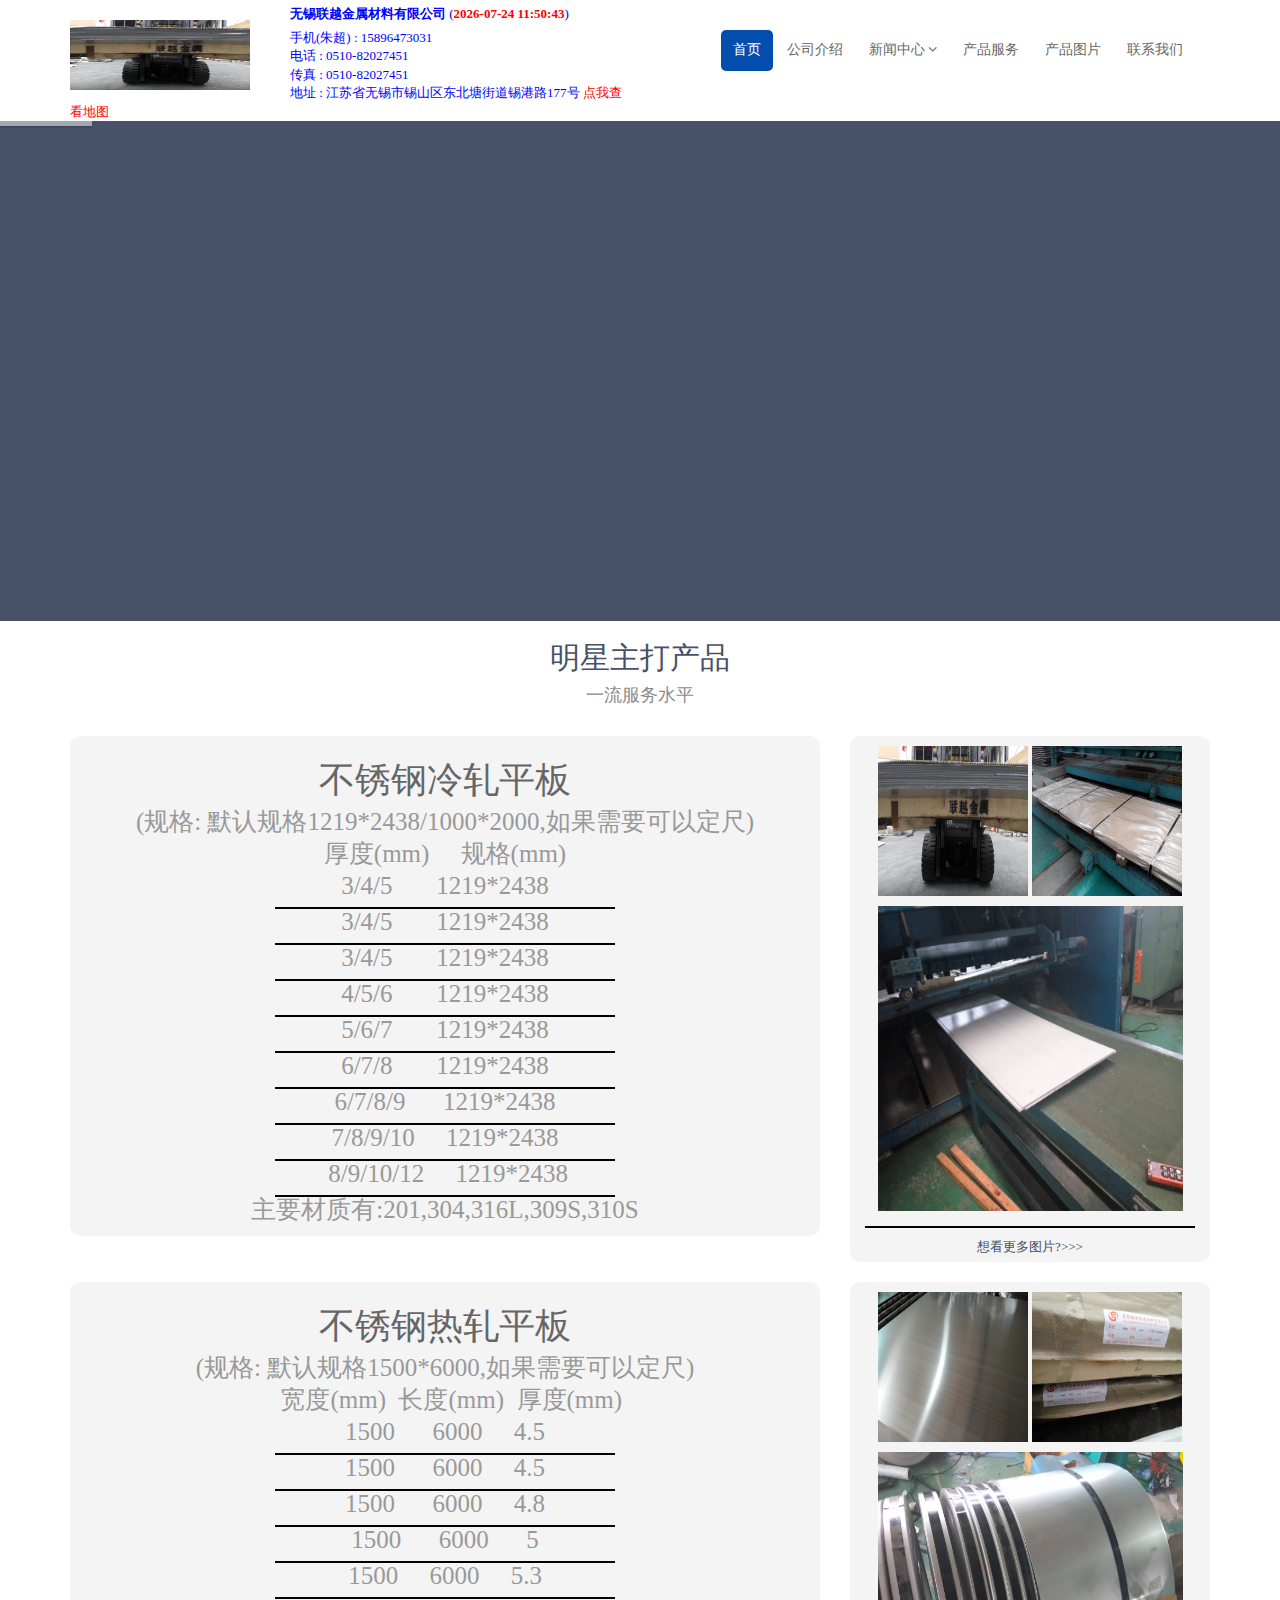
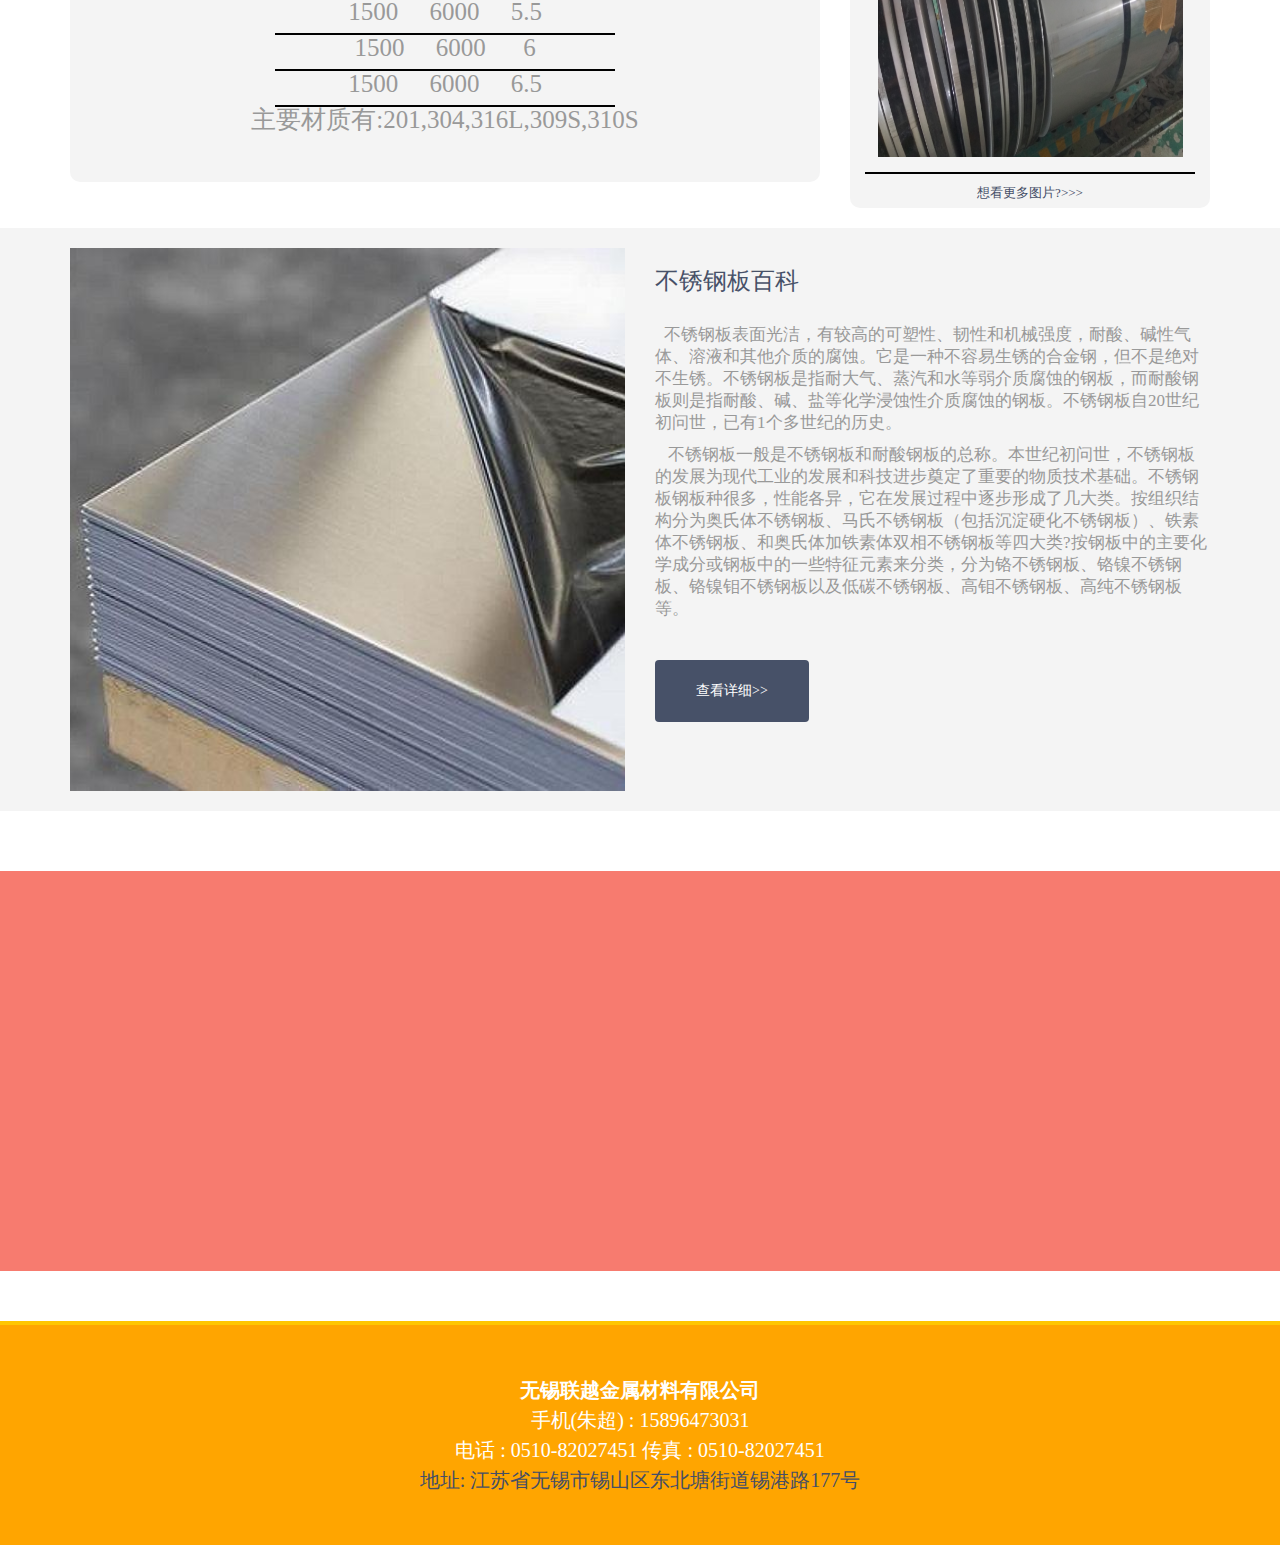
<file: index.html>
<!DOCTYPE html>
<html lang="en">
  <head>
    <meta charset="utf-8">
    <meta name="viewport" content="width=device-width, initial-scale=1.0">
    <meta name="description" content="">
    <meta name="author" content="Mosaddek">
    <meta name="keyword" content="FlatLab, Dashboard, Bootstrap, Admin, Template, Theme, Responsive, Fluid, Retina">
    <link rel="shortcut icon" href="img/favicon.png">
    <meta name="baidu-site-verification" content="8zHO3me3JA" />
    <title>无锡联越金属材料有限公司</title>

    <!-- Bootstrap core CSS -->
    <link href="css/bootstrap.min.css" rel="stylesheet">
    <link href="css/theme.css" rel="stylesheet">
    <link href="css/bootstrap-reset.css" rel="stylesheet">
    <!--external css-->
    <link href="assets/font-awesome/css/font-awesome.css" rel="stylesheet" />
    <link rel="stylesheet" href="css/flexslider.css"/>
    <link href="assets/bxslider/jquery.bxslider.css" rel="stylesheet" />
    <link href="assets/fancybox/source/jquery.fancybox.css" rel="stylesheet" />

    <link rel="stylesheet" href="assets/revolution_slider/css/rs-style.css" media="screen">
    <link rel="stylesheet" href="assets/revolution_slider/rs-plugin/css/settings.css" media="screen">

    <!-- Custom styles for this template -->
    <link href="css/style.css" rel="stylesheet">
    <link href="css/style-responsive.css" rel="stylesheet" />

    <!-- js placed at the end of the document so the pages load faster -->
    <script src="js/jquery.js"></script>
    <script src="js/jquery-1.8.3.min.js"></script>
    <script src="js/bootstrap.min.js"></script>
    <script type="text/javascript" src="js/hover-dropdown.js"></script>
    <script defer src="js/jquery.flexslider.js"></script>
    <script type="text/javascript" src="assets/bxslider/jquery.bxslider.js"></script>
    <script type="text/javascript" src="js/jquery.parallax-1.1.3.js"></script>
    <script src="js/jquery.easing.min.js"></script>
    <script src="js/link-hover.js"></script>
    <script src="assets/fancybox/source/jquery.fancybox.pack.js"></script>
    <script type="text/javascript" src="assets/revolution_slider/rs-plugin/js/jquery.themepunch.plugins.min.js"></script>
    <script type="text/javascript" src="assets/revolution_slider/rs-plugin/js/jquery.themepunch.revolution.min.js"></script>
    <script src="js/HTMLfengzhuang.js"></script>
    <!--common script for all pages-->
    <script src="js/common-scripts.js"></script>
    <script src="js/revulation-slide.js"></script>

    <!-- HTML5 shim and Respond.js IE8 support of HTML5 tooltipss and media queries -->
    <!--[if lt IE 9]>
    <script src="js/html5shiv.js"></script>
    <![endif]-->
    <style>
      .f-box p{
        font-size:25px;
      }
      .f-box img{
        margin: 5px 0px;
      }
      hr {
        margin: 2px 200px;
        border-top: 2px solid black;
      }
    </style>
  </head>

  <body>
  <!--header start-->
  <header id="headerHTML" class="header-frontend"></header>
  <!--header end-->

  <!-- revolution slider start幻灯片 -->
  <div class="fullwidthbanner-container main-slider">
    <div class="fullwidthabnner" style="height:600px !important;">
      <ul id="revolutionul" style="display:none;">
        <!-- 1st slide -->
        <li data-transition="fade" data-slotamount="8" data-masterspeed="700" data-delay="6000" data-thumb="">

          <div class="caption lfl slide_item_left"
               data-x="10"
               data-y="70"
               data-speed="400"
               data-start="600"
               data-easing="easeOutBack">
            <img src="img/banner/ban2.png" alt="Image 1" width="350" height="300">
          </div>
          <div class="caption lfr slide_title"
               data-x="370"
               data-y="120"
               data-speed="400"
               data-start="200"
               data-easing="easeOutExpo">
            <label>江苏省无锡不锈钢产品服务平台</label>
          </div>

          <div class="caption lfr slide_subtitle dark-text"
               data-x="370"
               data-y="190"
               data-speed="400"
               data-start="1000"
               data-easing="easeOutExpo">
            <label>江苏省无锡不锈钢产品云平台上线试运行</label>
          </div>
          <div class="caption lfr slide_desc"
               data-x="370"
               data-y="260"
               data-speed="400"
               data-start="1200"
               data-easing="easeOutExpo">
            <label>东北塘街道是无锡市东北部的一个街道，是无锡的北大门，是一个重要的交通枢纽。</label><br>
            <label>东北塘街道经过多年的创新实践与发展，形成了以不锈钢产业为支柱，现代服务业和先进制造业融合发展的产业体系。</label><br>
            <label>致力于打造全球最大的不锈钢加工交易中心。</label><br>
            <label>立足无锡，辐射长三角，放眼全中国。</label><br>
          </div>
          <a class="caption lfr btn yellow slide_btn" href="container_detail.html" target="_blank"
             data-x="670"
             data-y="400"
             data-speed="400"
             data-start="1400"
             data-easing="easeOutExpo">
            查看详细>>
          </a>

        </li>

        <!-- 2nd slide  -->
        <li data-transition="fade" data-slotamount="8" data-masterspeed="700" data-delay="6000" data-thumb="">
          <!-- THE MAIN IMAGE IN THE FIRST SLIDE -->
          <img src="img/banner/banner_bg.jpg" alt="">
          <div class="caption lft slide_title"
               data-x="10"
               data-y="125"
               data-speed="400"
               data-start="200"
               data-easing="easeOutExpo">
            <label>无锡联越金属材料有限公司</label>

          </div>
          <div class="caption lft slide_subtitle dark-text"
               data-x="10"
               data-y="180"
               data-speed="400"
               data-start="200"
               data-easing="easeOutExpo">
            <label>凝聚无锡工业力量 把脉全国钢制品发展</label>

          </div>
          <div class="caption lft slide_desc dark-text"
               data-x="10"
               data-y="240"
               data-speed="400"
               data-start="400"
               data-easing="easeOutExpo">
            <label>可靠产线 质量至上 物美价廉</label><br>
            <label>Elite team, first-class technology, comprehensive services</label><br>

          </div>
          <a class="caption lft slide_btn btn red slide_item_left" href="about.html" target="_blank"
             data-x="10"
             data-y="360"
             data-speed="400"
             data-start="500"
             data-easing="easeOutExpo">
            <label>了解我们>></label>

          </a>
          <div class="caption lft start"
               data-x="640"
               data-y="55"
               data-speed="400"
               data-start="800"
               data-easing="easeOutBack"  >
            <img src="img/banner/man.png" alt="man">
          </div>
          <div class="caption lft slide_item_right"
               data-x="330"
               data-y="20"
               data-speed="400"
               data-start="1000"
               data-easing="easeOutBack">
            <img src="img/banner/test_man.png" id="rev-hint2" alt="txt img">
          </div>

        </li>

        <!-- 3rd slide  -->
        <li data-transition="fade" data-slotamount="7" data-masterspeed="300" data-delay="6000" data-thumb="">
          <img src="img/banner/red-bg.jpg" alt="">
          <div class="caption lfl slide_item_right"
               data-x="10"
               data-y="105"
               data-speed="400"
               data-start="200"
               data-easing="easeOutBack">
            <img src="img/banner/imac.png" alt="Image 1">
          </div>
          <div class="caption lfl slide_item_right"
               data-x="25"
               data-y="345"
               data-speed="400"
               data-start="400"
               data-easing="easeOutBack">
            <img src="img/banner/tab.png" alt="Image 1">
          </div>
          <div class="caption lfl slide_item_right"
               data-x="200"
               data-y="330"
               data-speed="400"
               data-start="500"
               data-easing="easeOutBack">
            <img src="img/banner/mobile.png" alt="Image 1">
          </div>
          <div class="caption lfl slide_item_right"
               data-x="250"
               data-y="230"
               data-speed="400"
               data-start="700"
               data-easing="easeOutBack">
            <img src="img/banner/laptop.png" alt="Image 1">
          </div>
          <div class="caption lfl slide_item_right"
               data-x="165"
               data-y="30"
               data-speed="400"
               data-start="800"
               data-easing="easeOutBack">
            <img src="img/banner/text_imac.png" id="rev-hint1" alt="Image 1">
          </div>

          <div class="caption lfr slide_title slide_item_left yellow-txt"
               data-x="670"
               data-y="145"
               data-speed="400"
               data-start="900"
               data-easing="easeOutExpo">
            <label>大数据应用</label>
          </div>
          <div class="caption lfr slide_subtitle slide_item_left"
               data-x="670"
               data-y="200"
               data-speed="400"
               data-start="1000"
               data-easing="easeOutExpo">
            <label>联越不锈钢产品服务</label>
          </div>
          <div class="caption lfr slide_desc slide_item_left"
               data-x="670"
               data-y="280"
               data-speed="400"
               data-start="1100"
               data-easing="easeOutExpo">
            <label>1、公司不锈钢多年行业经验，拥有国内外各大钢厂资源；</label><br>
            <label>2、携手联越金属材料有限公司共同打造无锡不锈钢一流品牌；</label><br>
            <label>3、每年为上百家合作客户提供不锈钢问题解决方案。</label><br>
          </div>


        </li>

      </ul>
      <div class="tp-bannertimer tp-top"></div>
    </div>
  </div>
  <!-- revolution slider end -->

  <!--container start产品介绍-->
  <div class="container">
    <div class="row">

      <div class="text-center feature-head">
        <h1>明星主打产品</h1>
        <p>一流服务水平</p>
      </div>
      <div class="col-lg-8 col-sm-8">
        <section>
          <div class="f-box">
            <h1>不锈钢冷轧平板</h1>
            <p>(规格: 默认规格1219*2438/1000*2000,如果需要可以定尺)</p>
            <p>&nbsp;&nbsp;厚度(mm)&nbsp;&nbsp;&nbsp;&nbsp;&nbsp;规格(mm)&nbsp;&nbsp;</p>
            <p>3/4/5&nbsp;&nbsp;&nbsp;&nbsp;&nbsp;&nbsp; 1219*2438</p><hr>
            <p>3/4/5&nbsp;&nbsp;&nbsp;&nbsp;&nbsp;&nbsp; 1219*2438</p><hr>
            <p>3/4/5&nbsp;&nbsp;&nbsp;&nbsp;&nbsp;&nbsp; 1219*2438</p><hr>
            <p>4/5/6&nbsp;&nbsp;&nbsp;&nbsp;&nbsp;&nbsp; 1219*2438</p><hr>
            <p>5/6/7&nbsp;&nbsp;&nbsp;&nbsp;&nbsp;&nbsp; 1219*2438</p><hr>
            <p>6/7/8&nbsp;&nbsp;&nbsp;&nbsp;&nbsp;&nbsp; 1219*2438</p><hr>
            <p>6/7/8/9&nbsp;&nbsp;&nbsp;&nbsp;&nbsp; 1219*2438</p><hr>
            <p>7/8/9/10&nbsp;&nbsp;&nbsp;&nbsp;&nbsp;1219*2438</p><hr>
            <p>&nbsp;8/9/10/12&nbsp;&nbsp;&nbsp;&nbsp; 1219*2438</p><hr>
            <p>主要材质有:201,304,316L,309S,310S </p>
          </div>
        </section>
      </div>
      <div class="col-lg-4 col-sm-4">
        <section>
          <div class="f-box">
            <img src="img/imgDG/mengmian1.jpg" width="150" height="150">
            <img src="img/imgDG/mengmian2.jpg" width="150" height="150">
            <img src="img/imgDG/mengmian3.jpg" width="305" height="305">
            <hr style="margin:10px 10px;">
            <a href="case.html">想看更多图片?>>></a>
          </div>

        </section>
      </div>
      <div class="col-lg-8 col-sm-8">
        <section>
          <div class="f-box">
            <h1>不锈钢热轧平板</h1>
            <p>(规格: 默认规格1500*6000,如果需要可以定尺)</p>
            <p>&nbsp;&nbsp;宽度(mm)&nbsp;&nbsp;长度(mm)&nbsp;&nbsp;厚度(mm)</p>
            <p>1500&nbsp;&nbsp;&nbsp;&nbsp;&nbsp; 6000&nbsp;&nbsp;&nbsp;&nbsp; 4.5</p><hr>
            <p>1500&nbsp;&nbsp;&nbsp;&nbsp;&nbsp; 6000&nbsp;&nbsp;&nbsp;&nbsp; 4.5</p><hr>
            <p>1500&nbsp;&nbsp;&nbsp;&nbsp;&nbsp; 6000&nbsp;&nbsp;&nbsp;&nbsp; 4.8</p><hr>
            <p>1500&nbsp;&nbsp;&nbsp;&nbsp;&nbsp; 6000&nbsp;&nbsp;&nbsp;&nbsp;&nbsp; 5</p><hr>
            <p>1500&nbsp;&nbsp;&nbsp;&nbsp;&nbsp;6000&nbsp;&nbsp;&nbsp;&nbsp; 5.3</p><hr>
            <p>1500&nbsp;&nbsp;&nbsp;&nbsp;&nbsp;6000&nbsp;&nbsp;&nbsp;&nbsp; 5.5</p><hr>
            <p>1500&nbsp;&nbsp;&nbsp;&nbsp;&nbsp;6000&nbsp;&nbsp;&nbsp;&nbsp;&nbsp; 6</p><hr>
            <p>1500&nbsp;&nbsp;&nbsp;&nbsp;&nbsp;6000&nbsp;&nbsp;&nbsp;&nbsp; 6.5</p><hr>
            <p>主要材质有:201,304,316L,309S,310S </p>

          </div>
        </section>
      </div>
      <div class="col-lg-4 col-sm-4">
        <section>
          <div class="f-box">
            <img src="img/imgDG/mengmian4.jpg" width="150" height="150">
            <img src="img/imgDG/mengmian5.jpg" width="150" height="150">
            <img src="img/imgDG/mengmian6.jpg" width="305" height="305">
            <hr style="margin:10px 10px;">
            <a href="case.html">想看更多图片?>>></a>
          </div>

        </section>
      </div>

    </div>
    <div class="row">
    </div>
  </div>

  <!--property start-->
  <div class="property gray-bg">
      <div class="container">
          <div class="row">
              <div class="col-lg-6 col-sm-6 text-center">
                  <img src="img/imgDG/baiducaogang1.jpg" width='100%' alt="不锈钢板">
              </div>
              <div class="col-lg-6 col-sm-6" style="font-size: 17px;">
                  <h1>不锈钢板百科</h1>
                  <p>&nbsp;&nbsp;不锈钢板表面光洁，有较高的可塑性、韧性和机械强度，耐酸、碱性气体、溶液和其他介质的腐蚀。它是一种不容易生锈的合金钢，但不是绝对不生锈。不锈钢板是指耐大气、蒸汽和水等弱介质腐蚀的钢板，而耐酸钢板则是指耐酸、碱、盐等化学浸蚀性介质腐蚀的钢板。不锈钢板自20世纪初问世，已有1个多世纪的历史。</p>
                  <p>&nbsp;&nbsp; 不锈钢板一般是不锈钢板和耐酸钢板的总称。本世纪初问世，不锈钢板的发展为现代工业的发展和科技进步奠定了重要的物质技术基础。不锈钢板钢板种很多，性能各异，它在发展过程中逐步形成了几大类。按组织结构分为奥氏体不锈钢板、马氏不锈钢板（包括沉淀硬化不锈钢板）、铁素体不锈钢板、和奥氏体加铁素体双相不锈钢板等四大类?按钢板中的主要化学成分或钢板中的一些特征元素来分类，分为铬不锈钢板、铬镍不锈钢板、铬镍钼不锈钢板以及低碳不锈钢板、高钼不锈钢板、高纯不锈钢板等。</p>
                  <a href="https://baike.baidu.com/item/%E4%B8%8D%E9%94%88%E9%92%A2%E6%9D%BF/9997336?fr=aladdin" class="btn btn-purchase">查看详细>></a>
              </div>
          </div>
      </div>
  </div>
  <!--property end-->

  <!--parallax start-->
  <section class="parallax1">
      <div class="container">
          <div class="row">

          </div>
      </div>
  </section>
  <!--parallax end-->

  <!--footer start-->
  <footer id="footerHTML" class="footer"></footer>
  <!--footer end-->

  <script>

    RevSlide.initRevolutionSlider();
    $(window).load(function() {
      $('[data-zlname = reverse-effect]').mateHover({
        position: 'y-reverse',
        overlayStyle: 'rolling',
        overlayBg: '#fff',
        overlayOpacity: 0.7,
        overlayEasing: 'easeOutCirc',
        rollingPosition: 'top',
        popupEasing: 'easeOutBack',
        popup2Easing: 'easeOutBack'
      });
    });
    $(window).load(function() {
      $('.flexslider').flexslider({
        animation: "slide",
        start: function(slider) {
          $('body').removeClass('loading');
        }
      });
    });
    //    fancybox
    jQuery(".fancybox").fancybox();

    $().ready(function(){
      $('#shouyeLi').addClass('active');
    })


  </script>

  </body>
</html>
</file>
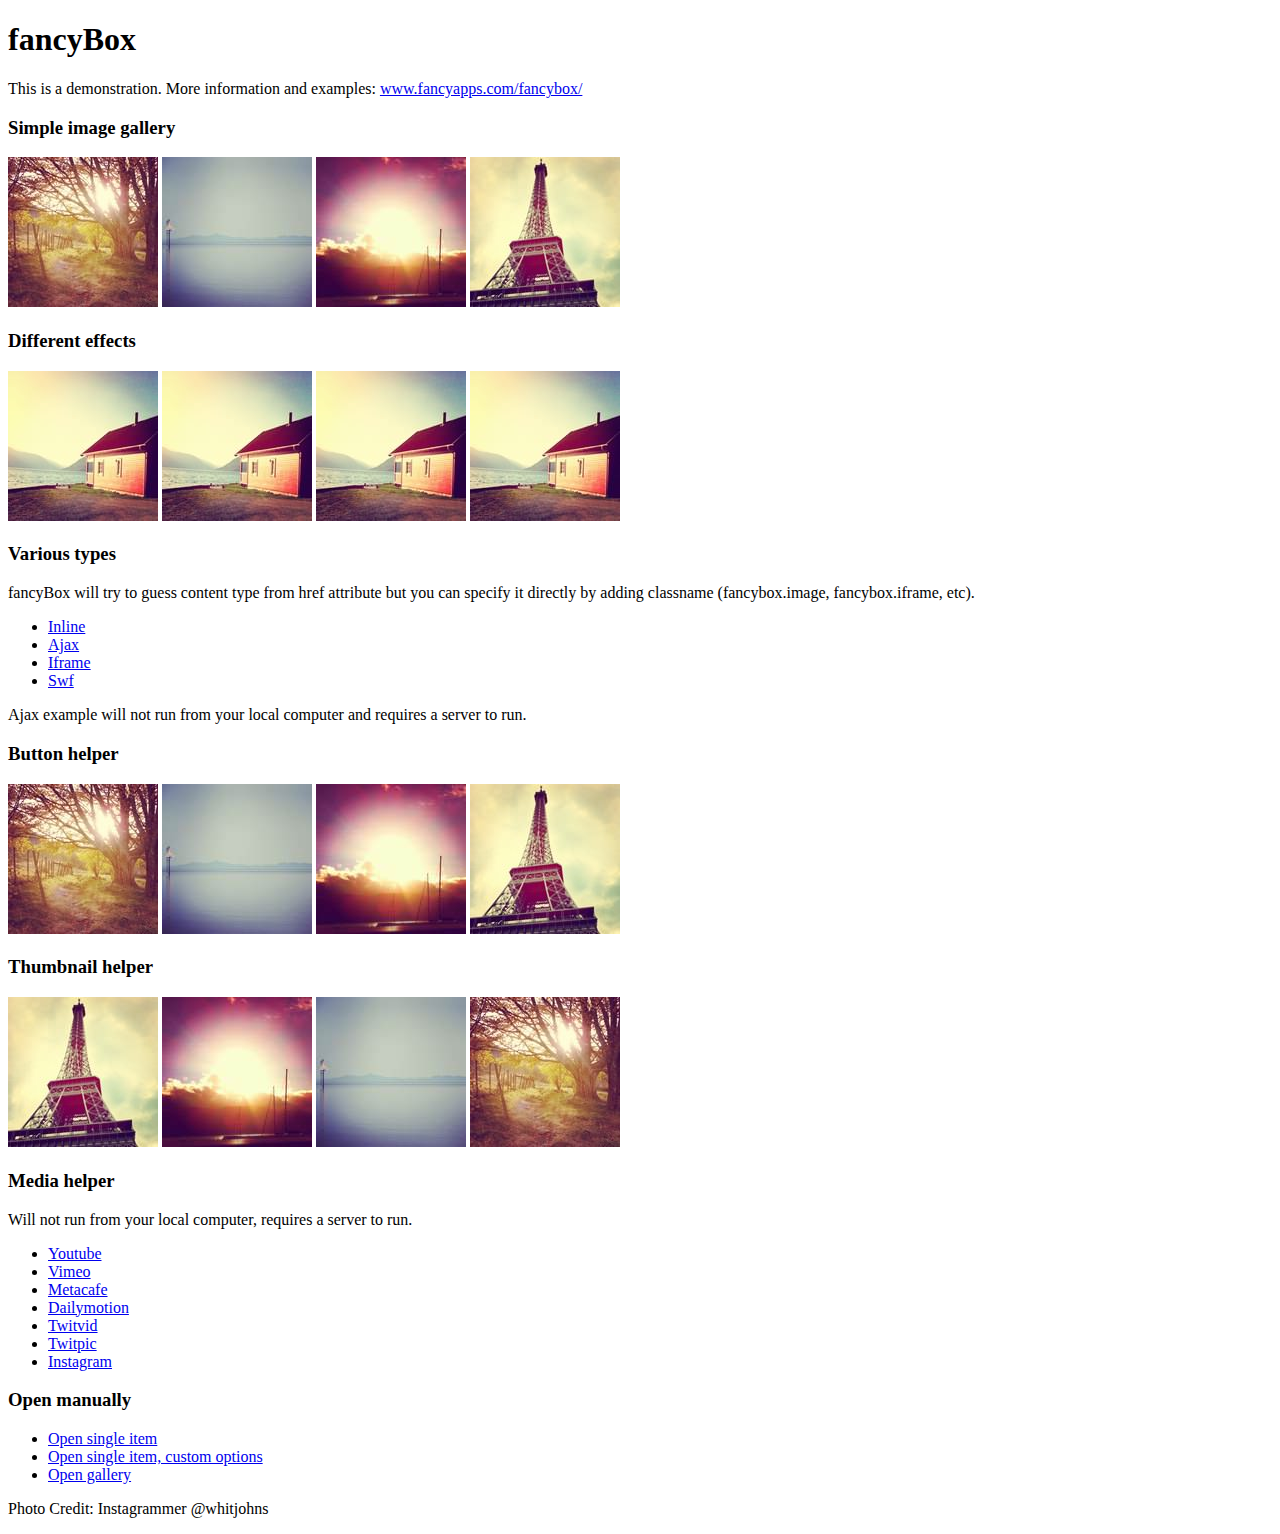
<file: assets/fancybox/demo/index.html>
<!DOCTYPE html>
<html>
<head>
	<title>fancyBox - Fancy jQuery Lightbox Alternative | Demonstration</title>
	<meta http-equiv="Content-Type" content="text/html; charset=UTF-8" />

	<!-- Add jQuery library -->
	<script type="text/javascript" src="../lib/jquery-1.8.2.min.js"></script>

	<!-- Add mousewheel plugin (this is optional) -->
	<script type="text/javascript" src="../lib/jquery.mousewheel-3.0.6.pack.js"></script>

	<!-- Add fancyBox main JS and CSS files -->
	<script type="text/javascript" src="../source/jquery.fancybox.js?v=2.1.3"></script>
	<link rel="stylesheet" type="text/css" href="../source/jquery.fancybox.css?v=2.1.2" media="screen" />

	<!-- Add Button helper (this is optional) -->
	<link rel="stylesheet" type="text/css" href="../source/helpers/jquery.fancybox-buttons.css?v=1.0.5" />
	<script type="text/javascript" src="../source/helpers/jquery.fancybox-buttons.js?v=1.0.5"></script>

	<!-- Add Thumbnail helper (this is optional) -->
	<link rel="stylesheet" type="text/css" href="../source/helpers/jquery.fancybox-thumbs.css?v=1.0.7" />
	<script type="text/javascript" src="../source/helpers/jquery.fancybox-thumbs.js?v=1.0.7"></script>

	<!-- Add Media helper (this is optional) -->
	<script type="text/javascript" src="../source/helpers/jquery.fancybox-media.js?v=1.0.5"></script>

	<script type="text/javascript">
		$(document).ready(function() {
			/*
			 *  Simple image gallery. Uses default settings
			 */

			$('.fancybox').fancybox();

			/*
			 *  Different effects
			 */

			// Change title type, overlay closing speed
			$(".fancybox-effects-a").fancybox({
				helpers: {
					title : {
						type : 'outside'
					},
					overlay : {
						speedOut : 0
					}
				}
			});

			// Disable opening and closing animations, change title type
			$(".fancybox-effects-b").fancybox({
				openEffect  : 'none',
				closeEffect	: 'none',

				helpers : {
					title : {
						type : 'over'
					}
				}
			});

			// Set custom style, close if clicked, change title type and overlay color
			$(".fancybox-effects-c").fancybox({
				wrapCSS    : 'fancybox-custom',
				closeClick : true,

				openEffect : 'none',

				helpers : {
					title : {
						type : 'inside'
					},
					overlay : {
						css : {
							'background' : 'rgba(238,238,238,0.85)'
						}
					}
				}
			});

			// Remove padding, set opening and closing animations, close if clicked and disable overlay
			$(".fancybox-effects-d").fancybox({
				padding: 0,

				openEffect : 'elastic',
				openSpeed  : 150,

				closeEffect : 'elastic',
				closeSpeed  : 150,

				closeClick : true,

				helpers : {
					overlay : null
				}
			});

			/*
			 *  Button helper. Disable animations, hide close button, change title type and content
			 */

			$('.fancybox-buttons').fancybox({
				openEffect  : 'none',
				closeEffect : 'none',

				prevEffect : 'none',
				nextEffect : 'none',

				closeBtn  : false,

				helpers : {
					title : {
						type : 'inside'
					},
					buttons	: {}
				},

				afterLoad : function() {
					this.title = 'Image ' + (this.index + 1) + ' of ' + this.group.length + (this.title ? ' - ' + this.title : '');
				}
			});


			/*
			 *  Thumbnail helper. Disable animations, hide close button, arrows and slide to next gallery item if clicked
			 */

			$('.fancybox-thumbs').fancybox({
				prevEffect : 'none',
				nextEffect : 'none',

				closeBtn  : false,
				arrows    : false,
				nextClick : true,

				helpers : {
					thumbs : {
						width  : 50,
						height : 50
					}
				}
			});

			/*
			 *  Media helper. Group items, disable animations, hide arrows, enable media and button helpers.
			*/
			$('.fancybox-media')
				.attr('rel', 'media-gallery')
				.fancybox({
					openEffect : 'none',
					closeEffect : 'none',
					prevEffect : 'none',
					nextEffect : 'none',

					arrows : false,
					helpers : {
						media : {},
						buttons : {}
					}
				});

			/*
			 *  Open manually
			 */

			$("#fancybox-manual-a").click(function() {
				$.fancybox.open('1_b.jpg');
			});

			$("#fancybox-manual-b").click(function() {
				$.fancybox.open({
					href : 'iframe.html',
					type : 'iframe',
					padding : 5
				});
			});

			$("#fancybox-manual-c").click(function() {
				$.fancybox.open([
					{
						href : '1_b.jpg',
						title : 'My title'
					}, {
						href : '2_b.jpg',
						title : '2nd title'
					}, {
						href : '3_b.jpg'
					}
				], {
					helpers : {
						thumbs : {
							width: 75,
							height: 50
						}
					}
				});
			});


		});
	</script>
	<style type="text/css">
		.fancybox-custom .fancybox-skin {
			box-shadow: 0 0 50px #222;
		}
	</style>
</head>
<body>
	<h1>fancyBox</h1>

	<p>This is a demonstration. More information and examples: <a href="http://fancyapps.com/fancybox/">www.fancyapps.com/fancybox/</a></p>

	<h3>Simple image gallery</h3>
	<p>
		<a class="fancybox" href="1_b.jpg" data-fancybox-group="gallery" title="Lorem ipsum dolor sit amet"><img src="1_s.jpg" alt="" /></a>

		<a class="fancybox" href="2_b.jpg" data-fancybox-group="gallery" title="Etiam quis mi eu elit temp"><img src="2_s.jpg" alt="" /></a>

		<a class="fancybox" href="3_b.jpg" data-fancybox-group="gallery" title="Cras neque mi, semper leon"><img src="3_s.jpg" alt="" /></a>

		<a class="fancybox" href="4_b.jpg" data-fancybox-group="gallery" title="Sed vel sapien vel sem uno"><img src="4_s.jpg" alt="" /></a>
	</p>

	<h3>Different effects</h3>
	<p>
		<a class="fancybox-effects-a" href="5_b.jpg" title="Lorem ipsum dolor sit amet, consectetur adipiscing elit"><img src="5_s.jpg" alt="" /></a>

		<a class="fancybox-effects-b" href="5_b.jpg" title="Lorem ipsum dolor sit amet, consectetur adipiscing elit"><img src="5_s.jpg" alt="" /></a>

		<a class="fancybox-effects-c" href="5_b.jpg" title="Lorem ipsum dolor sit amet, consectetur adipiscing elit"><img src="5_s.jpg" alt="" /></a>

		<a class="fancybox-effects-d" href="5_b.jpg" title="Lorem ipsum dolor sit amet, consectetur adipiscing elit"><img src="5_s.jpg" alt="" /></a>
	</p>

	<h3>Various types</h3>
	<p>
		fancyBox will try to guess content type from href attribute but you can specify it directly by adding classname (fancybox.image, fancybox.iframe, etc).
	</p>
	<ul>
		<li><a class="fancybox" href="#inline1" title="Lorem ipsum dolor sit amet">Inline</a></li>
		<li><a class="fancybox fancybox.ajax" href="ajax.txt">Ajax</a></li>
		<li><a class="fancybox fancybox.iframe" href="iframe.html">Iframe</a></li>
		<li><a class="fancybox" href="http://www.adobe.com/jp/events/cs3_web_edition_tour/swfs/perform.swf">Swf</a></li>
	</ul>

	<div id="inline1" style="width:400px;display: none;">
		<h3>Etiam quis mi eu elit</h3>
		<p>
			Lorem ipsum dolor sit amet, consectetur adipiscing elit. Etiam quis mi eu elit tempor facilisis id et neque. Nulla sit amet sem sapien. Vestibulum imperdiet porta ante ac ornare. Nulla et lorem eu nibh adipiscing ultricies nec at lacus. Cras laoreet ultricies sem, at blandit mi eleifend aliquam. Nunc enim ipsum, vehicula non pretium varius, cursus ac tortor. Vivamus fringilla congue laoreet. Quisque ultrices sodales orci, quis rhoncus justo auctor in. Phasellus dui eros, bibendum eu feugiat ornare, faucibus eu mi. Nunc aliquet tempus sem, id aliquam diam varius ac. Maecenas nisl nunc, molestie vitae eleifend vel, iaculis sed magna. Aenean tempus lacus vitae orci posuere porttitor eget non felis. Donec lectus elit, aliquam nec eleifend sit amet, vestibulum sed nunc.
		</p>
	</div>

	<p>
		Ajax example will not run from your local computer and requires a server to run.
	</p>

	<h3>Button helper</h3>
	<p>
		<a class="fancybox-buttons" data-fancybox-group="button" href="1_b.jpg"><img src="1_s.jpg" alt="" /></a>

		<a class="fancybox-buttons" data-fancybox-group="button" href="2_b.jpg"><img src="2_s.jpg" alt="" /></a>

		<a class="fancybox-buttons" data-fancybox-group="button" href="3_b.jpg"><img src="3_s.jpg" alt="" /></a>

		<a class="fancybox-buttons" data-fancybox-group="button" href="4_b.jpg"><img src="4_s.jpg" alt="" /></a>
	</p>

	<h3>Thumbnail helper</h3>
	<p>
		<a class="fancybox-thumbs" data-fancybox-group="thumb" href="4_b.jpg"><img src="4_s.jpg" alt="" /></a>

		<a class="fancybox-thumbs" data-fancybox-group="thumb" href="3_b.jpg"><img src="3_s.jpg" alt="" /></a>

		<a class="fancybox-thumbs" data-fancybox-group="thumb" href="2_b.jpg"><img src="2_s.jpg" alt="" /></a>

		<a class="fancybox-thumbs" data-fancybox-group="thumb" href="1_b.jpg"><img src="1_s.jpg" alt="" /></a>
	</p>

	<h3>Media helper</h3>
	<p>
		Will not run from your local computer, requires a server to run.
	</p>

	<ul>
		<li><a class="fancybox-media" href="http://www.youtube.com/watch?v=opj24KnzrWo">Youtube</a></li>
		<li><a class="fancybox-media" href="http://vimeo.com/25634903">Vimeo</a></li>
		<li><a class="fancybox-media" href="http://www.metacafe.com/watch/7635964/">Metacafe</a></li>
		<li><a class="fancybox-media" href="http://www.dailymotion.com/video/xoeylt_electric-guest-this-head-i-hold_music">Dailymotion</a></li>
		<li><a class="fancybox-media" href="http://twitvid.com/QY7MD">Twitvid</a></li>
		<li><a class="fancybox-media" href="http://twitpic.com/7p93st">Twitpic</a></li>
		<li><a class="fancybox-media" href="http://instagr.am/p/IejkuUGxQn">Instagram</a></li>
	</ul>

	<h3>Open manually</h3>
	<ul>
		<li><a id="fancybox-manual-a" href="javascript:;">Open single item</a></li>
		<li><a id="fancybox-manual-b" href="javascript:;">Open single item, custom options</a></li>
		<li><a id="fancybox-manual-c" href="javascript:;">Open gallery</a></li>
	</ul>

	<p>
		Photo Credit: Instagrammer @whitjohns
	</p>
</body>
</html>
</file>
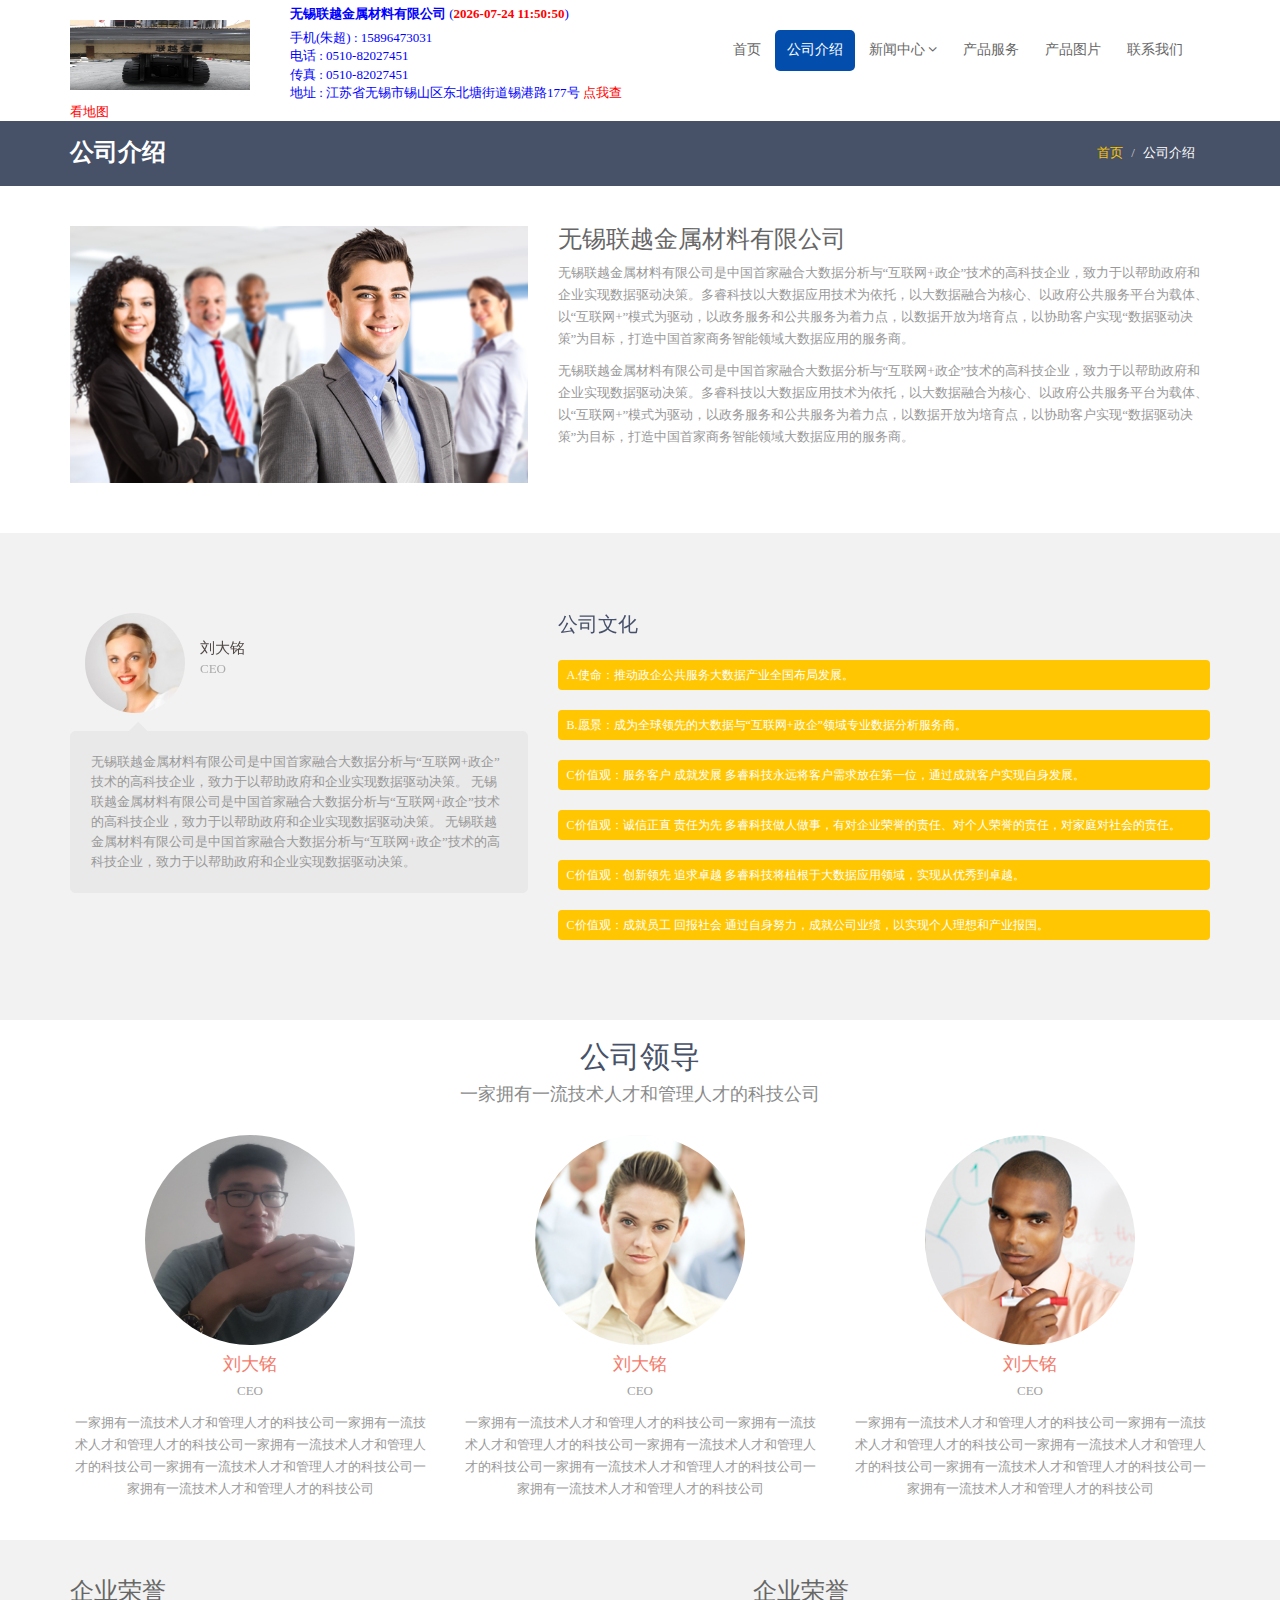
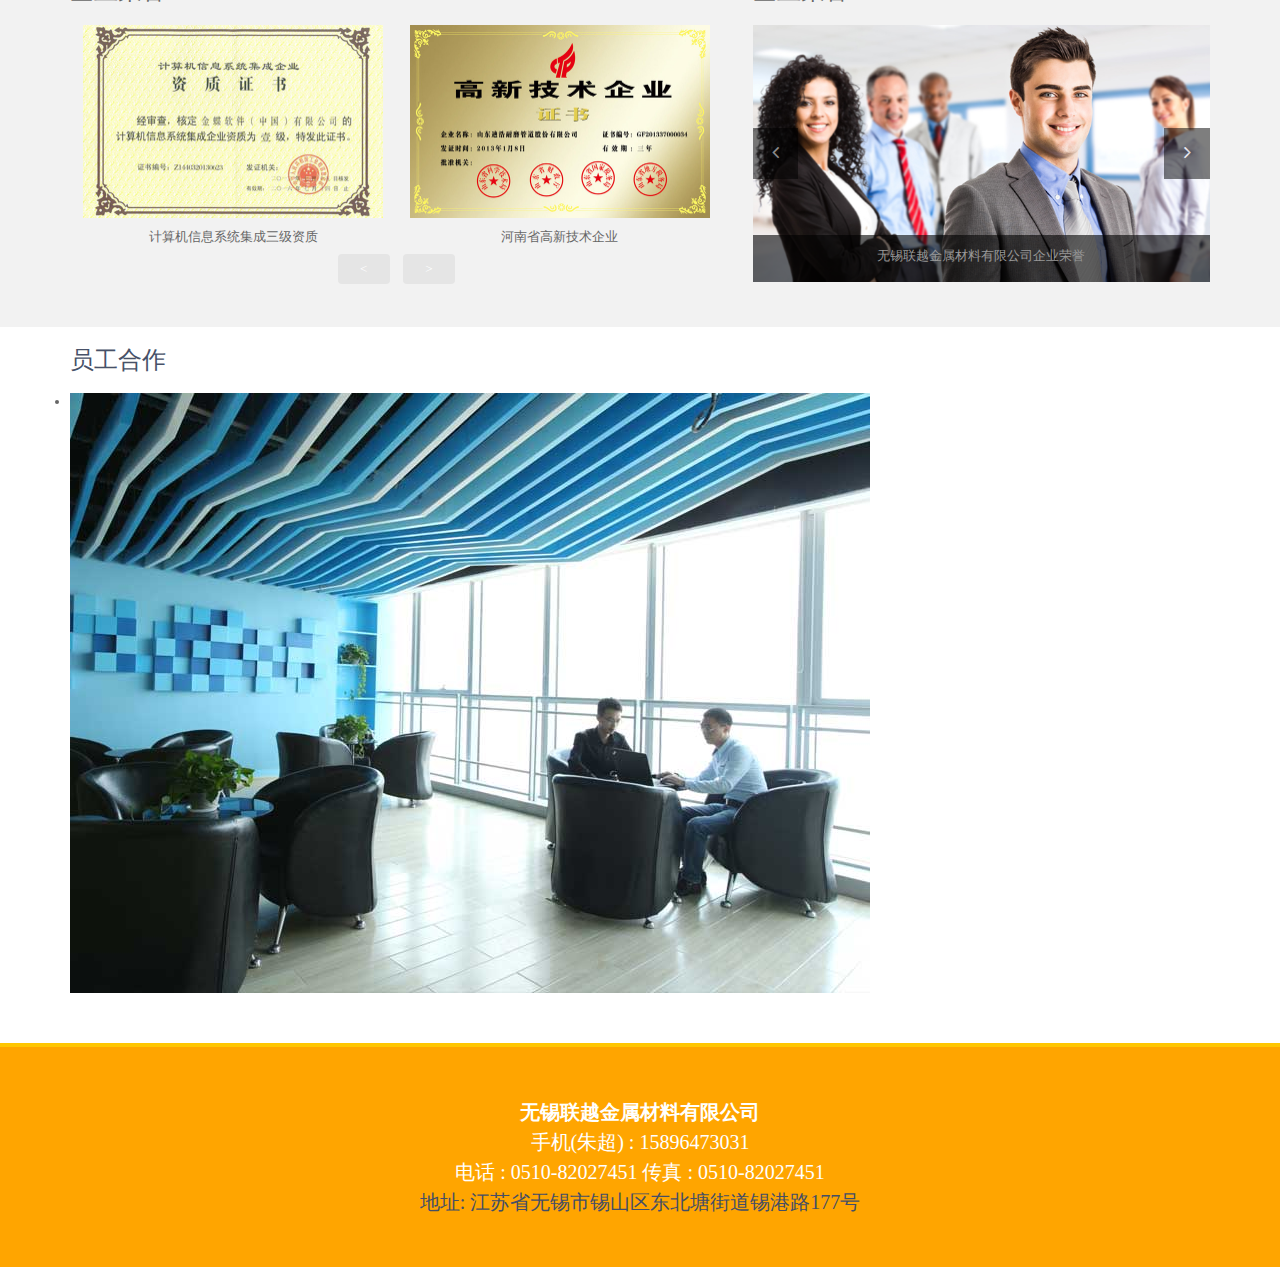
<file: about.html>
<!DOCTYPE html>
<html lang="en">
<head>
  <meta charset="utf-8">
  <meta name="viewport" content="width=device-width, initial-scale=1.0">
  <meta name="description" content="">
  <meta name="author" content="Mosaddek">
  <meta name="keyword" content="FlatLab, Dashboard, Bootstrap, Admin, Template, Theme, Responsive, Fluid, Retina">
  <link rel="shortcut icon" href="img/favicon.png">

  <title>公司介绍</title>

  <!-- Bootstrap core CSS -->
  <link href="css/bootstrap.min.css" rel="stylesheet">
  <link href="css/theme.css" rel="stylesheet">
  <link href="css/bootstrap-reset.css" rel="stylesheet">
  <!--external css-->
  <link href="assets/font-awesome/css/font-awesome.css" rel="stylesheet" />
  <link rel="stylesheet" href="css/flexslider.css"/>
  <link href="assets/bxslider/jquery.bxslider.css" rel="stylesheet" />


  <!-- Custom styles for this template -->
  <link href="css/style.css" rel="stylesheet">
  <link href="css/style-responsive.css" rel="stylesheet" />

  <!-- HTML5 shim and Respond.js IE8 support of HTML5 tooltipss and media queries -->
  <!--[if lt IE 9]>
  <script src="js/html5shiv.js"></script>
  <![endif]-->
  <script src="js/jquery.js"></script>
  <script src="js/bootstrap.min.js"></script>
  <script type="text/javascript" src="js/hover-dropdown.js"></script>
  <script type="text/javascript" src="assets/bxslider/jquery.bxslider.js"></script>
  <script defer src="js/jquery.flexslider.js"></script>


  <script src="js/jquery.easing.min.js"></script>
  <script src="js/link-hover.js"></script>


  <!--common script for all pages-->
  <script src="js/common-scripts.js"></script>
  <script src="js/tonjay.js" type=text/javascript></script>
  <script src="js/HTMLfengzhuang.js"></script>

</head>

<body>
<!--header start-->
<header id="headerHTML" class="header-frontend">
</header>
<!--header end-->

<!--breadcrumbs start-->
<div class="breadcrumbs">
  <div class="container">
    <div class="row">
      <div class="col-lg-4 col-sm-4">
        <h1>公司介绍</h1>
      </div>
      <div class="col-lg-8 col-sm-8">
        <ol class="breadcrumb pull-right">
          <li><a href="#">首页</a></li>
          <li class="active">公司介绍</li>
        </ol>
      </div>
    </div>
  </div>
</div>
<!--breadcrumbs end-->

<!--container start-->
<div class="container">
  <div class="row">
    <div class="col-lg-5">
      <img src="img/about_1.jpg" style="width:100%;">
    </div>
    <div class="col-lg-7 about">
      <h3>无锡联越金属材料有限公司</h3>
      <p>
        无锡联越金属材料有限公司是中国首家融合大数据分析与“互联网+政企”技术的高科技企业，致力于以帮助政府和企业实现数据驱动决策。多睿科技以大数据应用技术为依托，以大数据融合为核心、以政府公共服务平台为载体、以“互联网+”模式为驱动，以政务服务和公共服务为着力点，以数据开放为培育点，以协助客户实现“数据驱动决策”为目标，打造中国首家商务智能领域大数据应用的服务商。
      </p>
      <p>
        无锡联越金属材料有限公司是中国首家融合大数据分析与“互联网+政企”技术的高科技企业，致力于以帮助政府和企业实现数据驱动决策。多睿科技以大数据应用技术为依托，以大数据融合为核心、以政府公共服务平台为载体、以“互联网+”模式为驱动，以政务服务和公共服务为着力点，以数据开放为培育点，以协助客户实现“数据驱动决策”为目标，打造中国首家商务智能领域大数据应用的服务商。
      </p>
    </div>
  </div>

</div>

<div class="gray-box" style="margin-top:50px;">
  <div class="container">
    <div class="row">
      <div class="col-lg-5">
        <!--testimonial start-->
        <div class="about-testimonial boxed-style about-flexslider ">
          <section class="slider">
            <div class="flexslider">
              <ul class="slides about-flex-slides">
                <li>
                  <div class="about-testimonial-image ">
                    <img alt="" src="img/testimonial-img-1.jpg">
                  </div>
                  <a class="about-testimonial-author" href="#">刘大铭</a>
                  <span class="about-testimonial-company">CEO</span>
                  <div class="about-testimonial-content">
                    <p class="about-testimonial-quote">
                      无锡联越金属材料有限公司是中国首家融合大数据分析与“互联网+政企”技术的高科技企业，致力于以帮助政府和企业实现数据驱动决策。
                      无锡联越金属材料有限公司是中国首家融合大数据分析与“互联网+政企”技术的高科技企业，致力于以帮助政府和企业实现数据驱动决策。
                      无锡联越金属材料有限公司是中国首家融合大数据分析与“互联网+政企”技术的高科技企业，致力于以帮助政府和企业实现数据驱动决策。
                    </p>
                  </div>
                </li>
                <li>
                  <div class="about-testimonial-image ">
                    <img alt="" src="img/avatar2.jpg">
                  </div>
                  <a class="about-testimonial-author" href="#">刘大铭</a>
                  <span class="about-testimonial-company">CEO</span>
                  <div class="about-testimonial-content">
                    <p class="about-testimonial-quote">
                      无锡联越金属材料有限公司是中国首家融合大数据分析与“互联网+政企”技术的高科技企业，致力于以帮助政府和企业实现数据驱动决策。
                      无锡联越金属材料有限公司是中国首家融合大数据分析与“互联网+政企”技术的高科技企业，致力于以帮助政府和企业实现数据驱动决策。
                      无锡联越金属材料有限公司是中国首家融合大数据分析与“互联网+政企”技术的高科技企业，致力于以帮助政府和企业实现数据驱动决策。
                      无锡联越金属材料有限公司是中国首家融合大数据分析与“互联网+政企”技术的高科技企业，致力于以帮助政府和企业实现数据驱动决策。
                    </p>
                  </div>
                </li>
              </ul>
            </div>
          </section>
        </div>
        <!--testimonial end-->
      </div>
      <div class="col-lg-7">
        <h3 class="skills">公司文化</h3>
        <div class="about-skill-meter">
          <div class="progress progress-xs">
            <div style="width: 100%;" aria-valuemax="100" aria-valuemin="0" aria-valuenow="60" role="progressbar" class="progress-bar progress-bar-danger">
              <span class="sr-only">A.使命：推动政企公共服务大数据产业全国布局发展。</span>
            </div>
          </div>
        </div>
        <div class="about-skill-meter">
          <div class="progress progress-xs">
            <div style="width: 100%;" aria-valuemax="100" aria-valuemin="0" aria-valuenow="60" role="progressbar" class="progress-bar progress-bar-danger">
              <span class="sr-only">B.愿景：成为全球领先的大数据与“互联网+政企”领域专业数据分析服务商。</span>
            </div>
          </div>
        </div>
        <div class="about-skill-meter">
          <div class="progress progress-xs">
            <div style="width: 100%;" aria-valuemax="100" aria-valuemin="0" aria-valuenow="60" role="progressbar" class="progress-bar progress-bar-danger">
                                 <span class="sr-only">C价值观：服务客户 成就发展 多睿科技永远将客户需求放在第一位，通过成就客户实现自身发展。
								</span>
            </div>
          </div>
        </div>
        <div class="about-skill-meter">
          <div class="progress progress-xs">
            <div style="width: 100%;" aria-valuemax="100" aria-valuemin="0" aria-valuenow="60" role="progressbar" class="progress-bar progress-bar-danger">
                                 <span class="sr-only">C价值观：诚信正直 责任为先 多睿科技做人做事，有对企业荣誉的责任、对个人荣誉的责任，对家庭对社会的责任。
								</span>
            </div>
          </div>
        </div>
        <div class="about-skill-meter">
          <div class="progress progress-xs">
            <div style="width: 100%;" aria-valuemax="100" aria-valuemin="0" aria-valuenow="60" role="progressbar" class="progress-bar progress-bar-danger">
                                 <span class="sr-only">C价值观：创新领先 追求卓越 多睿科技将植根于大数据应用领域，实现从优秀到卓越。

								</span>
            </div>
          </div>
        </div>
        <div class="about-skill-meter">
          <div class="progress progress-xs">
            <div style="width: 100%;" aria-valuemax="100" aria-valuemin="0" aria-valuenow="60" role="progressbar" class="progress-bar progress-bar-danger">
                                 <span class="sr-only">C价值观：成就员工 回报社会 通过自身努力，成就公司业绩，以实现个人理想和产业报国。
								</span>
            </div>
          </div>
        </div>
      </div>
    </div>
  </div>
</div>

<div class="container">
  <div class="row">
    <div class="text-center feature-head">
      <h1> 公司领导 </h1>
      <p class="special">一家拥有一流技术人才和管理人才的科技公司</p>
    </div>
    <div class="col-lg-4">
      <div class="person text-center">
        <img src="img/team/team_img1.jpg" alt="">
      </div>
      <div class="person-info text-center">
        <h4>
          <a href="javascript:;">刘大铭</a>
        </h4>
        <p class="text-muted"> CEO </p>
        <p>一家拥有一流技术人才和管理人才的科技公司一家拥有一流技术人才和管理人才的科技公司一家拥有一流技术人才和管理人才的科技公司一家拥有一流技术人才和管理人才的科技公司一家拥有一流技术人才和管理人才的科技公司</p>
      </div>
    </div>
    <div class="col-lg-4">
      <div class="person text-center">
        <img src="img/team/team_img2.jpg" alt="">
      </div>
      <div class="person-info text-center">
        <h4>
          <a href="javascript:;">刘大铭</a>
        </h4>
        <p class="text-muted"> CEO </p>
        <p>一家拥有一流技术人才和管理人才的科技公司一家拥有一流技术人才和管理人才的科技公司一家拥有一流技术人才和管理人才的科技公司一家拥有一流技术人才和管理人才的科技公司一家拥有一流技术人才和管理人才的科技公司</p>
      </div>
    </div>
    <div class="col-lg-4">
      <div class="person text-center">
        <img src="img/team/team_img3.jpg" alt="">
      </div>
      <div class="person-info text-center">
        <h4>
          <a href="javascript:;">刘大铭</a>
        </h4>
        <p class="text-muted"> CEO </p>
        <p>一家拥有一流技术人才和管理人才的科技公司一家拥有一流技术人才和管理人才的科技公司一家拥有一流技术人才和管理人才的科技公司一家拥有一流技术人才和管理人才的科技公司一家拥有一流技术人才和管理人才的科技公司</p>
      </div>
    </div>
  </div>
</div>
<!--company-->
<div class="qiye" style="background-color:#f2f2f2; padding:3% 0; margin-top:30px;">
  <div class="container">
    <div class="row">
      <div class="col-lg-7">
        <h3 style="margin-top:0;">企业荣誉</h3>
        <div id="honor_slideshow">
          <div style="width:100%">
            <div class="honor_picture">
              <img src="img/company_1.jpg" style="width:100%; margin-top:10px;">
              <span class="honor_name">计算机信息系统集成三级资质</span>
            </div>
            <div class="honor_picture">
              <img src="img/u67.jpg" style="width:100%; margin-top:10px;">
              <span class="honor_name">河南省高新技术企业</span>
            </div>
          </div>
          <div style="width:100%;">
            <div class="honor_picture">
              <img src="img/company_1.jpg" style="width:100%; margin-top:10px;">
              <span class="honor_name">计算机信息系统集成三级资质</span>
            </div>
            <div class="honor_picture">
              <img src="img/u67.jpg" style="width:100%; margin-top:10px;">
              <span class="honor_name">河南省高新技术企业</span>
            </div>
          </div>
        </div>
        <div class="honor_btn">
          <a href="#" id=honorPrev class="slip_button"> < </a>
          <a href="#" id=honorNext class="slip_button"> > </a>
        </div>
      </div>
      <div class="col-lg-5">
        <h3 style="margin-top:0;">企业荣誉</h3>
        <div class="span5 about-carousel" style="margin-top:20px;">
          <div id="myCarousel" class="carousel slide">
            <!-- Carousel items -->
            <div class="carousel-inner">
              <div class="active item">
                <img src="img/about_1.jpg" alt="">
                <div class="carousel-caption">
                  <p>无锡联越金属材料有限公司企业荣誉</p>
                </div>
              </div>
              <div class="item">
                <img src="img/about_2.jpg" alt="">
                <div class="carousel-caption">
                  <p>无锡联越金属材料有限公司企业荣誉</p>
                </div>
              </div>
              <div class="item">
                <img src="img/about_1.jpg" alt="">
                <div class="carousel-caption">
                  <p>无锡联越金属材料有限公司企业荣誉</p>
                </div>
              </div>
            </div>
            <!-- Carousel nav -->
            <a class="carousel-control left" href="#myCarousel" data-slide="prev">
              <i class="icon-angle-left"></i>
            </a>
            <a class="carousel-control right" href="#myCarousel" data-slide="next">
              <i class="icon-angle-right"></i>
            </a>
          </div>
        </div>
      </div>
    </div>
  </div>
</div>

<div class="container">
  <div class="row">
    <div class="col-lg-12">
      <h2 class="r-work">员工合作</h2>
      <ul class="bxslider">
        <li>
          <div class="element item view view-tenth" data-zlname="reverse-effect">
            <img src="img/works/img1.jpg" alt="" />
            <div class="mask">
              <a data-zl-popup="link" href="javascript:;">
                <i class="icon-link"></i>
              </a>
              <a data-zl-popup="link2" class="fancybox" rel="group" href="img/works/img1.jpg">
                <i class="icon-search"></i>
              </a>
            </div>
          </div>
        </li>
      </ul>
    </div>
  </div>
</div>
<!--container end-->

<!--footer start-->
<footer id="footerHTML" class="footer"></footer>
<!--footer end-->


<script type=text/javascript>
  $(document).ready(function(){
        if ($('#honor_slideshow').length > 0) {
          $('#honor_slideshow').cycle({
            fx:'scrollHorz',
            speed: 600,
            randomizeEffects: true,
            timeout: 6000,
            cleartype:  true,
            cleartypeNoBg:  true,
            next:'#honorNext',
            prev:'#honorPrev'
          });
        }
      }
  );

</script>
<script>
  $(window).load(function() {
    $('[data-zlname = reverse-effect]').mateHover({
      position: 'y-reverse',
      overlayStyle: 'rolling',
      overlayBg: '#fff',
      overlayOpacity: 0.7,
      overlayEasing: 'easeOutCirc',
      rollingPosition: 'top',
      popupEasing: 'easeOutBack',
      popup2Easing: 'easeOutBack'
    });
  });

  $(window).load(function() {
    $('.flexslider').flexslider({
      animation: "slide",
      start: function(slider) {
        $('body').removeClass('loading');
      }
    });
  });

  $().ready(function(){
    $('#jieshaoLi').addClass('active');
  })


</script>

</body>
</html>
</file>
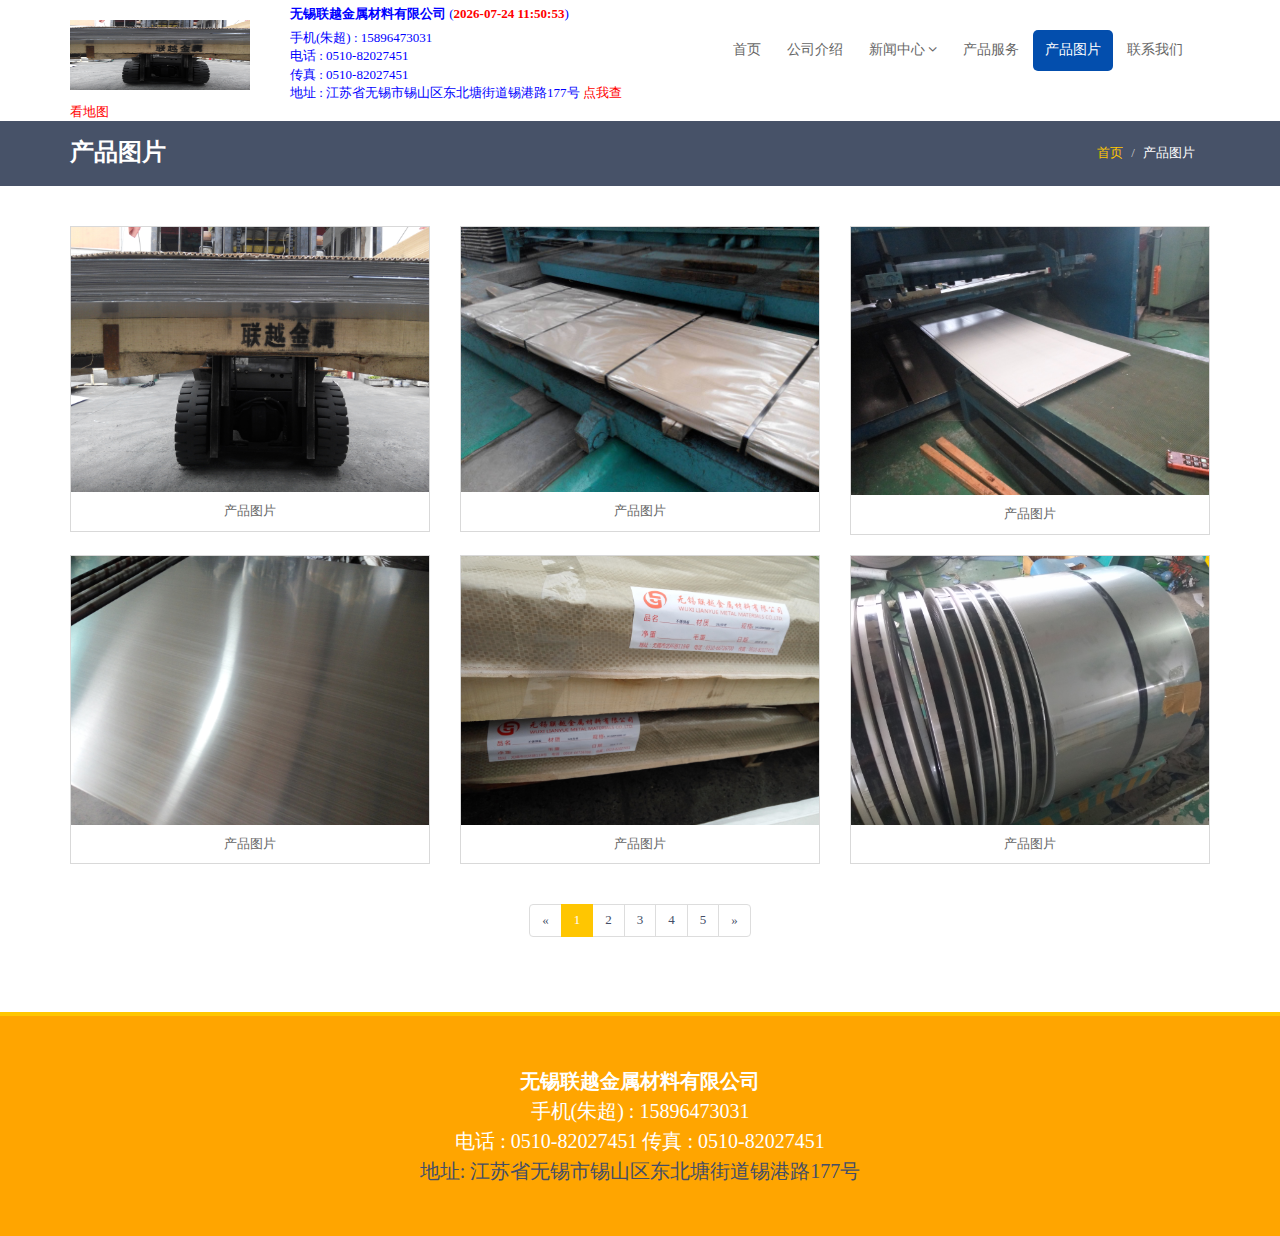
<file: case.html>
<!doctype html>
<html lang="en">
<head>
  <meta charset="utf-8">
  <meta name="viewport" content="width=device-width, initial-scale=1.0">
  <meta name="description" content="">
  <meta name="author" content="Mosaddek">
  <meta name="keyword" content="FlatLab, Dashboard, Bootstrap, Admin, Template, Theme, Responsive, Fluid, Retina">
  <link rel="shortcut icon" href="img/favicon.png">

  <title>产品图片</title>

  <!-- Bootstrap core CSS -->
  <link href="css/bootstrap.min.css" rel="stylesheet">
  <link href="css/theme.css" rel="stylesheet">
  <link href="css/bootstrap-reset.css" rel="stylesheet">
  <!--external css-->
  <link href="assets/font-awesome/css/font-awesome.css" rel="stylesheet" />
  <link rel="stylesheet" href="css/flexslider.css"/>
  <link href="assets/bxslider/jquery.bxslider.css" rel="stylesheet" />


  <!-- Custom styles for this template -->
  <link href="css/style.css" rel="stylesheet">
  <link href="css/style-responsive.css" rel="stylesheet" />

  <!-- HTML5 shim and Respond.js IE8 support of HTML5 tooltipss and media queries -->
  <!--[if lt IE 9]>
  <script src="js/html5shiv.js"></script>
  <![endif]-->

  <!-- js placed at the end of the document so the pages load faster -->
  <script src="js/jquery.js"></script>
  <script src="js/bootstrap.min.js"></script>
  <script type="text/javascript" src="js/hover-dropdown.js"></script>
  <script type="text/javascript" src="assets/bxslider/jquery.bxslider.js"></script>
  <script defer src="js/jquery.flexslider.js"></script>

  <script src="js/jquery.easing.min.js"></script>
  <script src="js/link-hover.js"></script>
  <!--common script for all pages-->
  <script src="js/common-scripts.js"></script>
  <script src="js/HTMLfengzhuang.js"></script>
</head>

<body>

        <!--header start-->
        <header id="headerHTML" class="header-frontend">
        </header>
    <!--header end-->

    <!--breadcrumbs start-->
    <div class="breadcrumbs" style="margin-bottom:20px;">
        <div class="container">
            <div class="row">
                <div class="col-lg-4 col-sm-4">
                    <h1>产品图片</h1>
                </div>
                <div class="col-lg-8 col-sm-8">
                    <ol class="breadcrumb pull-right">
                        <li><a href="#">首页</a></li>
                        <li class="active">产品图片</li>
                    </ol>
                </div>
            </div>
        </div>
    </div>
    <!--breadcrumbs end-->
    
	<!--case start-->
<div class="case_container">
	<div class="container">
    	<div class="row">
        	<div class="col-lg-4 case_box">
            	<div class="case_img">
                	<img src="img/imgDG/mengmian1.jpg">
                    <span class="case_text">产品图片</span>
                </div>
                
            </div>
            <div class="col-lg-4 case_box">
            	<div class="case_img">
                	<img src="img/imgDG/mengmian2.jpg">
                     <span class="case_text">产品图片</span>
                </div>
            </div>
            <div class="col-lg-4 case_box">
            	<div class="case_img">
                	<img src="img/imgDG/mengmian3.jpg">
                    <span class="case_text">产品图片</span>
                </div>
            </div>
            <div class="col-lg-4 case_box">
            	<div class="case_img">
                	<img src="img/imgDG/mengmian4.jpg">
                    <span class="case_text">产品图片</span>
                </div>
            </div>
            <div class="col-lg-4 case_box">
            	<div class="case_img">
                	<img src="img/imgDG/mengmian5.jpg">
                    <span class="case_text">产品图片</span>
                </div>
            </div>
            <div class="col-lg-4 case_box">
            	<div class="case_img">
                	<img src="img/imgDG/mengmian6.jpg">
                    <span class="case_text">产品图片</span>
                </div>
            </div>
        </div>
        <div class="text-center" style="margin-top:20px;">
             <ul class="pagination">
                 <li><a href="#">«</a></li>
                 <li class="active"><a href="#">1</a></li>
                 <li><a href="#">2</a></li>
                 <li><a href="#">3</a></li>
                 <li><a href="#">4</a></li>
                 <li><a href="#">5</a></li>
                 <li><a href="#">»</a></li>
              </ul>
        </div>
    </div>
</div> 

     <!--footer start-->
        <footer id="footerHTML" class="footer"></footer>
     <!--footer end-->

  <script>
      $(window).load(function() {
          $('[data-zlname = reverse-effect]').mateHover({
              position: 'y-reverse',
              overlayStyle: 'rolling',
              overlayBg: '#fff',
              overlayOpacity: 0.7,
              overlayEasing: 'easeOutCirc',
              rollingPosition: 'top',
              popupEasing: 'easeOutBack',
              popup2Easing: 'easeOutBack'
          });
      });

      $(window).load(function() {
          $('.flexslider').flexslider({
              animation: "slide",
              start: function(slider) {
                  $('body').removeClass('loading');
              }
          });
      });

      $().ready(function(){
        $('#anliLi').addClass('active');
      })

  </script>

</body>
</html>
</file>
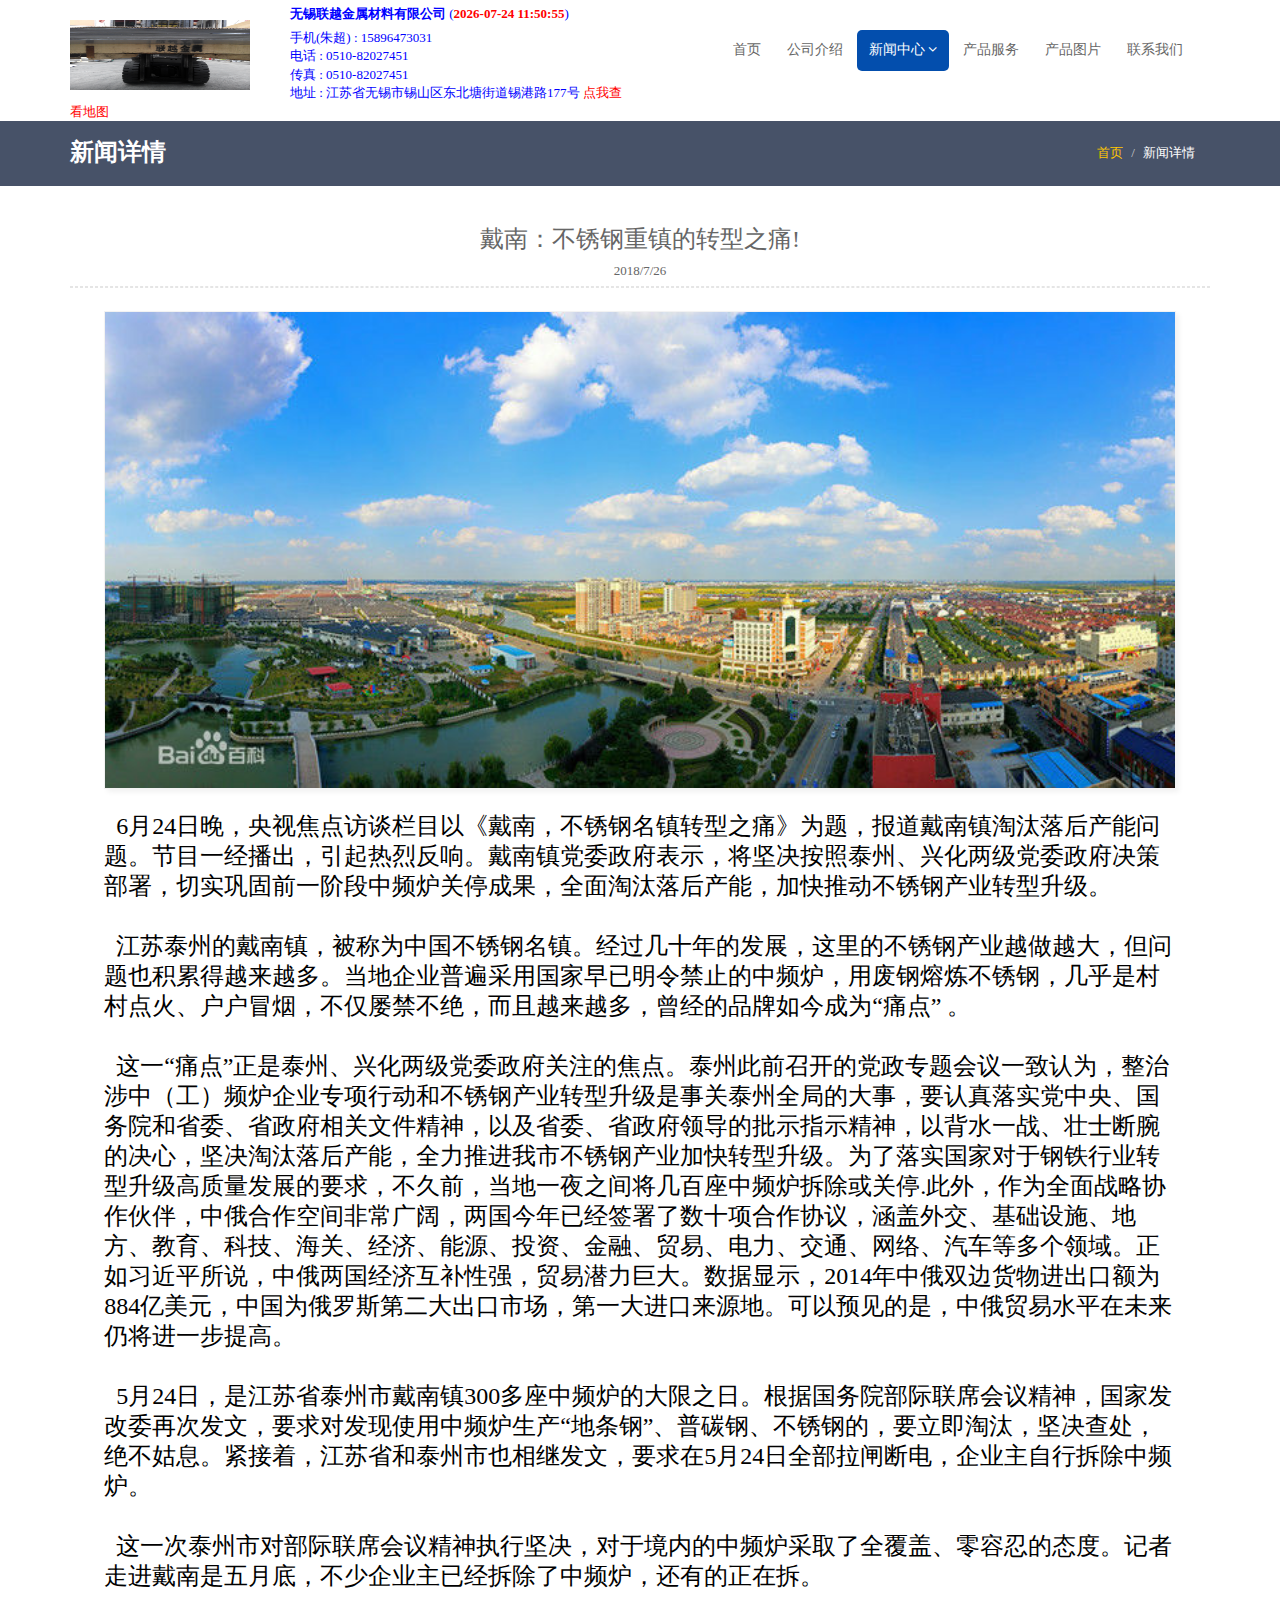
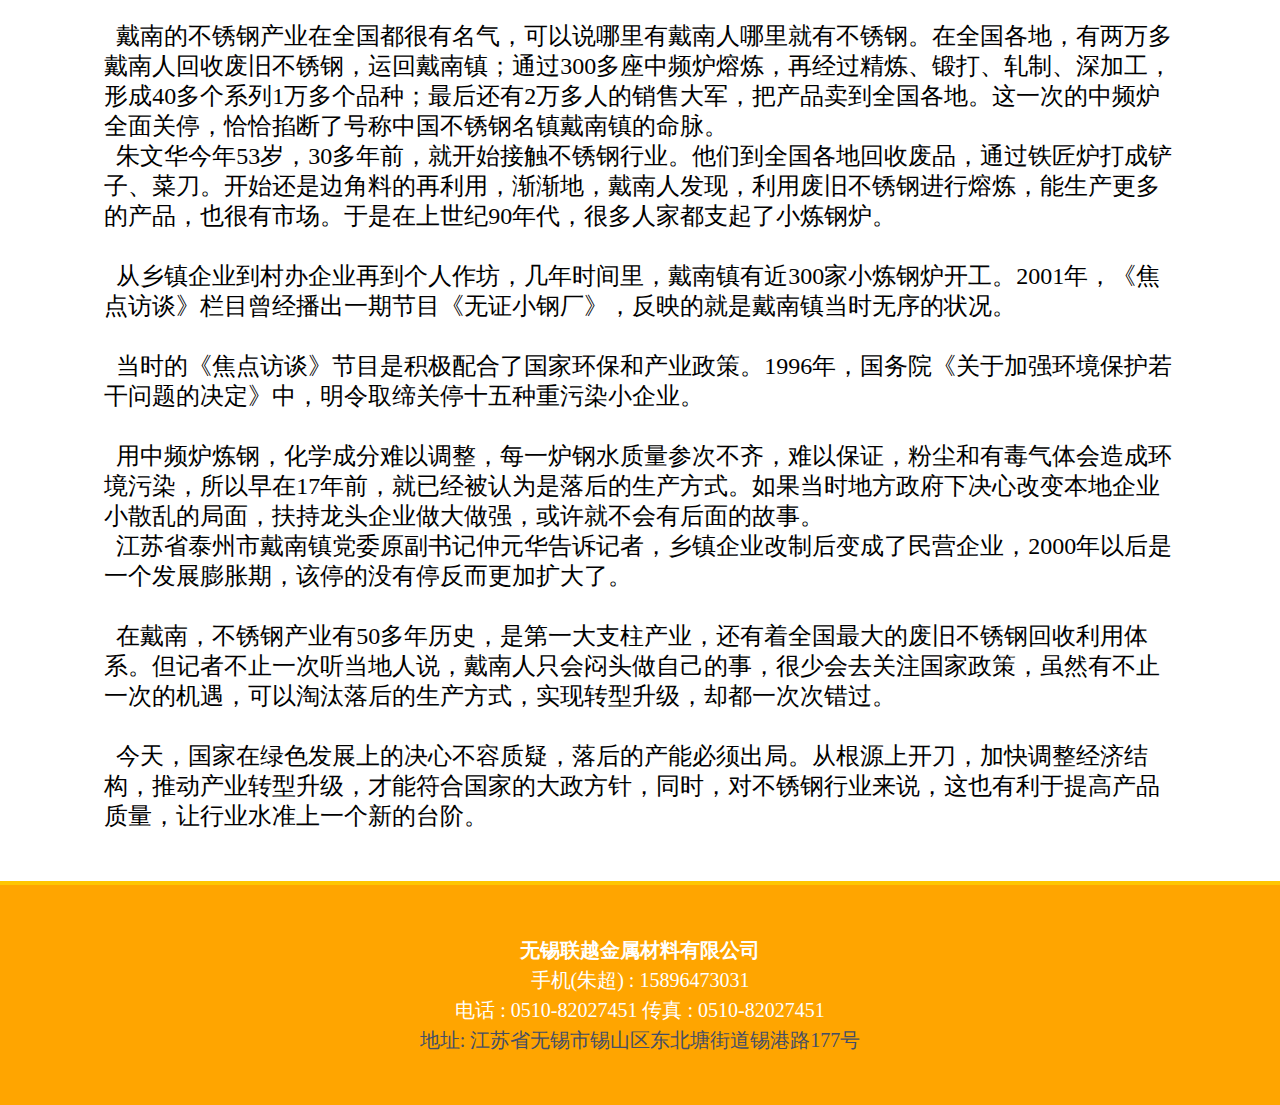
<file: container_detail.html>
<!doctype html>
<html lang="en">
<head>
  <meta charset="utf-8">
  <meta name="viewport" content="width=device-width, initial-scale=1.0">
  <meta name="description" content="">
  <meta name="author" content="Mosaddek">
  <meta name="keyword" content="FlatLab, Dashboard, Bootstrap, Admin, Template, Theme, Responsive, Fluid, Retina">
  <link rel="shortcut icon" href="img/favicon.png">

  <title>内容详情</title>
  <!-- Bootstrap core CSS -->
  <link href="css/bootstrap.min.css" rel="stylesheet">
  <link href="css/theme.css" rel="stylesheet">
  <link href="css/bootstrap-reset.css" rel="stylesheet">
  <!--external css-->
  <link href="assets/font-awesome/css/font-awesome.css" rel="stylesheet" />
  <link rel="stylesheet" href="css/flexslider.css"/>
  <link href="assets/bxslider/jquery.bxslider.css" rel="stylesheet" />


  <!-- Custom styles for this template -->
  <link href="css/style.css" rel="stylesheet">
  <link href="css/style-responsive.css" rel="stylesheet" />

  <!-- HTML5 shim and Respond.js IE8 support of HTML5 tooltipss and media queries -->
  <!--[if lt IE 9]>
  <script src="js/html5shiv.js"></script>
  <![endif]-->

  <!-- js placed at the end of the document so the pages load faster -->
  <script src="js/jquery.js"></script>
  <script src="js/bootstrap.min.js"></script>
  <script type="text/javascript" src="js/hover-dropdown.js"></script>
  <script type="text/javascript" src="assets/bxslider/jquery.bxslider.js"></script>
  <script defer src="js/jquery.flexslider.js"></script>

  <script src="js/jquery.easing.min.js"></script>
  <script src="js/link-hover.js"></script>


  <!--common script for all pages-->
  <script src="js/common-scripts.js"></script>
  <script src="js/HTMLfengzhuang.js"></script>

</head>

<body>

<!--header start-->
<header id="headerHTML" class="header-frontend"></header>
<!--header end-->

<!--breadcrumbs start-->
<div class="breadcrumbs" style="margin-bottom:20px;">
  <div class="container">
    <div class="row">
      <div class="col-lg-4 col-sm-4">
        <h1>新闻详情</h1>
      </div>
      <div class="col-lg-8 col-sm-8">
        <ol class="breadcrumb pull-right">
          <li><a href="#">首页</a></li>
          <li class="active">新闻详情</li>
        </ol>
      </div>
    </div>
  </div>
</div>
<!--breadcrumbs end-->
<!--container start-->
<div class="container">
  <div class="row">
    <div class="col-lg-12">
      <h3 class="new_title">戴南：不锈钢重镇的转型之痛!</h3>
      <span class="new_time">2018/7/26</span>
      <span class="new_line"></span>
      <div class="new_img">
        <img src="img/imgDG/dainan2.jpg">
      </div>
      <p class="news_introduction" style="font-size: 24px;color:black;line-height:30px;">&nbsp;&nbsp;6月24日晚，央视焦点访谈栏目以《戴南，不锈钢名镇转型之痛》为题，报道戴南镇淘汰落后产能问题。节目一经播出，引起热烈反响。戴南镇党委政府表示，将坚决按照泰州、兴化两级党委政府决策部署，切实巩固前一阶段中频炉关停成果，全面淘汰落后产能，加快推动不锈钢产业转型升级。<br><br>
        &nbsp;&nbsp;江苏泰州的戴南镇，被称为中国不锈钢名镇。经过几十年的发展，这里的不锈钢产业越做越大，但问题也积累得越来越多。当地企业普遍采用国家早已明令禁止的中频炉，用废钢熔炼不锈钢，几乎是村村点火、户户冒烟，不仅屡禁不绝，而且越来越多，曾经的品牌如今成为“痛点” 。<br><br>
        &nbsp;&nbsp;这一“痛点”正是泰州、兴化两级党委政府关注的焦点。泰州此前召开的党政专题会议一致认为，整治涉中（工）频炉企业专项行动和不锈钢产业转型升级是事关泰州全局的大事，要认真落实党中央、国务院和省委、省政府相关文件精神，以及省委、省政府领导的批示指示精神，以背水一战、壮士断腕的决心，坚决淘汰落后产能，全力推进我市不锈钢产业加快转型升级。为了落实国家对于钢铁行业转型升级高质量发展的要求，不久前，当地一夜之间将几百座中频炉拆除或关停.此外，作为全面战略协作伙伴，中俄合作空间非常广阔，两国今年已经签署了数十项合作协议，涵盖外交、基础设施、地方、教育、科技、海关、经济、能源、投资、金融、贸易、电力、交通、网络、汽车等多个领域。正如习近平所说，中俄两国经济互补性强，贸易潜力巨大。数据显示，2014年中俄双边货物进出口额为884亿美元，中国为俄罗斯第二大出口市场，第一大进口来源地。可以预见的是，中俄贸易水平在未来仍将进一步提高。<br><br>
        &nbsp;&nbsp;5月24日，是江苏省泰州市戴南镇300多座中频炉的大限之日。根据国务院部际联席会议精神，国家发改委再次发文，要求对发现使用中频炉生产“地条钢”、普碳钢、不锈钢的，要立即淘汰，坚决查处，绝不姑息。紧接着，江苏省和泰州市也相继发文，要求在5月24日全部拉闸断电，企业主自行拆除中频炉。<br><br>
        &nbsp;&nbsp;这一次泰州市对部际联席会议精神执行坚决，对于境内的中频炉采取了全覆盖、零容忍的态度。记者走进戴南是五月底，不少企业主已经拆除了中频炉，还有的正在拆。<br><br>
        &nbsp;&nbsp;戴南的不锈钢产业在全国都很有名气，可以说哪里有戴南人哪里就有不锈钢。在全国各地，有两万多戴南人回收废旧不锈钢，运回戴南镇；通过300多座中频炉熔炼，再经过精炼、锻打、轧制、深加工，形成40多个系列1万多个品种；最后还有2万多人的销售大军，把产品卖到全国各地。这一次的中频炉全面关停，恰恰掐断了号称中国不锈钢名镇戴南镇的命脉。<br>
        &nbsp;&nbsp;朱文华今年53岁，30多年前，就开始接触不锈钢行业。他们到全国各地回收废品，通过铁匠炉打成铲子、菜刀。开始还是边角料的再利用，渐渐地，戴南人发现，利用废旧不锈钢进行熔炼，能生产更多的产品，也很有市场。于是在上世纪90年代，很多人家都支起了小炼钢炉。<br><br>
        &nbsp;&nbsp;从乡镇企业到村办企业再到个人作坊，几年时间里，戴南镇有近300家小炼钢炉开工。2001年，《焦点访谈》栏目曾经播出一期节目《无证小钢厂》，反映的就是戴南镇当时无序的状况。<br><br>
        &nbsp;&nbsp;当时的《焦点访谈》节目是积极配合了国家环保和产业政策。1996年，国务院《关于加强环境保护若干问题的决定》中，明令取缔关停十五种重污染小企业。<br><br>
        &nbsp;&nbsp;用中频炉炼钢，化学成分难以调整，每一炉钢水质量参次不齐，难以保证，粉尘和有毒气体会造成环境污染，所以早在17年前，就已经被认为是落后的生产方式。如果当时地方政府下决心改变本地企业小散乱的局面，扶持龙头企业做大做强，或许就不会有后面的故事。<br>
        &nbsp;&nbsp;江苏省泰州市戴南镇党委原副书记仲元华告诉记者，乡镇企业改制后变成了民营企业，2000年以后是一个发展膨胀期，该停的没有停反而更加扩大了。<br><br>
        &nbsp;&nbsp;在戴南，不锈钢产业有50多年历史，是第一大支柱产业，还有着全国最大的废旧不锈钢回收利用体系。但记者不止一次听当地人说，戴南人只会闷头做自己的事，很少会去关注国家政策，虽然有不止一次的机遇，可以淘汰落后的生产方式，实现转型升级，却都一次次错过。<br><br>
        &nbsp;&nbsp;今天，国家在绿色发展上的决心不容质疑，落后的产能必须出局。从根源上开刀，加快调整经济结构，推动产业转型升级，才能符合国家的大政方针，同时，对不锈钢行业来说，这也有利于提高产品质量，让行业水准上一个新的台阶。</p>
    </div>
  </div>
</div>
<!--container end-->
<!--footer start-->
<footer id="footerHTML" class="footer"></footer>
<!--footer end-->

<script>
  $(window).load(function() {
    $('[data-zlname = reverse-effect]').mateHover({
      position: 'y-reverse',
      overlayStyle: 'rolling',
      overlayBg: '#fff',
      overlayOpacity: 0.7,
      overlayEasing: 'easeOutCirc',
      rollingPosition: 'top',
      popupEasing: 'easeOutBack',
      popup2Easing: 'easeOutBack'
    });
  });

  $(window).load(function() {
    $('.flexslider').flexslider({
      animation: "slide",
      start: function(slider) {
        $('body').removeClass('loading');
      }
    });
  });

  $().ready(function(){
    $('#xinwenLi').addClass('active');
  })

</script>

</body>
</html>
</file>
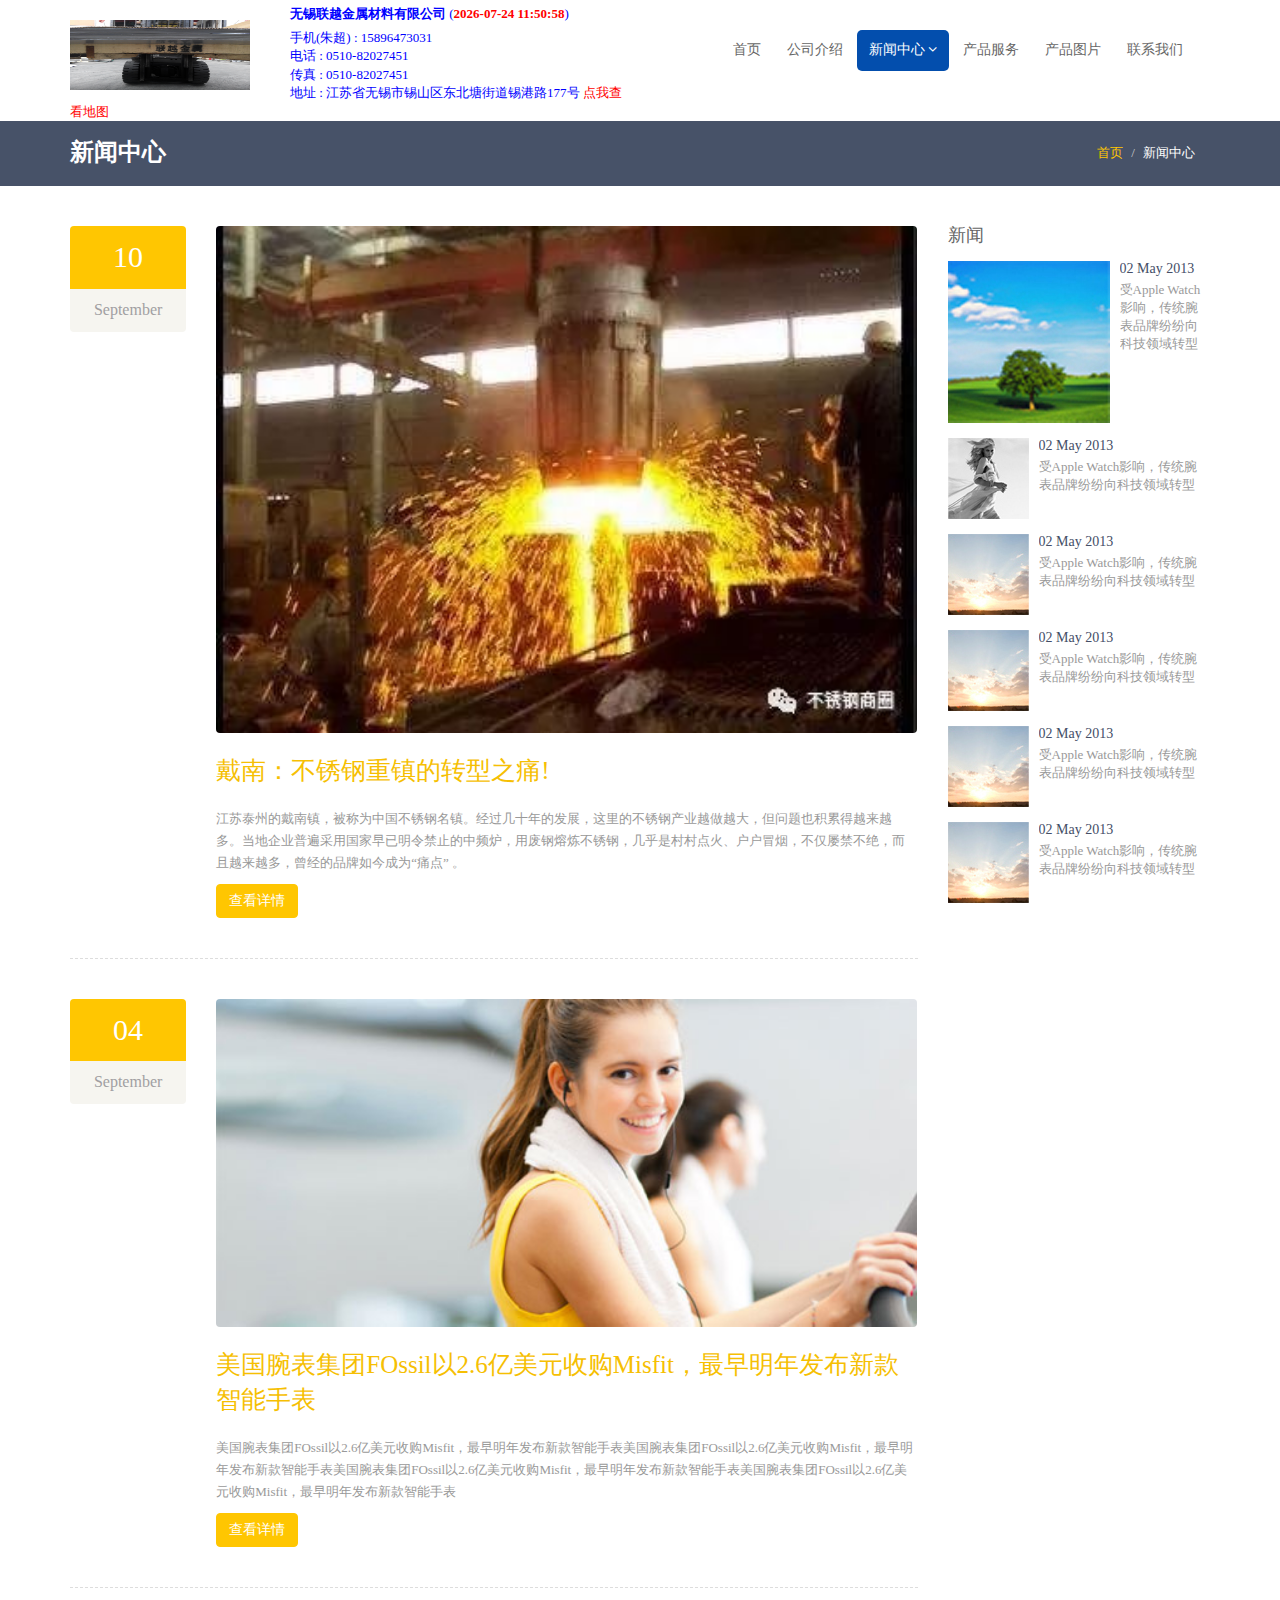
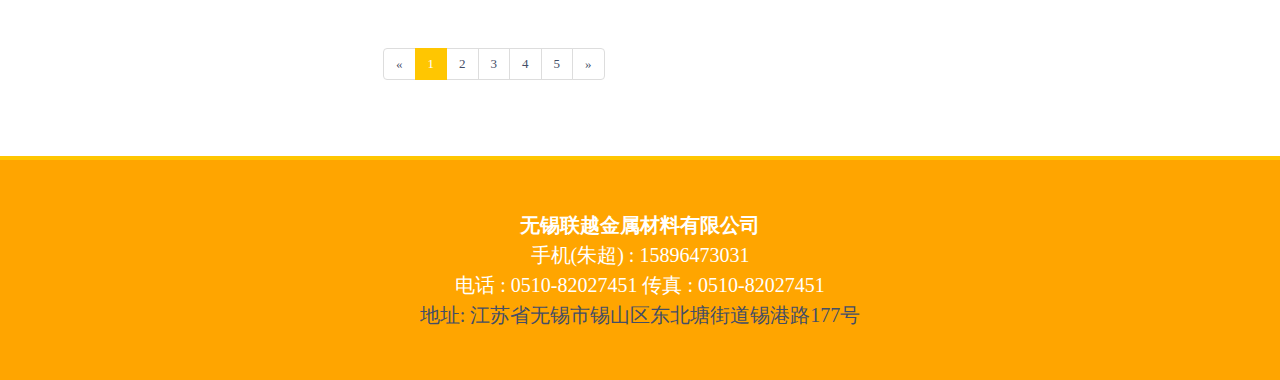
<file: news_center.html>
<!doctype html>
<html>
<head>
  <meta charset="utf-8">
  <meta name="viewport" content="width=device-width, initial-scale=1.0">
  <meta name="description" content="">
  <meta name="author" content="Mosaddek">
  <meta name="keyword" content="FlatLab, Dashboard, Bootstrap, Admin, Template, Theme, Responsive, Fluid, Retina">
  <link rel="shortcut icon" href="img/favicon.png">
  <title>新闻中心</title>
  <!-- Bootstrap core CSS -->
  <link href="css/bootstrap.min.css" rel="stylesheet">
  <link href="css/theme.css" rel="stylesheet">
  <link href="css/bootstrap-reset.css" rel="stylesheet">
  <!--external css-->
  <link href="assets/font-awesome/css/font-awesome.css" rel="stylesheet" />
  <link rel="stylesheet" href="css/flexslider.css"/>
  <link href="assets/bxslider/jquery.bxslider.css" rel="stylesheet" />

  <!-- Custom styles for this template -->
  <link href="css/style.css" rel="stylesheet">
  <link href="css/style-responsive.css" rel="stylesheet" />
  <!-- HTML5 shim and Respond.js IE8 support of HTML5 tooltipss and media queries -->
  <!--[if lt IE 9]>
  <script src="js/html5shiv.js"></script>
  <![endif]-->
  <!-- js placed at the end of the document so the pages load faster -->
  <script src="js/jquery.js"></script>
  <script src="js/bootstrap.min.js"></script>
  <script type="text/javascript" src="js/hover-dropdown.js"></script>
  <script type="text/javascript" src="assets/bxslider/jquery.bxslider.js"></script>
  <script defer src="js/jquery.flexslider.js"></script>

  <script src="js/jquery.easing.min.js"></script>
  <script src="js/link-hover.js"></script>
  <!--common script for all pages-->
  <script src="js/common-scripts.js"></script>
  <script src="js/HTMLfengzhuang.js"></script>

</head>

<body>
<!--header start-->
<header id="headerHTML" class="header-frontend">
</header>
<!--header end-->

<!--breadcrumbs start-->
<div class="breadcrumbs">
  <div class="container">
    <div class="row">
      <div class="col-lg-4 col-sm-4">
        <h1>新闻中心</h1>
      </div>
      <div class="col-lg-8 col-sm-8">
        <ol class="breadcrumb pull-right">
          <li><a href="#">首页</a></li>
          <li class="active">新闻中心</li>
        </ol>
      </div>
    </div>
  </div>
</div>
<!--breadcrumbs end-->

<!--container start-->
<div class="container">
  <div class="row">
    <!--blog start-->
    <div class="col-lg-9 ">
      <div class="blog-item">
        <div class="row">
          <div class="col-lg-2 col-sm-2">
            <div class="date-wrap">
              <span class="date">10</span>
              <span class="month">September</span>
            </div>

          </div>
          <div class="col-lg-10 col-sm-10">
            <div class="blog-img">
              <img src="img/imgDG/dainan1.jpg" alt="戴南转型之痛"/>
            </div>

          </div>
        </div>
        <div class="row">
          <div class="col-lg-2 col-sm-2 text-right">

          </div>
          <div class="col-lg-10 col-sm-10">
            <h1><a href="container_detail.html">戴南：不锈钢重镇的转型之痛!</a></h1>
            <p>江苏泰州的戴南镇，被称为中国不锈钢名镇。经过几十年的发展，这里的不锈钢产业越做越大，但问题也积累得越来越多。当地企业普遍采用国家早已明令禁止的中频炉，用废钢熔炼不锈钢，几乎是村村点火、户户冒烟，不仅屡禁不绝，而且越来越多，曾经的品牌如今成为“痛点” 。</p>
            <a href="container_detail.html" class="btn btn-danger">查看详情</a>
          </div>
        </div>
      </div>
      <div class="blog-item">
        <div class="row">
          <div class="col-lg-2 col-sm-2">
            <div class="date-wrap">
              <span class="date">04</span>
              <span class="month">September</span>
            </div>
          </div>
          <div class="col-lg-10 col-sm-10">
            <div class="blog-img">
              <img src="img/blog/img2.jpg" alt=""/>
            </div>

          </div>
        </div>
        <div class="row">
          <div class="col-lg-2 col-sm-2 text-right">

          </div>
          <div class="col-lg-10 col-sm-10">
            <h1><a href="container_detail.html">美国腕表集团FOssil以2.6亿美元收购Misfit，最早明年发布新款智能手表</a></h1>
            <p>美国腕表集团FOssil以2.6亿美元收购Misfit，最早明年发布新款智能手表美国腕表集团FOssil以2.6亿美元收购Misfit，最早明年发布新款智能手表美国腕表集团FOssil以2.6亿美元收购Misfit，最早明年发布新款智能手表美国腕表集团FOssil以2.6亿美元收购Misfit，最早明年发布新款智能手表</p>
            <a href="container_detail.html" class="btn btn-danger">查看详情</a>
          </div>
        </div>
      </div>
      <div class="text-center">
        <ul class="pagination">
          <li><a href="#">«</a></li>
          <li class="active"><a href="#">1</a></li>
          <li><a href="#">2</a></li>
          <li><a href="#">3</a></li>
          <li><a href="#">4</a></li>
          <li><a href="#">5</a></li>
          <li><a href="#">»</a></li>
        </ul>
      </div>

    </div>

    <div class="col-lg-3">
      <div class="blog-side-item">


        <div class="blog-post">
          <h3>新闻</h3>
          <div class="media">
            <a class="pull-left" href="container_detail.html">
              <img class=" " src="img/blog/blog-thumb-1.jpg" alt="">
            </a>
            <div class="media-body">
              <h5 class="media-heading"><a href="container_detail.html">02 May 2013 </a></h5>
              <p>
                受Apple Watch影响，传统腕表品牌纷纷向科技领域转型
              </p>
            </div>
          </div>
          <div class="media">
            <a class="pull-left" href="container_detail.html">
              <img class=" " src="img/blog/blog-thumb-2.jpg" alt="">
            </a>
            <div class="media-body">
              <h5 class="media-heading"><a href="container_detail.html">02 May 2013 </a></h5>
              <p>
                受Apple Watch影响，传统腕表品牌纷纷向科技领域转型
              </p>
            </div>
          </div>
          <div class="media">
            <a class="pull-left" href="container_detail.html">
              <img class=" " src="img/blog/blog-thumb-3.jpg" alt="">
            </a>
            <div class="media-body">
              <h5 class="media-heading"><a href="container_detail.html">02 May 2013 </a></h5>
              <p>
                受Apple Watch影响，传统腕表品牌纷纷向科技领域转型
              </p>
            </div>
          </div>
          <div class="media">
            <a class="pull-left" href="container_detail.html">
              <img class=" " src="img/blog/blog-thumb-3.jpg" alt="">
            </a>
            <div class="media-body">
              <h5 class="media-heading"><a href="container_detail.html">02 May 2013 </a></h5>
              <p>
                受Apple Watch影响，传统腕表品牌纷纷向科技领域转型
              </p>
            </div>
          </div>
          <div class="media">
            <a class="pull-left" href="container_detail.html">
              <img class=" " src="img/blog/blog-thumb-3.jpg" alt="">
            </a>
            <div class="media-body">
              <h5 class="media-heading"><a href="container_detail.html">02 May 2013 </a></h5>
              <p>
                受Apple Watch影响，传统腕表品牌纷纷向科技领域转型
              </p>
            </div>
          </div>
          <div class="media">
            <a class="pull-left" href="container_detail.html">
              <img class=" " src="img/blog/blog-thumb-3.jpg" alt="">
            </a>
            <div class="media-body">
              <h5 class="media-heading"><a href="container_detail.html">02 May 2013 </a></h5>
              <p>
                受Apple Watch影响，传统腕表品牌纷纷向科技领域转型
              </p>
            </div>
          </div>
        </div>


      </div>
    </div>

    <!--blog end-->
  </div>

</div>
<!--container end-->

<!--footer start-->
<footer id="footerHTML" class="footer"></footer>
<!--footer end-->



<script>
  $(window).load(function() {
    $('[data-zlname = reverse-effect]').mateHover({
      position: 'y-reverse',
      overlayStyle: 'rolling',
      overlayBg: '#fff',
      overlayOpacity: 0.7,
      overlayEasing: 'easeOutCirc',
      rollingPosition: 'top',
      popupEasing: 'easeOutBack',
      popup2Easing: 'easeOutBack'
    });
  });

  $(window).load(function() {
    $('.flexslider').flexslider({
      animation: "slide",
      start: function(slider) {
        $('body').removeClass('loading');
      }
    });
  });

  $().ready(function(){
    $('#xinwenLi').addClass('active');
  })

</script>
</body>
</html>
</file>
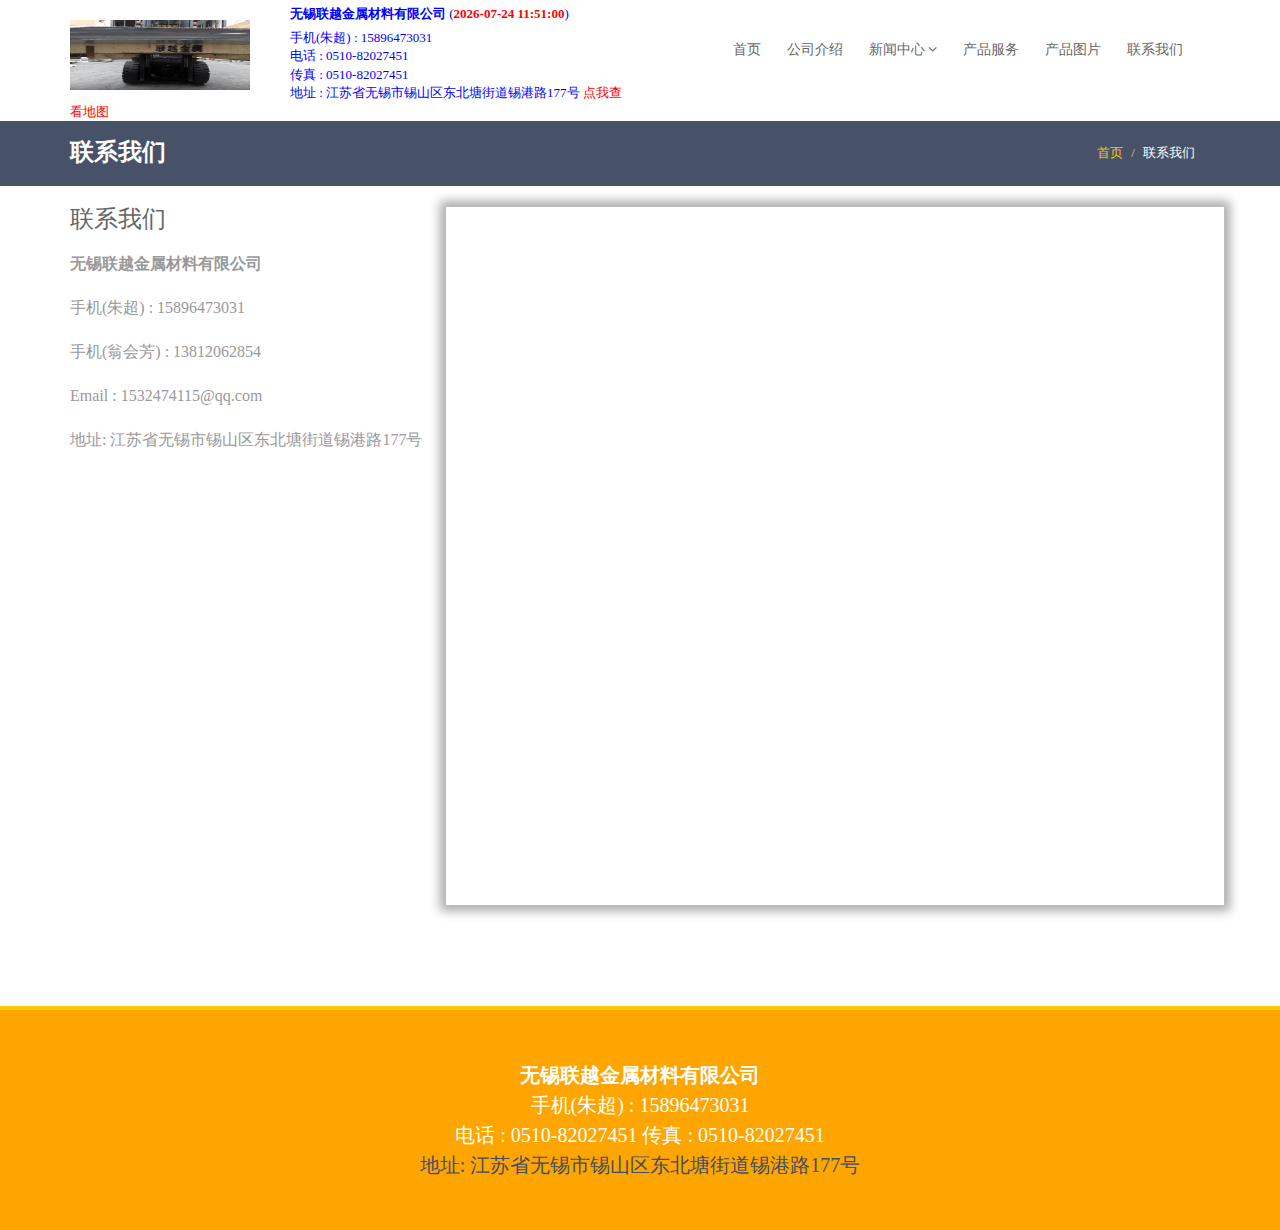
<file: ours.html>
<!doctype html>
<html lang="en">
<head>
  <meta charset="utf-8">
  <meta name="viewport" content="width=device-width, initial-scale=1.0">
  <meta name="description" content="">
  <meta name="author" content="Mosaddek">
  <meta name="keyword" content="FlatLab, Dashboard, Bootstrap, Admin, Template, Theme, Responsive, Fluid, Retina">
  <link rel="shortcut icon" href="img/favicon.png">

  <title>联系我们</title>
  <!-- Bootstrap core CSS -->
  <link href="css/bootstrap.min.css" rel="stylesheet">
  <link href="css/theme.css" rel="stylesheet">
  <link href="css/bootstrap-reset.css" rel="stylesheet">
  <!--external css-->
  <link href="assets/font-awesome/css/font-awesome.css" rel="stylesheet" />
  <link rel="stylesheet" href="css/flexslider.css"/>
  <link href="assets/bxslider/jquery.bxslider.css" rel="stylesheet" />

  <!-- Custom styles for this template -->
  <link href="css/style.css" rel="stylesheet">
  <link href="css/style-responsive.css" rel="stylesheet" />

  <!-- HTML5 shim and Respond.js IE8 support of HTML5 tooltipss and media queries -->
  <!--[if lt IE 9]>
  <script src="js/html5shiv.js"></script>
  <![endif]-->

  <!-- js placed at the end of the document so the pages load faster -->
  <script src="js/jquery.js"></script>
  <script src="js/bootstrap.min.js"></script>
  <script type="text/javascript" src="js/hover-dropdown.js"></script>
  <script type="text/javascript" src="assets/bxslider/jquery.bxslider.js"></script>
  <script defer src="js/jquery.flexslider.js"></script>
  <script src="js/jquery.easing.min.js"></script>
  <script src="js/link-hover.js"></script>
  <script src="js/common-scripts.js"></script>
  <script type="text/javascript" src="https://api.map.baidu.com/api?v=2.0&ak=whVGQrl9KsUzxawmz5cbHGV28cwbM5AT&s=1"></script>
  <script src="js/HTMLfengzhuang.js"></script>
  <style>
    #baidumap {width: 100%;height: 100%;overflow: hidden;margin:0;font-family:"微软雅黑";}

  </style>
</head>

<body>
<!--header start-->
<header id="headerHTML" class="header-frontend">
</header>
<!--header end-->

<!--breadcrumbs start-->
<div class="breadcrumbs" style="margin-bottom:20px;">
  <div class="container">
    <div class="row">
      <div class="col-lg-4 col-sm-4">
        <h1>联系我们</h1>
      </div>
      <div class="col-lg-8 col-sm-8">
        <ol class="breadcrumb pull-right">
          <li><a href="#">首页</a></li>
          <li class="active">联系我们
          </li>
        </ol>
      </div>
    </div>
  </div>
</div>
<!--breadcrumbs end-->
<!--container start-->
<div class="product_container">
  <div class="container">
    <div class="row mbot50">

      <div class="col-lg-4 about">
        <h3>联系我们</h3>
        <p class="address">
          <strong>无锡联越金属材料有限公司</strong><br/>
          手机(朱超) : 15896473031 &nbsp;&nbsp;<br/>
          手机(翁会芳) : 13812062854 &nbsp;&nbsp;<br/>
          Email : 1532474115@qq.com <br/>
          地址: 江苏省无锡市锡山区东北塘街道锡港路177号
        </p>
      </div>

      <div class="col-lg-8" style="height:700px;border:1px solid #BFBFBF;box-shadow:0px 0px  10px 5px #aaa;">
        <div id="baidumap"></div>
      </div>

    </div>
  </div>
</div>

<footer id="footerHTML" class="footer"></footer>

<script>
  initMap();//创建和初始化地图
  //创建InfoWindow
  function createInfoWindow(i){
    var json = {title:"无锡联越金属材料有限公司",content:"无锡联越金属材料有限公司",point:"120.140476|32.74601",isOpen:0,icon:{w:21,h:21,l:0,t:0,x:6,lb:5}};
    var iw = new BMap.InfoWindow("<b class='iw_poi_title' title='" + json.title + "'>" + json.title + "</b><div class='iw_poi_content'>"+json.content+"</div>");
    return iw;
  }
  //创建一个Icon
  function createIcon(json){
    var icon = new BMap.Icon("http://map.baidu.com/image/us_mk_icon.png", new BMap.Size(json.w,json.h),{imageOffset: new BMap.Size(-json.l,-json.t),infoWindowOffset:new BMap.Size(json.lb+5,1),offset:new BMap.Size(json.x,json.h)})
    return icon;
  }
  //创建和初始化地图函数：
  function initMap(){
    createMap();//创建地图
    setMapEvent();//设置地图事件
    addMapControl();//向地图添加控件
    addMarker();//向地图中添加marker
  }

  //创建地图函数：
  function createMap(){
    var map = new BMap.Map("baidumap");//在百度地图容器中创建一个地图
    var point = new BMap.Point(120.140804,32.745896);//定义一个中心点坐标
    map.centerAndZoom(point,17);//设定地图的中心点和坐标并将地图显示在地图容器中
    window.map = map;//将map变量存储在全局
  }

  //地图事件设置函数：
  function setMapEvent(){
    map.enableDragging();//启用地图拖拽事件，默认启用(可不写)
    map.enableScrollWheelZoom();//启用地图滚轮放大缩小
    map.enableDoubleClickZoom();//启用鼠标双击放大，默认启用(可不写)
    map.enableKeyboard();//启用键盘上下左右键移动地图
  }

  //地图控件添加函数：
  function addMapControl(){
    //向地图中添加缩放控件
    var ctrl_nav = new BMap.NavigationControl({anchor:BMAP_ANCHOR_TOP_LEFT,type:BMAP_NAVIGATION_CONTROL_LARGE});
    map.addControl(ctrl_nav);
    //向地图中添加缩略图控件
    var ctrl_ove = new BMap.OverviewMapControl({anchor:BMAP_ANCHOR_BOTTOM_RIGHT,isOpen:1});
    map.addControl(ctrl_ove);
    //向地图中添加比例尺控件
    var ctrl_sca = new BMap.ScaleControl({anchor:BMAP_ANCHOR_BOTTOM_LEFT});
    map.addControl(ctrl_sca);
  }

  //标注点数组
  var markerArr = [{title:"无锡联越金属材料有限公司",content:"无锡联越金属材料有限公司",point:"120.140476|32.74601",isOpen:0,icon:{w:21,h:21,l:0,t:0,x:6,lb:5}}
  ];
  //创建marker
  function addMarker(){
      //var json = markerArr[i];
      //var p0 = json.point.split("|")[0];
      //var p1 = json.point.split("|")[1];
      var p0 = 120.140476
      var p1 = 32.74601;
      var point = new BMap.Point(p0,p1);
      var iconImg = createIcon({w:21,h:21,l:0,t:0,x:6,lb:5});
      var marker = new BMap.Marker(point,{icon:iconImg});
      var iw = createInfoWindow(0);
      var label = new BMap.Label("无锡联越金属材料有限公司",{"offset":new BMap.Size(5-6+10,-20)});
      marker.setLabel(label);
      map.addOverlay(marker);
      label.setStyle({
        borderColor:"#808080",
        color:"#333",
        cursor:"pointer"
      });

      (function(){
        var index = 0;
        var _iw = createInfoWindow(0);
        var _marker = marker;
        _marker.addEventListener("click",function(){
          this.openInfoWindow(_iw);
        });
        _iw.addEventListener("open",function(){
          _marker.getLabel().hide();
        })
        _iw.addEventListener("close",function(){
          _marker.getLabel().show();
        })
        label.addEventListener("click",function(){
          _marker.openInfoWindow(_iw);
        })
        if(!!0){
          label.hide();
          _marker.openInfoWindow(_iw);
        }
      })()
  }


  $(window).load(function() {
    $('[data-zlname = reverse-effect]').mateHover({
      position: 'y-reverse',
      overlayStyle: 'rolling',
      overlayBg: '#fff',
      overlayOpacity: 0.7,
      overlayEasing: 'easeOutCirc',
      rollingPosition: 'top',
      popupEasing: 'easeOutBack',
      popup2Easing: 'easeOutBack'
    });
  });

  $(window).load(function() {
    $('.flexslider').flexslider({
      animation: "slide",
      start: function(slider) {
        $('body').removeClass('loading');
      }
    });
  });

  $().ready(function(){
    $('#lianxiLi').addClass('active');
  })
</script>

</body>
</html>
</file>
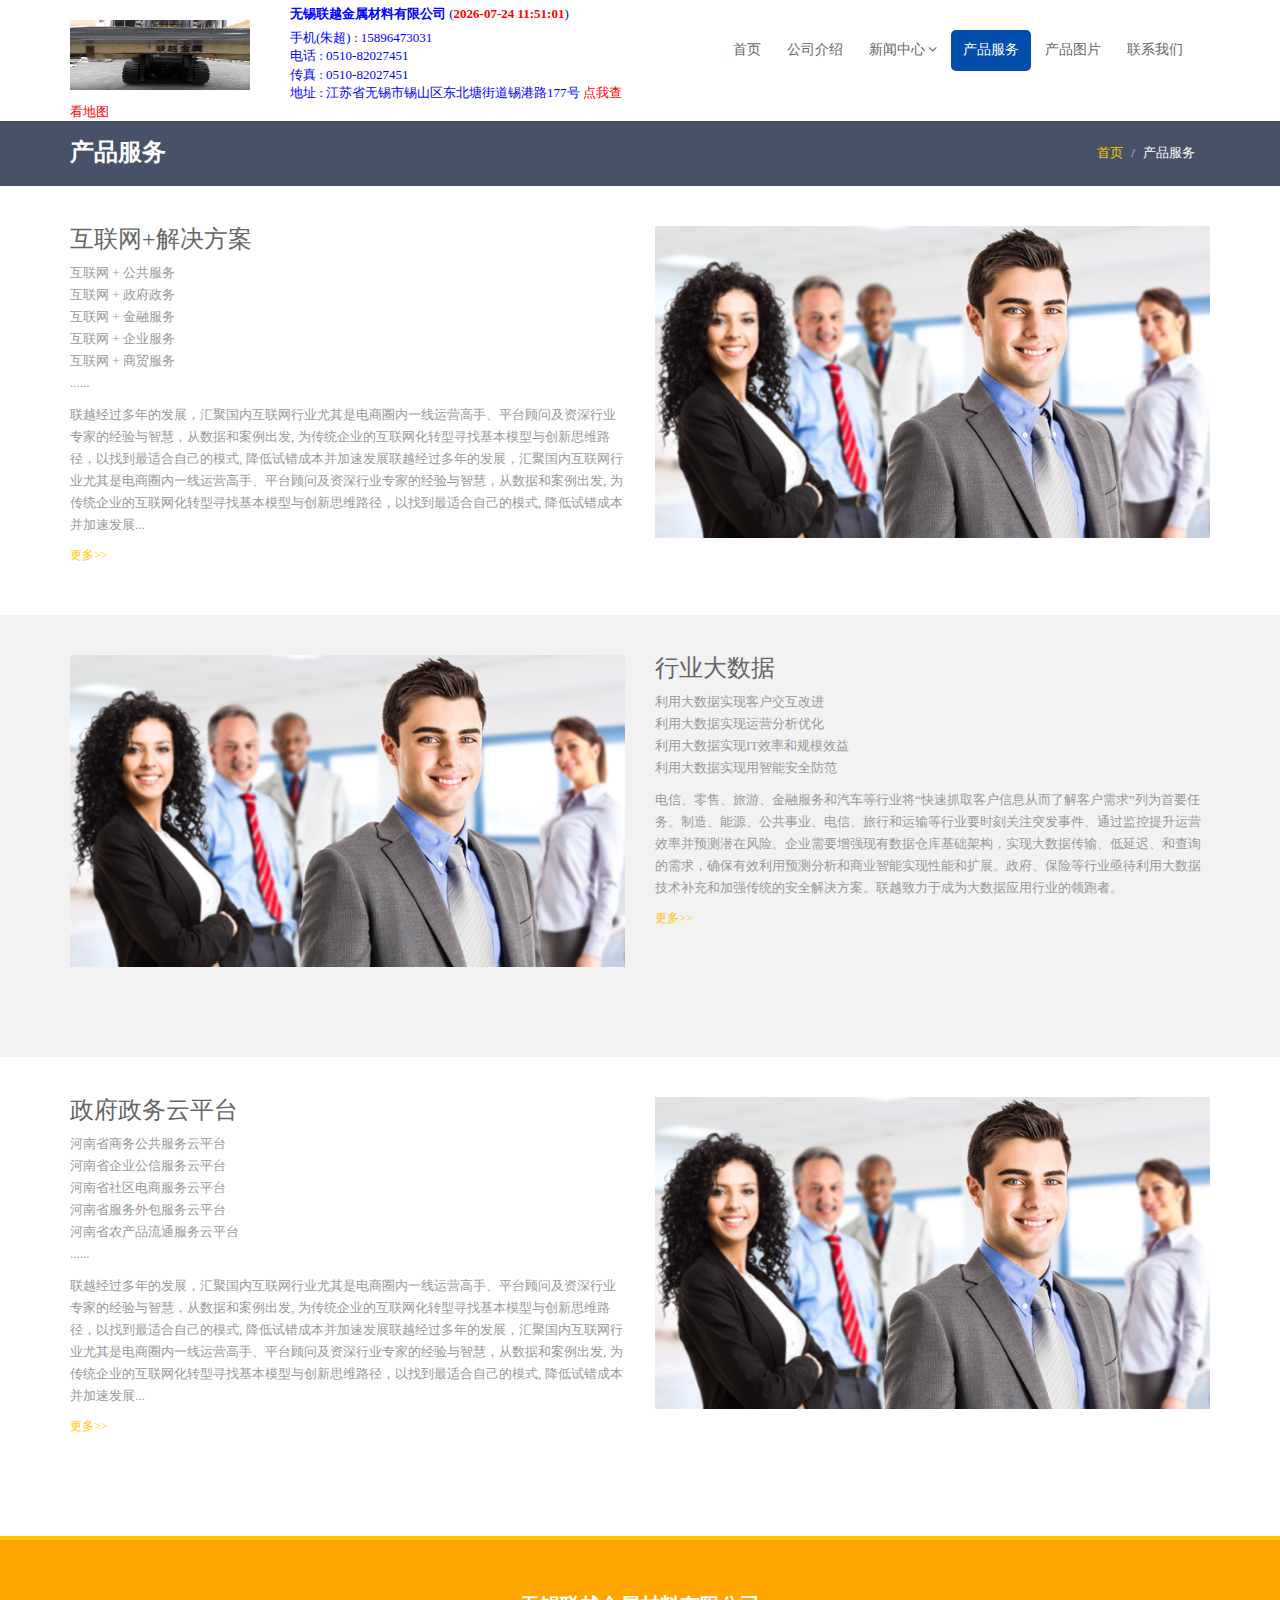
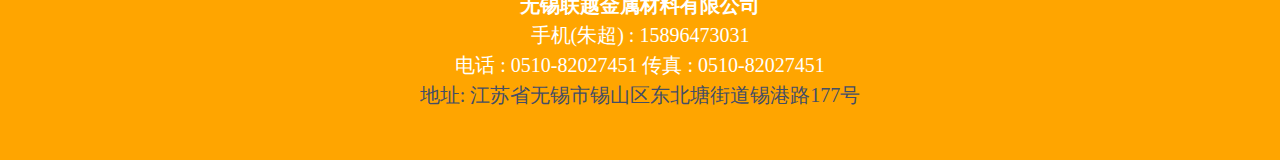
<file: product_service.html>
<!doctype html>
<html lang="en">
<head>
  <meta charset="utf-8">
  <meta name="viewport" content="width=device-width, initial-scale=1.0">
  <meta name="description" content="">
  <meta name="author" content="Mosaddek">
  <meta name="keyword" content="FlatLab, Dashboard, Bootstrap, Admin, Template, Theme, Responsive, Fluid, Retina">
  <link rel="shortcut icon" href="img/favicon.png">
  <title>产品服务</title>
  <!-- Bootstrap core CSS -->
  <link href="css/bootstrap.min.css" rel="stylesheet">
  <link href="css/theme.css" rel="stylesheet">
  <link href="css/bootstrap-reset.css" rel="stylesheet">
  <!--external css-->
  <link href="assets/font-awesome/css/font-awesome.css" rel="stylesheet" />
  <link rel="stylesheet" href="css/flexslider.css"/>
  <link href="assets/bxslider/jquery.bxslider.css" rel="stylesheet" />


  <!-- Custom styles for this template -->
  <link href="css/style.css" rel="stylesheet">
  <link href="css/style-responsive.css" rel="stylesheet" />

  <!-- HTML5 shim and Respond.js IE8 support of HTML5 tooltipss and media queries -->
  <!--[if lt IE 9]>
  <script src="js/html5shiv.js"></script>
  <![endif]-->


  <!-- js placed at the end of the document so the pages load faster -->
  <script src="js/jquery.js"></script>
  <script src="js/bootstrap.min.js"></script>
  <script type="text/javascript" src="js/hover-dropdown.js"></script>
  <script type="text/javascript" src="assets/bxslider/jquery.bxslider.js"></script>
  <script defer src="js/jquery.flexslider.js"></script>

  <script src="js/jquery.easing.min.js"></script>
  <script src="js/link-hover.js"></script>


  <!--common script for all pages-->
  <script src="js/common-scripts.js"></script>
  <script src="js/HTMLfengzhuang.js"></script>
</head>

<body>
<!--header start-->
<header id="headerHTML" class="header-frontend"></header>
<!--header end-->

<!--breadcrumbs start-->
<div class="breadcrumbs">
  <div class="container">
    <div class="row">
      <div class="col-lg-4 col-sm-4">
        <h1>产品服务</h1>
      </div>
      <div class="col-lg-8 col-sm-8">
        <ol class="breadcrumb pull-right">
          <li><a href="#">首页</a></li>
          <li class="active">产品服务</li>
        </ol>
      </div>
    </div>
  </div>
</div>
<!--breadcrumbs end-->

<!--container start-->
<div class="product_container" style="margin-top:40px;">
  <div class="container">
    <div class="row mbot50">
      <div class="col-lg-6 about">
        <h3>互联网+解决方案</h3>
        <a href="container_detail.html" class="service">
          互联网 + 公共服务</br>
          互联网 + 政府政务</br>
          互联网 + 金融服务</br>
          互联网 + 企业服务</br>
          互联网 + 商贸服务</br>
          ......
        </a>
        <a href="container_detail.html" class="service">
          联越经过多年的发展，汇聚国内互联网行业尤其是电商圈内一线运营高手、平台顾问及资深行业专家的经验与智慧，从数据和案例出发, 为传统企业的互联网化转型寻找基本模型与创新思维路径，以找到最适合自己的模式, 降低试错成本并加速发展联越经过多年的发展，汇聚国内互联网行业尤其是电商圈内一线运营高手、平台顾问及资深行业专家的经验与智慧，从数据和案例出发, 为传统企业的互联网化转型寻找基本模型与创新思维路径，以找到最适合自己的模式, 降低试错成本并加速发展...

        </a>
        <a href="container_detail.html" class="more">更多>></a>
      </div>
      <div class="col-lg-6">
        <div class="span5 about-carousel">
          <div id="myCarousel" class="carousel slide">
            <!-- Carousel items -->
            <div class="carousel-inner">
              <div class="active item">
                <img src="img/about_1.jpg" alt="">
              </div>
            </div>

          </div>
        </div>
      </div>
    </div>
  </div>
</div>
<div class="product_container" style="background-color:#f2f2f2; padding:40px 0;">
  <div class="container">
    <div class="row mbot50">
      <div class="col-lg-6">
        <div class="span5 about-carousel">
          <div id="myCarousel3" class="carousel slide">
            <!-- Carousel items -->
            <div class="carousel-inner">
              <div class="active item">
                <img src="img/about_1.jpg" alt="">
              </div>
            </div>

          </div>
        </div>
      </div>
      <div class="col-lg-6 about">
        <h3>行业大数据</h3>
        <a href="container_detail.html" class="service">
          利用大数据实现客户交互改进</br>
          利用大数据实现运营分析优化</br>
          利用大数据实现IT效率和规模效益</br>
          利用大数据实现用智能安全防范
        </a>
        <a href="container_detail.html" class="service">
          电信、零售、旅游、金融服务和汽车等行业将“快速抓取客户信息从而了解客户需求”列为首要任务。制造、能源、公共事业、电信、旅行和运输等行业要时刻关注突发事件、通过监控提升运营效率并预测潜在风险。企业需要增强现有数据仓库基础架构，实现大数据传输、低延迟、和查询的需求，确保有效利用预测分析和商业智能实现性能和扩展。政府、保险等行业亟待利用大数据技术补充和加强传统的安全解决方案。联越致力于成为大数据应用行业的领跑者。

        </a>
        <a href="container_detail.html" class="more">更多>></a>
        <!-- <a href="#" class="more">更多</a>-->
      </div>
    </div>
  </div>
</div>
<div class="product_container" style="margin-top:40px;">
  <div class="container">
    <div class="row mbot50">
      <div class="col-lg-6 about">
        <h3>政府政务云平台</h3>
        <a href="container_detail.html" class="service">
          河南省商务公共服务云平台</br>
          河南省企业公信服务云平台</br>
          河南省社区电商服务云平台</br>
          河南省服务外包服务云平台</br>
          河南省农产品流通服务云平台</br>
          ......
        </a>
        <a href="container_detail.html" class="service">
          联越经过多年的发展，汇聚国内互联网行业尤其是电商圈内一线运营高手、平台顾问及资深行业专家的经验与智慧，从数据和案例出发, 为传统企业的互联网化转型寻找基本模型与创新思维路径，以找到最适合自己的模式, 降低试错成本并加速发展联越经过多年的发展，汇聚国内互联网行业尤其是电商圈内一线运营高手、平台顾问及资深行业专家的经验与智慧，从数据和案例出发, 为传统企业的互联网化转型寻找基本模型与创新思维路径，以找到最适合自己的模式, 降低试错成本并加速发展...

        </a>
        <a href="container_detail.html" class="more">更多>></a>
      </div>
      <div class="col-lg-6">
        <div class="span5 about-carousel">
          <div id="myCarousel1" class="carousel slide">
            <!-- Carousel items -->
            <div class="carousel-inner">
              <div class="active item">
                <img src="img/about_1.jpg" alt="">
              </div>
            </div>

          </div>
        </div>
      </div>
    </div>
  </div>
</div>
<!--container end-->

<!--footer start-->
<footer id="footerHTML" class="footer"></footer>
<!--footer end-->

<script>
  $(window).load(function() {
    $('[data-zlname = reverse-effect]').mateHover({
      position: 'y-reverse',
      overlayStyle: 'rolling',
      overlayBg: '#fff',
      overlayOpacity: 0.7,
      overlayEasing: 'easeOutCirc',
      rollingPosition: 'top',
      popupEasing: 'easeOutBack',
      popup2Easing: 'easeOutBack'
    });
  });

  $(window).load(function() {
    $('.flexslider').flexslider({
      animation: "slide",
      start: function(slider) {
        $('body').removeClass('loading');
      }
    });
  });

  $().ready(function(){
    $('#chanpinLi').addClass('active');
  })


</script>

</body>
</html>
</file>
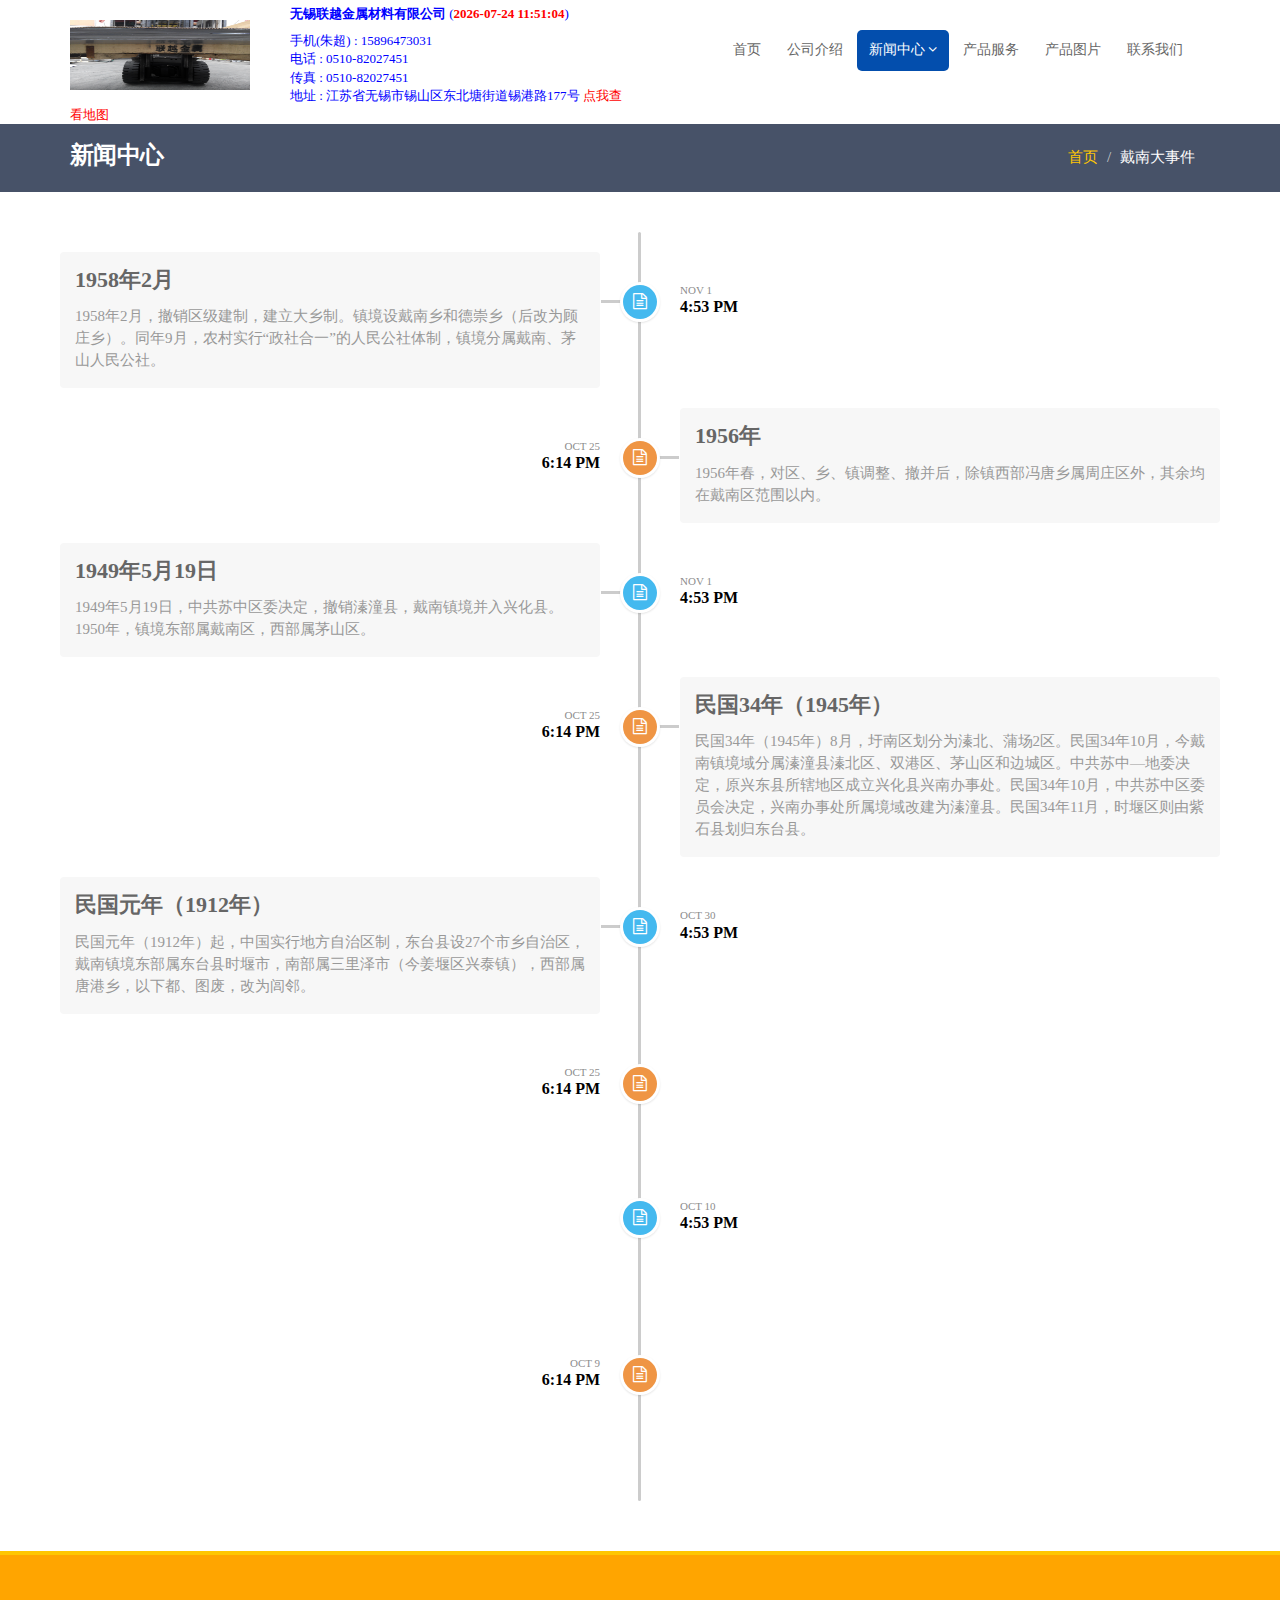
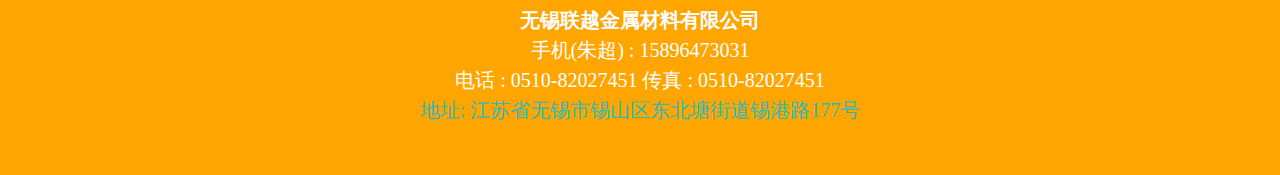
<file: staggerer.html>
<!doctype html>
<html>
<head>
  <meta charset="utf-8">
  <meta name="viewport" content="width=device-width, initial-scale=1.0">
  <meta name="description" content="">
  <meta name="author" content="Mosaddek">
  <meta name="keyword" content="FlatLab, Dashboard, Bootstrap, Admin, Template, Theme, Responsive, Fluid, Retina">
  <link rel="shortcut icon" href="img/favicon.png">
  <title>无锡大事件</title>
  <!-- Bootstrap core CSS -->
  <link href="css/bootstrap.min.css" rel="stylesheet">
  <link href="css/theme.css" rel="stylesheet">
  <link href="css/bootstrap-reset.css" rel="stylesheet">
  <!--external css-->
  <link href="assets/font-awesome/css/font-awesome.css" rel="stylesheet" />
  <link rel="stylesheet" href="css/flexslider.css"/>
  <link href="assets/bxslider/jquery.bxslider.css" rel="stylesheet" />

  <!-- Custom styles for this template -->
  <link href="css/style.css" rel="stylesheet">
  <link href="css/style-responsive.css" rel="stylesheet" />
  <link href="https://netdna.bootstrapcdn.com/font-awesome/4.1.0/css/font-awesome.min.css" media="all" rel="stylesheet">
  <link href="css/styles.css" media="all" rel="stylesheet">

  <!-- HTML5 shim and Respond.js IE8 support of HTML5 tooltipss and media queries -->
  <!--[if lt IE 9]>
  <script src="js/html5shiv.js"></script>
  <![endif]-->

  <!-- js placed at the end of the document so the pages load faster -->
  <script src="js/jquery.js"></script>
  <script src="js/bootstrap.min.js"></script>
  <script type="text/javascript" src="js/hover-dropdown.js"></script>
  <script type="text/javascript" src="assets/bxslider/jquery.bxslider.js"></script>
  <script defer src="js/jquery.flexslider.js"></script>

  <script src="js/jquery.easing.min.js"></script>
  <script src="js/link-hover.js"></script>

  <!--common script for all pages-->
  <script src="js/common-scripts.js"></script>
  <script type="text/javascript" src="js/main.js"></script>
  <script src="js/HTMLfengzhuang.js"></script>
</head>

<body>
<!--header start-->
<header id="headerHTML" class="header-frontend"></header>
<!--header end-->

<!--breadcrumbs start-->
<div class="breadcrumbs">
  <div class="container">
    <div class="row">
      <div class="col-lg-4 col-sm-4">
        <h1>新闻中心</h1>
      </div>
      <div class="col-lg-8 col-sm-8">
        <ol class="breadcrumb pull-right">
          <li><a href="#">首页</a></li>
          <li class="active">戴南大事件</li>
        </ol>
      </div>
    </div>
  </div>
</div>
<!--breadcrumbs end-->

<!--container start-->
<div class="timeline animated">

  <div class="timeline-row">
    <div class="timeline-time"><small>Nov 1</small>4:53 PM</div>
    <div class="timeline-icon">
      <div class="bg-primary"><i class="fa  fa-file-text-o"></i></div>
    </div>
    <div class="panel timeline-content">
      <div class="panel-body">
        <h2><a href="container_detail.html" class="important">1958年2月</a></h2>
        <p><a href="container_detail.html" class="important_text">1958年2月，撤销区级建制，建立大乡制。镇境设戴南乡和德崇乡（后改为顾庄乡）。同年9月，农村实行“政社合一”的人民公社体制，镇境分属戴南、茅山人民公社。</a></p>
      </div>
    </div>
  </div>

  <div class="timeline-row">
    <div class="timeline-time"><small>Oct 25</small>6:14 PM</div>
    <div class="timeline-icon">
      <div class="bg-warning"><i class="fa  fa-file-text-o"></i></div>
    </div>
    <div class="panel timeline-content">
      <div class="panel-body">
        <h2><a href="container_detail.html" class="important">1956年</a></h2>
        <p><a href="container_detail.html" class="important_text">1956年春，对区、乡、镇调整、撤并后，除镇西部冯唐乡属周庄区外，其余均在戴南区范围以内。</a></p>
      </div>
    </div>
  </div>

  <div class="timeline-row">
    <div class="timeline-time"><small>Nov 1</small>4:53 PM</div>
    <div class="timeline-icon">
      <div class="bg-primary"><i class="fa  fa-file-text-o"></i></div>
    </div>
    <div class="panel timeline-content">
      <div class="panel-body">
        <h2><a href="container_detail.html" class="important">1949年5月19日</a></h2>
        <p><a href="container_detail.html" class="important_text">1949年5月19日，中共苏中区委决定，撤销溱潼县，戴南镇境并入兴化县。1950年，镇境东部属戴南区，西部属茅山区。</a></p>
      </div>
    </div>
  </div>

  <div class="timeline-row">
    <div class="timeline-time"><small>Oct 25</small>6:14 PM</div>
    <div class="timeline-icon">
      <div class="bg-warning"><i class="fa  fa-file-text-o"></i></div>
    </div>
    <div class="panel timeline-content">
      <div class="panel-body">
        <h2><a href="container_detail.html" class="important">民国34年（1945年）</a></h2>
        <p><a href="container_detail.html" class="important_text">民国34年（1945年）8月，圩南区划分为溱北、蒲场2区。民国34年10月，今戴南镇境域分属溱潼县溱北区、双港区、茅山区和边城区。中共苏中—地委决定，原兴东县所辖地区成立兴化县兴南办事处。民国34年10月，中共苏中区委员会决定，兴南办事处所属境域改建为溱潼县。民国34年11月，时堰区则由紫石县划归东台县。</a></p>
      </div>
    </div>
  </div>

  <div class="timeline-row">
    <div class="timeline-time"><small>Oct 30</small>4:53 PM</div>
    <div class="timeline-icon">
      <div class="bg-primary"><i class="fa  fa-file-text-o"></i></div>
    </div>
    <div class="panel timeline-content">
      <div class="panel-body">
        <h2><a href="container_detail.html" class="important">民国元年（1912年）</a></h2>
        <p><a href="container_detail.html" class="important_text">民国元年（1912年）起，中国实行地方自治区制，东台县设27个市乡自治区，戴南镇境东部属东台县时堰市，南部属三里泽市（今姜堰区兴泰镇），西部属唐港乡，以下都、图废，改为闾邻。</a></p>
      </div>
    </div>
  </div>

  <div class="timeline-row">
    <div class="timeline-time"><small>Oct 25</small>6:14 PM</div>
    <div class="timeline-icon">
      <div class="bg-warning"><i class="fa  fa-file-text-o"></i></div>
    </div>
    <div class="panel timeline-content">
      <div class="panel-body">
        <h2><a href="container_detail.html" class="important">乾隆三十三年（1768年）</a></h2>
        <p><a href="container_detail.html" class="important_text">清高宗乾隆三十三年（1768年），分泰州东北境设东台县，戴南镇境属东台县时堰乡，乡以下为都、图。 [2]
          近代</a></p>
      </div>
    </div>
  </div>

  <div class="timeline-row">
    <div class="timeline-time"><small>Oct 10</small>4:53 PM</div>
    <div class="timeline-icon">
      <div class="bg-primary"><i class="fa   fa-file-text-o"></i></div>
    </div>
    <div class="panel timeline-content">
      <div class="panel-body">
        <h2><a href="container_detail.html" class="important">康熙二十三年（1684年）</a></h2>
        <p><a href="container_detail.html" class="important_text">清圣祖康熙二十三年（1684年），康熙帝南巡时，从随其南巡的内阁大学士王士祯口中得知护国寺与唐太宗李世民的历史渊源，遂御题“敕封”二字，冠于“护国寺”前。所以，现在古刹的名称为“敕封护国寺”</a></p>
      </div>
    </div>
  </div>

  <div class="timeline-row">
    <div class="timeline-time"><small>Oct 9</small>6:14 PM</div>
    <div class="timeline-icon">
      <div class="bg-warning"><i class="fa  fa-file-text-o"></i></div>
    </div>
    <div class="panel timeline-content">
      <div class="panel-body">
        <h2><a href="container_detail.html" class="important">贞观二十年（647年)</a></h2>
        <p><a href="container_detail.html" class="important_text">戴南有着数千年的历史，历史可追溯到唐代，敕封护国寺即为戴南历史的表现，贞观二十年（647年）春，李世民敕令尉迟敬德于七星庄（戴南）原破败小庙处监建禅寺，并亲笔题“护国寺”，以旌表“护佑大唐国”之功。</a></p>
      </div>
    </div>
  </div>
</div>
<!--container end-->

<!--footer start-->
<footer id="footerHTML" class="footer"></footer>
<!--footer end-->

<script>
  $(window).load(function() {
    $('[data-zlname = reverse-effect]').mateHover({
      position: 'y-reverse',
      overlayStyle: 'rolling',
      overlayBg: '#fff',
      overlayOpacity: 0.7,
      overlayEasing: 'easeOutCirc',
      rollingPosition: 'top',
      popupEasing: 'easeOutBack',
      popup2Easing: 'easeOutBack'
    });
  });

  $(window).load(function() {
    $('.flexslider').flexslider({
      animation: "slide",
      start: function(slider) {
        $('body').removeClass('loading');
      }
    });
  });

  $().ready(function(){
    $('#xinwenLi').addClass('active');
  })

</script>
</body>
</html>
</file>
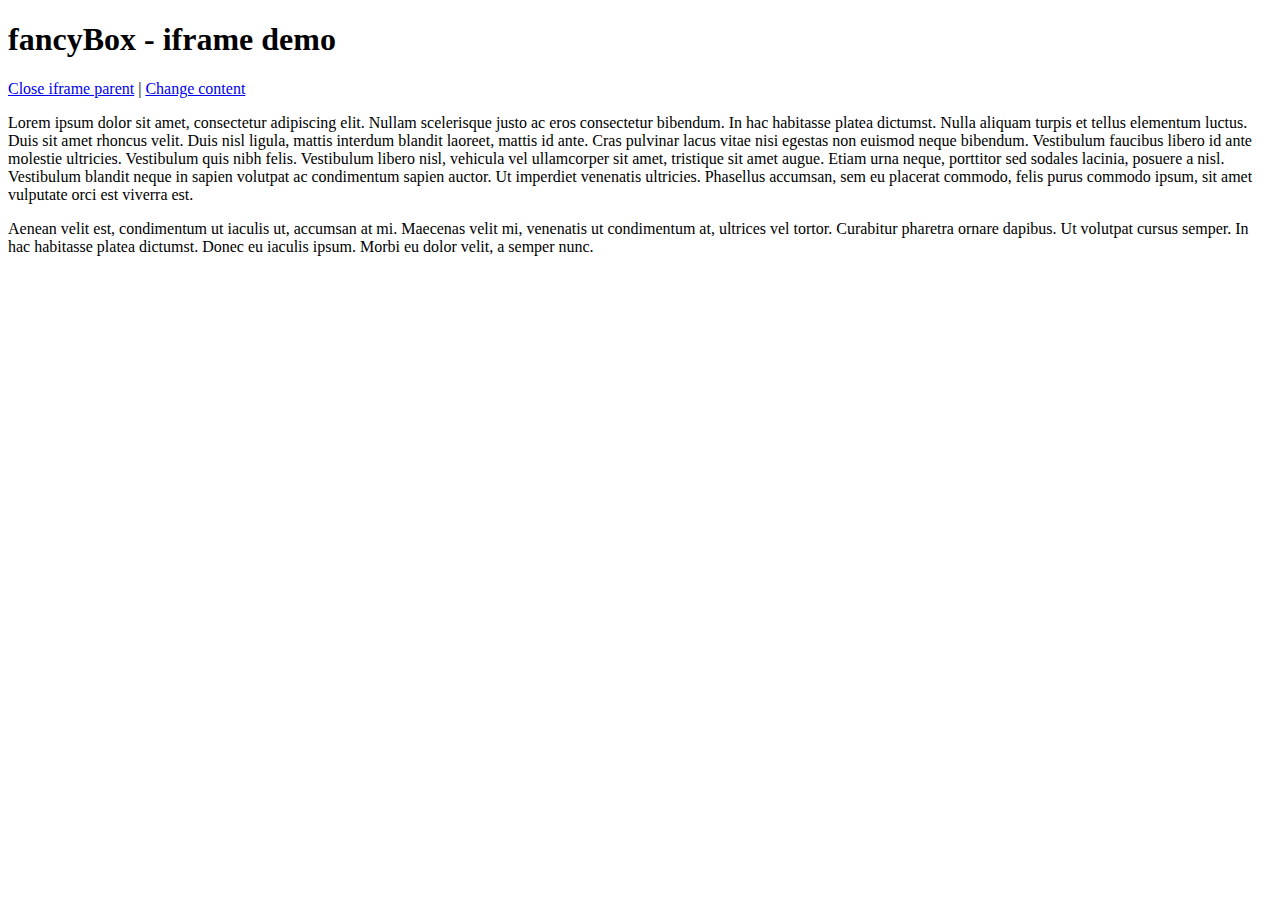
<file: assets/fancybox/demo/iframe.html>
<!DOCTYPE html>
<html>
<head>
	<title>fancyBox - iframe demo</title>
	<meta http-equiv="Content-Type" content="text/html; charset=UTF-8" />
</head>
<body>
	<h1>fancyBox - iframe demo</h1>

	<p>
		<a href="javascript:parent.jQuery.fancybox.close();">Close iframe parent</a>

		|

		<a href="javascript:parent.jQuery.fancybox.open({href : '1_b.jpg', title : 'My title'});">Change content</a>
	</p>

	<p>
		Lorem ipsum dolor sit amet, consectetur adipiscing elit. Nullam scelerisque justo ac eros consectetur bibendum. In hac habitasse platea dictumst. Nulla aliquam turpis et tellus elementum luctus. Duis sit amet rhoncus velit. Duis nisl ligula, mattis interdum blandit laoreet, mattis id ante. Cras pulvinar lacus vitae nisi egestas non euismod neque bibendum. Vestibulum faucibus libero id ante molestie ultricies. Vestibulum quis nibh felis. Vestibulum libero nisl, vehicula vel ullamcorper sit amet, tristique sit amet augue. Etiam urna neque, porttitor sed sodales lacinia, posuere a nisl. Vestibulum blandit neque in sapien volutpat ac condimentum sapien auctor. Ut imperdiet venenatis ultricies. Phasellus accumsan, sem eu placerat commodo, felis purus commodo ipsum, sit amet vulputate orci est viverra est.
	</p>

	<p>
		Aenean velit est, condimentum ut iaculis ut, accumsan at mi. Maecenas velit mi, venenatis ut condimentum at, ultrices vel tortor. Curabitur pharetra ornare dapibus. Ut volutpat cursus semper. In hac habitasse platea dictumst. Donec eu iaculis ipsum. Morbi eu dolor velit, a semper nunc.
	</p>
</body>
</html>
</file>
<file: css/theme.css>
body {
  padding-top: 70px;
  padding-bottom: 30px;
}

.theme-dropdown .dropdown-menu {
  display: block;
  position: static;
  margin-bottom: 20px;
}

.theme-showcase > p > .btn {
  margin: 5px 0;
}
</file>
<file: assets/revolution_slider/css/rs-style.css>
/*-----------------------------------------------------------------------------

KENBURNER RESPONSIVE BASIC STYLES OF HTML DOCUMENT

Screen Stylesheet

version:   	1.0
date:      	07/27/11
author:		themepunch
email:     	support@themepunch.com
website:   	http://www.themepunch.com
-----------------------------------------------------------------------------*/





  /*********************************************************************************************
		-	SET THE SCREEN SIZES FOR THE BANNER IF YOU WISH TO MAKE THE BANNER RESOPONSIVE 	-
  **********************************************************************************************/

  /*	-	THE BANNER CONTAINER (Padding, Shadow, Border etc. )	-	*/

  .bannercontainer {
		background-color:#fff;
		width:960px;
		position:relative;
		position:relative;
		margin-left:auto;
		margin-right:auto;

	}

  .banner{
		width:960px;
		height:500px;
		position:relative;
		overflow:hidden;
   }


    .bannercontainer-simple {
		padding:0px;
		background-color:#fff;
		width:960px;
		position:relative;
		position:relative;
		margin-left:auto;
		margin-right:auto;

	}

  .banner-simple{
		width:960px;
		height:500px;
		position:relative;
		overflow:hidden;
   }

 .fullwidthbanner-container{
	width:100% !important;
	position:relative;
	padding:0;
	overflow:hidden;
}

.fullwidthbanner-container .fullwidthabnner	{
	width:100% !important;
	max-height:500px !important;
	position:relative;
}



   @media only screen and (min-width: 768px) and (max-width: 959px) {

 		  .banner, .bannercontainer			{	width:760px; height:396px;}




   }

   @media only screen and (min-width: 480px) and (max-width: 767px) {
		   .banner, .bannercontainer		{	width:480px; height:250px;	}




   }

   @media only screen and (min-width: 0px) and (max-width: 479px) {
			.banner, .bannercontainer		{	width:320px;height:167px;	}




   }
</file>
<file: assets/revolution_slider/rs-plugin/css/settings.css>
/*-----------------------------------------------------------------------------

	-	Revolution Slider 1.5.3 -

		Screen Stylesheet

version:   	2.1
date:      	09/18/11
last update: 06.12.2012
author:		themepunch
email:     	info@themepunch.com
website:   	http://www.themepunch.com
-----------------------------------------------------------------------------*/


/*-----------------------------------------------------------------------------

	-	Revolution Slider 2.0 Captions -

		Screen Stylesheet

version:   	1.4.5
date:      	09/18/11
last update: 06.12.2012
author:		themepunch
email:     	info@themepunch.com
website:   	http://www.themepunch.com
-----------------------------------------------------------------------------*/



/*************************
	-	CAPTIONS	-
**************************/

.tp-hide-revslider,.tp-caption.tp-hidden-caption	{	visibility:hidden !important; display:none !important;}

.tp-caption { z-index:1;}
.tp-caption.big_white{
			position: absolute;
			color: #fff;
			text-shadow: none;
			font-weight: 800;
			font-size: 20px;
			line-height: 20px;
			font-family: 'Open Sans', sans;
			padding: 3px 4px;
			padding-top: 1px;
			margin: 0px;
			border-width: 0px;
			border-style: none;
			background-color:#000;
			letter-spacing: 0px;
		}

.tp-caption.big_orange{
			position: absolute;
			color: #fff;
			text-shadow: none;
			font-weight: 700;
			font-size: 36px;
			line-height: 36px;
			font-family: Arial;
			padding: 0px 4px;
			margin: 0px;
			border-width: 0px;
			border-style: none;
			background-color:#fb7354;
			letter-spacing: -1.5px;
		}

.tp-caption.big_black{
			position: absolute;
			color: #000;
			text-shadow: none;
			font-weight: 800;
			font-size: 36px;
			line-height: 36px;
			font-family: 'Open Sans', sans;
			padding: 0px 4px;
			margin: 0px;
			border-width: 0px;
			border-style: none;
			background-color:#fff;
			letter-spacing: -1.5px;
		}

.tp-caption.medium_grey{
			position: absolute;
			color: #fff;
			text-shadow: none;
			font-weight: 700;
			font-size: 20px;
			line-height: 20px;
			font-family: Arial;
			padding: 2px 4px;
			margin: 0px;
			border-width: 0px;
			border-style: none;
			background-color:#888;
			white-space:nowrap;
			text-shadow: 0px 2px 5px rgba(0, 0, 0, 0.5);
		}

.tp-caption.small_text{
			position: absolute;
			color: #fff;
			text-shadow: none;
			font-weight: 700;
			font-size: 14px;
			line-height: 20px;
			font-family: Arial;
			margin: 0px;
			border-width: 0px;
			border-style: none;
			white-space:nowrap;
			text-shadow: 0px 2px 5px rgba(0, 0, 0, 0.5);
		}

.tp-caption.medium_text{
			position: absolute;
			color: #fff;
			text-shadow: none;
			font-weight: 300;
			font-size: 20px;
			line-height: 20px;
			font-family: 'Open Sans', sans;
			margin: 0px;
			border-width: 0px;
			border-style: none;
			white-space:nowrap;
			text-shadow: 0px 2px 5px rgba(0, 0, 0, 0.5);
		}

.tp-caption.large_text{
			position: absolute;
			color: #fff;
			text-shadow: none;
			font-weight: 800;
			font-size: 36px;
			line-height: 36px;
			font-family: 'Open Sans', sans;
			margin: 0px;
			border-width: 0px;
			border-style: none;
			white-space:nowrap;
			text-shadow: 0px 2px 5px rgba(0, 0, 0, 0.5);
		}
.tp-caption.large_black_text{
			position: absolute;
			color: #000;
			text-shadow: none;
			font-weight: 300;
			font-size: 42px;
			line-height: 42px;
			font-family: 'Open Sans', sans;
			margin: 0px;
			border-width: 0px;
			border-style: none;
			white-space:nowrap;
		}

.tp-caption.very_large_text{
			position: absolute;
			color: #fff;
			text-shadow: none;
			font-weight: 800;
			font-size: 60px;
			line-height: 60px;
			font-family: 'Open Sans', sans;
			margin: 0px;
			border-width: 0px;
			border-style: none;
			white-space:nowrap;
			text-shadow: 0px 2px 5px rgba(0, 0, 0, 0.5);
			letter-spacing: 0px;
		}
.tp-caption.very_large_black_text{
			position: absolute;
			color: #000;
			text-shadow: none;
			font-weight: 800;
			font-size: 72px;
			line-height: 72px;
			font-family: 'Open Sans', sans;
			margin: 0px;
			border-width: 0px;
			border-style: none;
			white-space:nowrap;
		}
.tp-caption.bold_red_text{
			position: absolute;
			color: #d31e00;
			text-shadow: none;
			font-weight: 800;
			font-size: 20px;
			line-height: 20px;
			font-family: 'Open Sans', sans;
			margin: 0px;
			border-width: 0px;
			border-style: none;
			white-space:nowrap;
		}
.tp-caption.bold_brown_text{
			position: absolute;
			color: #a04606;
			text-shadow: none;
			font-weight: 800;
			font-size: 20px;
			line-height: 20px;
			font-family: 'Open Sans', sans;
			margin: 0px;
			border-width: 0px;
			border-style: none;
			white-space:nowrap;
		}
    .tp-caption.bold_green_text{
			position: absolute;
			color: #5b9830;
			text-shadow: none;
			font-weight: 800;
			font-size: 20px;
			line-height: 20px;
			font-family: 'Open Sans', sans;
			margin: 0px;
			border-width: 0px;
			border-style: none;
			white-space:nowrap;
		}

.tp-caption.very_big_white{
			position: absolute;
			color: #fff;
			text-shadow: none;
			font-weight: 800;
			font-size: 36px;
			line-height: 36px;
			font-family: 'Open Sans', sans;
			margin: 0px;
			border-width: 0px;
			border-style: none;
			white-space:nowrap;
			padding: 3px 4px;
			padding-top: 1px;
			background-color:#7e8e96;
					}

.tp-caption.very_big_black{
			position: absolute;
			color: #000;
			text-shadow: none;
			font-weight: 700;
			font-size: 60px;
			line-height: 60px;
			font-family: Arial;
			margin: 0px;
			border-width: 0px;
			border-style: none;
			white-space:nowrap;
			padding: 0px 4px;
			padding-top: 1px;
			background-color:#fff;
					}

.tp-caption.boxshadow{
		-moz-box-shadow: 0px 0px 20px rgba(0, 0, 0, 0.5);
		-webkit-box-shadow: 0px 0px 20px rgba(0, 0, 0, 0.5);
		box-shadow: 0px 0px 20px rgba(0, 0, 0, 0.5);
	}

.tp-caption.black{
		color: #000;
		text-shadow: none;
  font-weight: 300;
			font-size: 19px;
			line-height: 19px;
			font-family: 'Open Sans', sans;
	}

.tp-caption.noshadow {
		text-shadow: none;
	}

.tp-caption a {
	color: #ff7302; text-shadow: none;	-webkit-transition: all 0.2s ease-out; -moz-transition: all 0.2s ease-out; -o-transition: all 0.2s ease-out; -ms-transition: all 0.2s ease-out;
}

.tp-caption a:hover {
	color: #ffa902;
}


.tp_inner_padding	{	box-sizing:border-box;
						-webkit-box-sizing:border-box;
						-moz-box-sizing:border-box;
						max-height:none !important;	}

/******************************
	-	BUTTONS	-
*******************************/

.button				{	padding:6px 13px 5px; border-radius: 3px; -moz-border-radius: 3px; -webkit-border-radius: 3px; height:30px;
						cursor:pointer;
						color:#fff !important; text-shadow:0px 1px 1px rgba(0, 0, 0, 0.6) !important; font-size:15px; line-height:45px !important;
						background:url(../images/gradient/g30.png) repeat-x top; font-family: arial, sans-serif; font-weight: bold; letter-spacing: -1px;
					}

.button.big			{	color:#fff; text-shadow:0px 1px 1px rgba(0, 0, 0, 0.6); font-weight:bold; padding:9px 20px; font-size:19px;  line-height:57px !important; background:url(../images/gradient/g40.png) repeat-x top;}


.purchase:hover,
.button:hover,
.button.big:hover		{	background-position:bottom, 15px 11px;}



	@media only screen and (min-width: 768px) and (max-width: 959px) {

	 }



	@media only screen and (min-width: 480px) and (max-width: 767px) {
		.button	{	padding:4px 8px 3px; line-height:25px !important; font-size:11px !important;font-weight:normal;	}
		a.button { -webkit-transition: none; -moz-transition: none; -o-transition: none; -ms-transition: none;	 }


	}

    @media only screen and (min-width: 0px) and (max-width: 479px) {
		.button	{	padding:2px 5px 2px; line-height:20px !important; font-size:10px !important;}
		a.button { -webkit-transition: none; -moz-transition: none; -o-transition: none; -ms-transition: none;	 }
	}





/*	BUTTON COLORS	*/



.button.green, .button:hover.green,
.purchase.green, .purchase:hover.green			{ background-color:#21a117; -webkit-box-shadow:  0px 3px 0px 0px #104d0b;        -moz-box-shadow:   0px 3px 0px 0px #104d0b;        box-shadow:   0px 3px 0px 0px #104d0b;  }


.button.blue, .button:hover.blue,
.purchase.blue, .purchase:hover.blue			{ background-color:#1d78cb; -webkit-box-shadow:  0px 3px 0px 0px #0f3e68;        -moz-box-shadow:   0px 3px 0px 0px #0f3e68;        box-shadow:   0px 3px 0px 0px #0f3e68;}


.button.red, .button:hover.red,
.purchase.red, .purchase:hover.red				{ background-color:#cb1d1d; -webkit-box-shadow:  0px 3px 0px 0px #7c1212;        -moz-box-shadow:   0px 3px 0px 0px #7c1212;        box-shadow:   0px 3px 0px 0px #7c1212;}

.button.orange, .button:hover.orange,
.purchase.orange, .purchase:hover.orange		{ background-color:#ff7700; -webkit-box-shadow:  0px 3px 0px 0px #a34c00;        -moz-box-shadow:   0px 3px 0px 0px #a34c00;        box-shadow:   0px 3px 0px 0px #a34c00;}

.button.darkgrey,.button.grey,
.button:hover.darkgrey,.button:hover.grey,
.purchase.darkgrey, .purchase:hover.darkgrey	{ background-color:#555; -webkit-box-shadow:  0px 3px 0px 0px #222;        -moz-box-shadow:   0px 3px 0px 0px #222;        box-shadow:   0px 3px 0px 0px #222;}

.button.lightgrey, .button:hover.lightgrey,
.purchase.lightgrey, .purchase:hover.lightgrey	{ background-color:#888; -webkit-box-shadow:  0px 3px 0px 0px #555;        -moz-box-shadow:   0px 3px 0px 0px #555;        box-shadow:   0px 3px 0px 0px #555;}



/****************************************************************

	-	SET THE ANIMATION EVEN MORE SMOOTHER ON ANDROID   -

******************************************************************/

.tp-simpleresponsive .slotholder *,
.tp-simpleresponsive img			{ -webkit-transform: translateZ(0);
										  -webkit-backface-visibility: hidden;
										  -webkit-perspective: 1000;
									}


/************************************************
	  - SOME CAPTION MODIFICATION AT START  -
*************************************************/
.tp-simpleresponsive .caption,
.tp-simpleresponsive .tp-caption {
	-ms-filter: "progid:DXImageTransform.Microsoft.Alpha(Opacity=0)";	-moz-opacity: 0;	-khtml-opacity: 0;	opacity: 0; position:absolute; visibility: hidden;

}

.tp-simpleresponsive img	{	max-width:none;}



/******************************
	-	IE8 HACKS	-
*******************************/
.noFilterClass {
	filter:none !important;
}


/******************************
	-	SHADOWS		-
******************************/
.tp-bannershadow  {
		position:absolute;

		margin-left:auto;
		margin-right:auto;
		-moz-user-select: none;
        -khtml-user-select: none;
        -webkit-user-select: none;
        -o-user-select: none;
	}

.tp-bannershadow.tp-shadow1 {	background:url(../assets/shadow1.png) no-repeat; background-size:100%; width:890px; height:30px; bottom:-30px;}
.tp-bannershadow.tp-shadow2 {	background:url(../assets/shadow2.png) no-repeat; background-size:100%; width:890px; height:60px;bottom:-60px;}
.tp-bannershadow.tp-shadow3 {	background:url(../assets/shadow3.png) no-repeat; background-size:100%; width:890px; height:60px;bottom:-60px;}


/********************************
	-	FULLSCREEN VIDEO	-
*********************************/
.caption.fullscreenvideo {	left:0px; top:0px; position:absolute;width:100%;height:100%;}
.caption.fullscreenvideo iframe	{ width:100% !important; height:100% !important;}

.tp-caption.fullscreenvideo {	left:0px; top:0px; position:absolute;width:100%;height:100%;}
.tp-caption.fullscreenvideo iframe	{ width:100% !important; height:100% !important;}

/************************
	-	NAVIGATION	-
*************************/

/** BULLETS **/

.tpclear		{	clear:both;}


.tp-bullets								{	z-index:1000; position:absolute;
												-ms-filter: "progid:DXImageTransform.Microsoft.Alpha(Opacity=100)";
												-moz-opacity: 1;
												-khtml-opacity: 1;
												opacity: 1;
												-webkit-transition: opacity 0.2s ease-out; -moz-transition: opacity 0.2s ease-out; -o-transition: opacity 0.2s ease-out; -ms-transition: opacity 0.2s ease-out;
											}
.tp-bullets.hidebullets					{
												-ms-filter: "progid:DXImageTransform.Microsoft.Alpha(Opacity=0)";
												-moz-opacity: 0;
												-khtml-opacity: 0;
												opacity: 0;
											}


.tp-bullets.simplebullets.navbar						{ 	border:1px solid #666; border-bottom:1px solid #444; background:url(../assets/boxed_bgtile.png); height:40px; padding:0px 10px; -webkit-border-radius: 5px; -moz-border-radius: 5px; border-radius: 5px ;}

.tp-bullets.simplebullets.navbar-old					{ 	 background:url(../assets/navigdots_bgtile.png); height:35px; padding:0px 10px; -webkit-border-radius: 5px; -moz-border-radius: 5px; border-radius: 5px ;}


.tp-bullets.simplebullets.round .bullet					{	cursor:pointer; position:relative;	background:url(../assets/bullet.png) no-Repeat top left;	width:20px;	height:20px;  margin-right:0px; float:left; margin-top:-10px; margin-left:3px;}
.tp-bullets.simplebullets.round .bullet.last			{	margin-right:3px;}

.tp-bullets.simplebullets.round-old .bullet				{	cursor:pointer; position:relative;	background:url(../assets/bullets.png) no-Repeat bottom left;	width:23px;	height:23px;  margin-right:0px; float:left; margin-top:-12px;}
.tp-bullets.simplebullets.round-old .bullet.last		{	margin-right:0px;}


/**	SQUARE BULLETS **/
.tp-bullets.simplebullets.square .bullet				{	cursor:pointer; position:relative;	background:url(../assets/bullets2.png) no-Repeat bottom left;	width:19px;	height:19px;  margin-right:0px; float:left; margin-top:-10px;}
.tp-bullets.simplebullets.square .bullet.last			{	margin-right:0px;}


/**	SQUARE BULLETS **/
.tp-bullets.simplebullets.square-old .bullet			{	cursor:pointer; position:relative;	background:url(../assets/bullets2.png) no-Repeat bottom left;	width:19px;	height:19px;  margin-right:0px; float:left; margin-top:-10px;}
.tp-bullets.simplebullets.square-old .bullet.last		{	margin-right:0px;}


/** navbar NAVIGATION VERSION **/
.tp-bullets.simplebullets.navbar .bullet			{	cursor:pointer; position:relative;	background:url(../assets/bullet_boxed.png) no-Repeat top left;	width:18px;	height:19px;   margin-right:5px; float:left; margin-top:10px;}

.tp-bullets.simplebullets.navbar .bullet.first		{	margin-left:0px !important;}
.tp-bullets.simplebullets.navbar .bullet.last		{	margin-right:0px !important;}



/** navbar NAVIGATION VERSION **/
.tp-bullets.simplebullets.navbar-old .bullet			{	cursor:pointer; position:relative;	background:url(../assets/navigdots.png) no-Repeat bottom left;	width:15px;	height:15px;  margin-left:5px !important; margin-right:5px !important;float:left; margin-top:10px;}
.tp-bullets.simplebullets.navbar-old .bullet.first		{	margin-left:0px !important;}
.tp-bullets.simplebullets.navbar-old .bullet.last		{	margin-right:0px !important;}


.tp-bullets.simplebullets .bullet:hover,
.tp-bullets.simplebullets .bullet.selected				{	background-position:top left; }

.tp-bullets.simplebullets.round .bullet:hover,
.tp-bullets.simplebullets.round .bullet.selected,
.tp-bullets.simplebullets.navbar .bullet:hover,
.tp-bullets.simplebullets.navbar .bullet.selected		{	background-position:bottom left; }



/*************************************
	-	TP ARROWS 	-
**************************************/
.tparrows												{	-ms-filter: "progid:DXImageTransform.Microsoft.Alpha(Opacity=100)";
															-moz-opacity: 1;
															-khtml-opacity: 1;
															opacity: 1;
															-webkit-transition: opacity 0.2s ease-out; -moz-transition: opacity 0.2s ease-out; -o-transition: opacity 0.2s ease-out; -ms-transition: opacity 0.2s ease-out;

														}
.tparrows.hidearrows									{
															-ms-filter: "progid:DXImageTransform.Microsoft.Alpha(Opacity=0)";
															-moz-opacity: 0;
															-khtml-opacity: 0;
															opacity: 0;
														}
.tp-leftarrow											{	z-index:100;cursor:pointer; position:relative;	background:url(../assets/large_left.png) no-Repeat top left;	width:40px;	height:40px;   }
.tp-rightarrow											{	z-index:100;cursor:pointer; position:relative;	background:url(../assets/large_right.png) no-Repeat top left;	width:40px;	height:40px;   }


.tp-leftarrow.round										{	z-index:100;cursor:pointer; position:relative;	background:url(../assets/small_left.png) no-Repeat top left;	width:19px;	height:14px;  margin-right:0px; float:left; margin-top:-7px;	}
.tp-rightarrow.round									{	z-index:100;cursor:pointer; position:relative;	background:url(../assets/small_right.png) no-Repeat top left;	width:19px;	height:14px;  margin-right:0px; float:left;	margin-top:-7px;}


.tp-leftarrow.round-old									{	z-index:100;cursor:pointer; position:relative;	background:url(../assets/arrow_left.png) no-Repeat top left;	width:26px;	height:26px;  margin-right:0px; float:left; margin-top:-13px;	}
.tp-rightarrow.round-old								{	z-index:100;cursor:pointer; position:relative;	background:url(../assets/arrow_right.png) no-Repeat top left;	width:26px;	height:26px;  margin-right:0px; float:left;	margin-top:-13px;}


.tp-leftarrow.navbar									{	z-index:100;cursor:pointer; position:relative;	background:url(../assets/small_left_boxed.png) no-Repeat top left;	width:20px;	height:15px;   float:left;	margin-right:6px; margin-top:12px;}
.tp-rightarrow.navbar									{	z-index:100;cursor:pointer; position:relative;	background:url(../assets/small_right_boxed.png) no-Repeat top left;	width:20px;	height:15px;   float:left;	margin-left:6px; margin-top:12px;}


.tp-leftarrow.navbar-old								{	z-index:100;cursor:pointer; position:relative;	background:url(../assets/arrowleft.png) no-Repeat top left;		width:9px;	height:16px;   float:left;	margin-right:6px; margin-top:10px;}
.tp-rightarrow.navbar-old								{	z-index:100;cursor:pointer; position:relative;	background:url(../assets/arrowright.png) no-Repeat top left;	width:9px;	height:16px;   float:left;	margin-left:6px; margin-top:10px;}

.tp-leftarrow.navbar-old.thumbswitharrow				{	margin-right:10px; }
.tp-rightarrow.navbar-old.thumbswitharrow				{	margin-left:0px; }

.tp-leftarrow.square									{	z-index:100;cursor:pointer; position:relative;	background:url(../assets/arrow_left2.png) no-Repeat top left;	width:12px;	height:17px;   float:left;	margin-right:0px; margin-top:-9px;}
.tp-rightarrow.square									{	z-index:100;cursor:pointer; position:relative;	background:url(../assets/arrow_right2.png) no-Repeat top left;	width:12px;	height:17px;   float:left;	margin-left:0px; margin-top:-9px;}


.tp-leftarrow.square-old								{	z-index:100;cursor:pointer; position:relative;	background:url(../assets/arrow_left2.png) no-Repeat top left;	width:12px;	height:17px;   float:left;	margin-right:0px; margin-top:-9px;}
.tp-rightarrow.square-old								{	z-index:100;cursor:pointer; position:relative;	background:url(../assets/arrow_right2.png) no-Repeat top left;	width:12px;	height:17px;   float:left;	margin-left:0px; margin-top:-9px;}


.tp-leftarrow.default									{	z-index:100;cursor:pointer; position:relative;	background:url(../assets/large_left.png) no-Repeat 0 0;	width:40px;	height:40px;

														}
.tp-rightarrow.default									{	z-index:100;cursor:pointer; position:relative;	background:url(../assets/large_right.png) no-Repeat 0 0;	width:40px;	height:40px;

														}




.tp-leftarrow:hover,
.tp-rightarrow:hover 									{	background-position:bottom left; }






/****************************************************************************************************
	-	TP THUMBS 	-
*****************************************************************************************************

 - tp-thumbs & tp-mask Width is the width of the basic Thumb Container (500px basic settings)

 - .bullet width & height is the dimension of a simple Thumbnail (basic 100px x 50px)

 *****************************************************************************************************/


.tp-bullets.tp-thumbs						{	z-index:1000; position:absolute; padding:3px;background-color:#fff;
												width:500px;height:50px; 			/* THE DIMENSIONS OF THE THUMB CONTAINER */
												margin-top:-50px;
											}


.fullwidthbanner-container .tp-thumbs		{  padding:3px;}

.tp-bullets.tp-thumbs .tp-mask				{	width:500px; height:50px;  			/* THE DIMENSIONS OF THE THUMB CONTAINER */
												overflow:hidden; position:relative;}


.tp-bullets.tp-thumbs .tp-mask .tp-thumbcontainer	{	width:5000px; position:absolute;}

.tp-bullets.tp-thumbs .bullet				{   width:100px; height:50px; 			/* THE DIMENSION OF A SINGLE THUMB */
												cursor:pointer; overflow:hidden;background:none;margin:0;float:left;
												-ms-filter: "progid:DXImageTransform.Microsoft.Alpha(Opacity=50)";
												/*filter: alpha(opacity=50);	*/
												-moz-opacity: 0.5;
												-khtml-opacity: 0.5;
												opacity: 0.5;

												-webkit-transition: all 0.2s ease-out; -moz-transition: all 0.2s ease-out; -o-transition: all 0.2s ease-out; -ms-transition: all 0.2s ease-out;
											}


.tp-bullets.tp-thumbs .bullet:hover,
.tp-bullets.tp-thumbs .bullet.selected		{ 	-ms-filter: "progid:DXImageTransform.Microsoft.Alpha(Opacity=100)";

												-moz-opacity: 1;
												-khtml-opacity: 1;
												opacity: 1;
											}
.tp-thumbs img								{	width:100%; }


/************************************
		-	TP BANNER TIMER		-
*************************************/
.tp-bannertimer								{	width:100%; height:10px; background:url(../assets/timer.png);position:absolute; z-index:200;}
.tp-bannertimer.tp-bottom					{	bottom:0px !important;height:5px;}




/***************************************
	-	RESPONSIVE SETTINGS 	-
****************************************/


	@media only screen and (min-width: 768px) and (max-width: 959px) {

	 }



	@media only screen and (min-width: 480px) and (max-width: 767px) {
			.responsive .tp-bullets.tp-thumbs				{	width:300px !important; height:30px !important;}
			.responsive .tp-bullets.tp-thumbs .tp-mask		{	width:300px !important; height:30px !important;}
			.responsive .tp-bullets.tp-thumbs .bullet		{	width:60px !important;height:30px !important;}

	}

    @media only screen and (min-width: 0px) and (max-width: 479px) {
				.responsive .tp-bullets	{	display:none}
				.responsive .tparrows	{	display:none;}
	}





/*********************************************

	-	BASIC SETTINGS FOR THE BANNER	-

***********************************************/

 .tp-simpleresponsive img {
		-moz-user-select: none;
        -khtml-user-select: none;
        -webkit-user-select: none;
        -o-user-select: none;
}



.tp-simpleresponsive a{	text-decoration:none;}

.tp-simpleresponsive ul {
	list-style:none;
	padding:0;
	margin:0;
}

.tp-simpleresponsive >ul >li{
	list-stye:none;
	position:absolute;
	visibility:hidden;
}
/*  CAPTION SLIDELINK   **/
.caption.slidelink a div,
.tp-caption.slidelink a div {	width:10000px; height:10000px;  background:url(../assets/coloredbg.png) repeat;}

.tp-loader 	{	background:url(../assets/loader.gif) no-repeat 10px 10px; background-color:#fff;  margin:-22px -22px; top:50%; left:50%; z-index:10000; position:absolute;width:44px;height:44px;
				border-radius: 3px;
				-moz-border-radius: 3px;
				-webkit-border-radius: 3px;
			}


.tp-transparentimg {	content:"url(../assets/transparent.png)"}
.tp-3d				{	-webkit-transform-style: preserve-3d;
						 -webkit-transform-origin: 50% 50%;
					}
</file>
<file: css/style.css>
/* Import fonts */

body {
    color: #666;
    font-family:"微软雅黑";
    padding: 0px !important;
    margin: 0px !important;
    font-size:13px;
}

a, a:hover, a:focus {
    text-decoration: none;
    outline: none;
}

::selection {
    background: #F77B6F;
    color: #fff;
}
::-moz-selection {
    background: #F77B6F;
    color: #fff;
}

h1,h2,h3,h4,h5,h6 {
    font-family:"微软雅黑";
}
p{
	font-family:"宋体";
	color:#999;
}
a {
    color: #444e67;
}

a:hover {
    color: #ffc601;
}

p {line-height: 22px}

/*header*/

.header-frontend .navbar {
    margin-bottom: 0;
}

.navbar-default {
    border: none;
}

.navbar-brand {
    color: #bcc0cd;
    font-size: 30px;
    font-weight: 100;
    line-height: 30px;
    margin-top: 20px;
    padding: 0 0 0 15px;
}

.navbar-brand span{
    color: #f25f5b;
}

.header-frontend .navbar-collapse  ul.navbar-nav {
    float: right;
    margin-right: 0;
}

.header-frontend .navbar-default{
    background-color: #fff;
}

.header-frontend .nav li a, .header-frontend .nav li.active ul.dropdown-menu li a {
    color: #666;
    font-size: 14px;
    background: none;
}
.copyrights{text-indent:-9999px;height:0;line-height:0;font-size:0;overflow:hidden;}
.header-frontend .nav li a:hover,
.header-frontend .nav li a:focus,
.header-frontend .nav li.active a,
.header-frontend .nav li.active a:hover,
.header-frontend .nav li a.dropdown-toggle:hover,
.header-frontend .nav li a.dropdown-toggle:focus,
.header-frontend .nav li.active ul.dropdown-menu li a:hover,
.header-frontend .nav li.active ul.dropdown-menu li.active a{
    color: #fff ;
    background-color: #034ead;
    -webkit-transition: all .3s ease;
    -moz-transition: all .3s ease;
    -ms-transition: all .3s ease;
    -o-transition: all .3s ease;
    transition: all .3s ease;
}


.header-frontend .navbar-default .navbar-nav > .open > a,
.header-frontend .navbar-default .navbar-nav > .open > a:hover,
.header-frontend .navbar-default .navbar-nav > .open > a:focus {
    color: #fff;
    background-color: #034ead;
    -webkit-transition: all .3s ease;
    -moz-transition: all .3s ease;
    -ms-transition: all .3s ease;
    -o-transition: all .3s ease;
    transition: all .3s ease;
}


.header-frontend .navbar {
    min-height: 100px;
}

.header-frontend .navbar-nav > li  {
    padding-bottom: 30px;
    padding-top: 30px;
}

.header-frontend  .navbar-nav > li > a {
    padding-bottom: 6px;
    padding-top: 5px;
    border-radius: 5px;
    -webkit-border-radius: 5px;
    margin-left: 2px;
    line-height: 30px;

    -webkit-transition: all .3s ease;
    -moz-transition: all .3s ease;
    -ms-transition: all .3s ease;
    -o-transition: all .3s ease;
    transition: all .3s ease;
}


.dropdown-menu li a:hover {
    color: #fff !important;
}

.header-frontend .nav .caret {
    border-bottom-color: #999;
    border-top-color: #999;
}

.dropdown-menu  {
    box-shadow: none;
    border-radius: 0;
}

.header-frontend .nav li .dropdown-menu  {
   padding: 0;
}

.header-frontend .nav li .dropdown-menu li a {
   line-height: 28px;
   padding: 3px 12px;
}


/*search*/

.search {
    margin-top: 3px ;
    width: 20px;
    -webkit-transition: all .3s ease;
    -moz-transition: all .3s ease;
    -ms-transition: all .3s ease;
    -o-transition: all .3s ease;
    transition: all .3s ease;
    border: 1px solid #fff;
    box-shadow: none;
    background: url("../img/search-icon.jpg") no-repeat 10px 8px;
    padding:0 5px 0 35px;
    color: #fff;
}

.search:focus {
    margin-top: 3px ;
    width: 180px;
    border: 1px solid #eaeaea;
    box-shadow: none;
    -webkit-transition: all .3s ease;
    -moz-transition: all .3s ease;
    -ms-transition: all .3s ease;
    -o-transition: all .3s ease;
    transition: all .3s ease;
    color: #c8c8c8;
    font-weight: 300;
    margin-left: 10px;
}

/*homepage features*/

.feature-head {
    padding: 20px 0;
}

.feature-head h1{
    color: #475168;
    font-size: 30px;
    font-weight: 300;
    text-transform: uppercase;
    margin-top: 0;
}

.feature-head p{
    color: #8a8b8b;
    font-size: 18px;
    font-weight: 300;
}

.f-box {
    background: #f4f4f4;
    border-radius: 10px;
    padding: 5px;
    text-align: center;
    min-height: 500px;
    margin-bottom: 20px;
    transition-duration: 500ms;
    transition-property: width, background;
    transition-timing-function: ease;
    -webkit-transition-duration: 500ms;
    -webkit-transition-property: width, background;
    -webkit-transition-timing-function: ease;
}

.f-box i{
    font-size: 50px;
    line-height: normal;
    margin-top: 40px;
    display: block;
    color: #ffc601;
}

.f-box:hover, .f-box.active {
    background: #FFEBCD;
    border-radius: 10px;
    padding: 5px;
    text-align: center;
    min-height: 500px;
    margin-bottom: 20px;
    transition-duration: 500ms;
    transition-property: width, background;
    transition-timing-function: ease;
    -webkit-transition-duration: 500ms;
    -webkit-transition-property: width, background;
    -webkit-transition-timing-function: ease;
}

.f-box:hover i, .f-box.active i{
    font-size: 50px;
    line-height: normal;
    margin-top: 40px;
    display: block;
    color: #fff;

}

.f-box:hover h2, .f-box.active h2{
    color: #fff;
}

.f-box h2{
    font-size: 20px;
    text-transform: uppercase;
    font-weight: 400;
    font-family: 'Fjalla One', sans-serif;
}

.f-text {
    font-size: 14px;
    font-weight: 300;
	padding-bottom:20px;
}

/*quote*/

.quote {
    margin: 70px 0;
    display: inline-block;
    width: 100%;
}

.quote-info {
    background: #475168;
    padding: 20px;
    border-radius: 4px;
    -webkit-border-radius: 4px;
    min-height: 72px;
}

.quote-info h1 {
    color: #fff;
    font-weight: 400;
    font-size: 20px;
    margin: 0 0 5px 0;
    text-transform: uppercase;
    font-family: 'Fjalla One', sans-serif;
}
.quote-info p {
    color: #9eb3c4;
    font-weight: 300;
    margin: 0;
}

.purchase-btn {
    width: 100%;
    line-height: 75px;
    font-size: 20px;
    font-weight: 400;
    text-transform: uppercase;
    font-family: 'Fjalla One', sans-serif;
}

.accordion {
    margin-bottom: 40px;
    display: inline-block;
    width: 100%;
}

/*tabs*/

.tab {
    background: #f4f4f4;
}

.tab .nav > li > a {
    padding: 18px 15px;
}

.tab-bg-dark-navy-blue {

    border-bottom: none;
    border-radius: 5px 5px 0 0;
    -webkit-border-radius: 5px 5px 0 0;
    padding: 0;
}

.tab-bg-dark-navy-blue .nav > li > a:hover, .tab-bg-dark-navy-blue .nav > li > a:focus {
    background-color: #f4f4f4;
    text-decoration: none;
}


.panel-heading .nav > li > a,
.panel-heading .nav > li.active > a, .panel-heading .nav > li.active > a:hover, .panel-heading .nav > li.active > a:focus {
    border-width: 0;
    border-radius: 0;
}

.panel-heading .nav > li > a {
    color: #fff;
}

.panel-heading .nav > li.active > a, .panel-heading .nav > li > a:hover {
    color: #6f6f6f;
    background: #f4f4f4;
}

.panel-heading .nav > li:first-child.active > a, .panel-heading .nav > li:first-child > a:hover {
    border-radius: 4px 0 0 0;
    -webkit-border-radius: 4px 0 0 0;
}

.tab .nav-tabs.nav-justified > li {
    border-right: 1px solid #f4f4f4;
}

.tab .nav-tabs.nav-justified > li:last-child {
    border-right: none;
}

.p-head {
    color: #034EAD;
    font-size: 14px;
    font-weight: 400;
}

.cmt-head {
    font-size: 14px;
    font-weight: 400;
}

.p-thumb img {
    border-radius: 3px;
    -webkit-border-radius: 3px;
    height: 50px;
    width: 50px;
}


/*testimonial*/

.about-testimonial ul li {
    list-style: none;
}

.about-testimonial {
    margin:20px 0 0 0;
    position: relative;
}

ul.about-flex-slides {
    margin-left: 0;
}

.flex-direction-nav {
    position: absolute;
    right: 10px;
    top: 30px;
    width: 70px;
}

.flex-direction-nav li {
    display: inline-block;
    width: 12px;
}

.flex-direction-nav li a {
    outline: none;
}

.flex-direction-nav li a i {
    color: #cccccc;
}

.flex-control-paging {
    display: none;
}

.about-testimonial .about-testimonial-image {
    float: left;
    margin: 0 15px;
    position: relative;
}

.about-testimonial .about-testimonial-image img {
    border-radius: 50px;
    -moz-border-radius: 50px;
    -webkit-border-radius: 50px;
    height: 100px !important;
    width: 100px !important;
}

.about-flexslider .about-flex-slides img {
    display: block;
    width: 100%;
}

.about-testimonial a.about-testimonial-author {
    display: inline-block;
    font-size: 15px;
    text-transform: uppercase;
    font-weight: bold;
    line-height: 11px;
    margin: 30px 0 8px 0;
    color: #504946;
    font-weight: 300;
}

.about-testimonial .about-testimonial-company {
    display: block;
    font-size: 13px;
    line-height: 14px;
    color: #ababab;
    font-weight: 300;
}

.about-testimonial.boxed-style .about-testimonial-content {
    background-color: #e9e9e9;
    border: 1px solid #e9e9e9;
    border-radius: 5px;
    -moz-border-radius: 5px;
}

.about-testimonial .about-testimonial-content {
    margin-top: 55px;
    padding: 20px;
    position: relative;
}

.about-testimonial .about-testimonial-content p {
    line-height: 20px;
    margin: 0;
}

.about-testimonial.boxed-style .about-testimonial-content:before {
    background-color: #e9e9e9;
	border-right: 1px solid #e9e9e9;
    border-color: #f5f5f5;
    border-image: none;   
    border-style: none;
    top: -7px;
    content: "";
    display: block;
    height: 14px;
    left: 60px;
    position: absolute;
    transform: rotate(45deg);
    -moz-transform: rotate(45deg);
    -webkit-transform: rotate(45deg);
    width: 15px;
	display:none\0/;
	_display:none;
}


/*----image hove----*/
.view {
    float: left;
    overflow: hidden;
    position: relative;
    text-align: center;
    cursor: default;
    background: #fff;
}

.view .mask,.view .content {
    position: absolute;
    overflow: hidden;
    top: 0;
    left: 0;
    height: 100%;
    width: 100%;
}

.view img {
    display: block;
    position: relative;
}

.view h2 {
    text-transform: uppercase;
    color: #fff;
    text-align: center;
    position: relative;
    font-size: 16px;
    padding: 10px;
    background: rgba(0, 0, 0, 0.8);
    margin: 5px 0 0 0;
}

.view p {
    font-size: 12px;
    position: relative;
    color: #fff;
    padding: 10px 20px 20px;
    text-align: center;
    margin-bottom: 10px;
}

.view a.info {
    display: inline-block;
    text-decoration: none;
    padding: 7px 14px;
    background: #000;
    color: #fff;
    text-transform: uppercase;
    -webkit-box-shadow: 0 0 1px #000;
    -moz-box-shadow: 0 0 1px #000;
}

.view a.info:hover {
    -webkit-box-shadow: 0 0 5px #000;
    -moz-box-shadow: 0 0 5px #000;
    box-shadow: 0 0 5px #000;
}

.view-tenth img {
    -webkit-transform: scaleY(1);
    -moz-transform: scaleY(1);
    -o-transform: scaleY(1);
    -ms-transform: scaleY(1);
    transform: scaleY(1);
    -webkit-transition: all 0.4s ease-in-out;
    -moz-transition: all 0.4s ease-in-out;
    -o-transition: all 0.4s ease-in-out;
    -ms-transition: all 0.4s ease-in-out;
    transition: all 0.4s ease-in-out;
}

.view-tenth .mask {
    background-color: rgba(0, 0, 0, 0.5);
    -webkit-transition: all 0.5s linear;
    -moz-transition: all 0.5s linear;
    -o-transition: all 0.5s linear;
    -ms-transition: all 0.5s linear;
    transition: all 0.5s linear;
    -ms-filter: "progid: DXImageTransform.Microsoft.Alpha(Opacity=0)";
    filter: alpha(opacity=0);
    opacity: 0;
}

.view-tenth h2 {
    background: transparent;
    margin: 0px 10px;
    -webkit-transform: scale(0);
    -moz-transform: scale(0);
    -o-transform: scale(0);
    -ms-transform: scale(0);
    transform: scale(0);
    color: #333;
    -webkit-transition: all 0.5s linear;
    -moz-transition: all 0.5s linear;
    -o-transition: all 0.5s linear;
    -ms-transition: all 0.5s linear;
    transition: all 0.5s linear;
    -ms-filter: "progid: DXImageTransform.Microsoft.Alpha(Opacity=0)";
    filter: alpha(opacity=0);
    opacity: 0;
}

.view-tenth p {
    color: #333;
    line-height: normal;
    -ms-filter: "progid: DXImageTransform.Microsoft.Alpha(Opacity=0)";
    filter: alpha(opacity=0);
    opacity: 0;
    -webkit-transform: scale(0);
    -moz-transform: scale(0);
    -o-transform: scale(0);
    -ms-transform: scale(0);
    transform: scale(0);
    -webkit-transition: all 0.5s linear;
    -moz-transition: all 0.5s linear;
    -o-transition: all 0.5s linear;
    -ms-transition: all 0.5s linear;
    transition: all 0.5s linear;
}

.view-tenth a.info {
    -ms-filter: "progid: DXImageTransform.Microsoft.Alpha(Opacity=0)";
    filter: alpha(opacity=0);
    opacity: 0;
    -webkit-transform: scale(0);
    -moz-transform: scale(0);
    -o-transform: scale(0);
    -ms-transform: scale(0);
    transform: scale(0);
    -webkit-transition: all 0.5s linear;
    -moz-transition: all 0.5s linear;
    -o-transition: all 0.5s linear;
    -ms-transition: all 0.5s linear;
    transition: all 0.5s linear;
}

.view-tenth:hover img {
    -webkit-transform: scale(5);
    -moz-transform: scale(5);
    -o-transform: scale(5);
    -ms-transform: scale(5);
    transform: scale(5);
    -ms-filter: "progid: DXImageTransform.Microsoft.Alpha(Opacity=0)";
    filter: alpha(opacity=.5);
    opacity: .5;
}

.view-tenth:hover .mask {
    -ms-filter: "progid: DXImageTransform.Microsoft.Alpha(Opacity=100)";
    filter: alpha(opacity=100);
    opacity: 1;
}

.view-tenth:hover h2,.view-tenth:hover p,.view-tenth:hover a.info {
    -webkit-transform: scale(1);
    -moz-transform: scale(1);
    -o-transform: scale(1);
    -ms-transform: scale(1);
    transform: scale(1);
    -ms-filter: "progid: DXImageTransform.Microsoft.Alpha(Opacity=100)";
    filter: alpha(opacity=100);
    opacity: 1;
}

/*imageview icon hover*/

[data-zlname] {
    position: relative;
    overflow: hidden;
    -moz-box-sizing: border-box;
    -webkit-box-sizing: border-box;
    box-sizing: border-box;
}
/*IMGS IN CONTAINER*/
[data-zlname] > img {
    display: block;
    max-width: 100%;
}
/*POP UP ELEMENTS*/
[data-zlname] [data-zl-popup] {
    position: absolute;
    display: block;
    padding: 1px;
    height: 40px;
    width: 40px;
    background: #323231;
    color: #fff;
    overflow: hidden;
    display: none;
    text-align: center;
}
/*OVERLAY*/
/*classic*/
[data-zl-overlay] {
    top: 0;
    left: 0;
    position: absolute;
    width: 100%;
    height: 100%;
    display: none;
    padding: inherit;
}
/*four*/
[data-zl-ovzoom0],[data-zl-ovzoom1]
,[data-zl-ovzoom2],[data-zl-ovzoom3] {
    position: absolute;
    width: 25%;
    height: 100%;
}
/*rolling*/
[data-zl-ovrolling] {
    position: absolute;
    display: none;
    width: 100%;
    height: 100%;
}
/*double*/
[data-zl-ovdouble0],[data-zl-ovdouble1] {
    position: absolute;
    display: none;
}

/*-------*/

[data-zlname = reverse-effect] [data-zl-popup = link] {
    background: rgba(256,256,256,1);
    border-radius: 50%;
    -webkit-border-radius: 50%;
    -o-border-radius: 50%;
}

[data-zlname = reverse-effect] [data-zl-popup = link2] {
    background: rgba(256,256,256,1);
    border-radius: 50%;
    -webkit-border-radius: 50%;
    -o-border-radius: 50%;
}

[data-zlname = reverse-effect] [data-zl-popup = link]:hover,
[data-zlname = reverse-effect] [data-zl-popup = link2]:hover {
    opacity: .5;
}

.mask a i {
    color: #242424 !important;
    font-size: 16px;
    line-height: 40px;
}

.r-work {
    color: #475168;
    text-transform: uppercase;
    font-size: 24px;
    font-weight: 400;
    margin-bottom: 20px;
    font-family:"微软雅黑";
}

.bx-wrapper {
    margin-bottom: 120px;
}


/*pricing table*/

.pricing-table {
    background: #eeeeee;
    text-align: center;
    padding: 0 0 25px 0;
    border-radius: 5px;
    -moz-border-radius: 5px;
    -webkit-border-radius: 5px;
}

.pricing-table.most-popular {
    top: -20px;
    position: relative;
}

.most-popular {
    background: #f77b6f;
    color: #fff;
}

.most-popular h1 {
    font-size: 25px !important;
    padding-bottom: 10px;
    padding-top: 17px !important;
}

.most-popular h2 {
    background: #d76b61 !important;
    margin-top: 20px !important;
}

.most-popular ul li {
    border-bottom: 1px dotted #d76b61 !important;
}

.most-popular .price-actions .btn {
    background: #d76b61 !important;
    margin: 10px 0;
    cursor: pointer;
}

.pricing-table .price-actions .btn {
    border-radius: 5px;
    -moz-border-radius: 5px;
    -webkit-border-radius: 5px;
    background: #acacac;
    color: #fff;
    border: none;
    box-shadow: none;
    text-shadow: none;
    padding: 10px 20px;
    cursor: pointer;
}

.pricing-head h1 {
    font-size: 18px;
    font-weight: 300;
    padding-top: 15px;
}

.pricing-head h2 {
    padding: 30px 0;
    background: #777777;
    color: #fff;
    font-size: 50px;
    font-weight: 100;
}

.pricing-table ul {
    margin: 15px 0;
    padding: 0;
}

.pricing-table ul li {
    border-bottom: 1px dotted #CCCCCC;
    margin: 0 2em;
    padding: 1em 0;
    text-align: center;
    font-weight: 300;
}

.pricing-head span.note {
    display: inline;
    font-size: 25px;
    line-height: 0.8em;
    position: relative;
    top: -18px;
}

.pricing-quotation, .team-info {
    background: #EEEEEE;
    padding: 20px 20px 35px 20px;
    margin-bottom: 100px;
    display: inline-block;
    width: 100%;
    text-align: center;
    border-radius: 5px;
    -moz-border-radius: 5px;
    -webkit-border-radius: 5px;
}

.pricing-quotation h3, .team-info h3 {
    font-weight: 300;
}

.pricing-quotation p, .team-info p {
    margin-bottom: 0px;
}

.pricing-plan, .team-info-wrap {
    position: relative;
}

.pricing-quotation:before, .team-info:before {
    background-color: #EEEEEE;
    border-color: #EEEEEE;
    border-image: none;
    border-right: 1px solid #EEEEEE;
    border-style: none;
    top: -7px;
    content: "";
    display: block;
    height: 14px;
    left: 48%;
    position: absolute;
    transform: rotate(45deg);
    -moz-transform: rotate(45deg);
    -webkit-transform: rotate(45deg);
    width: 15px;
}

.breadcrumbs {
    background: #475268;
    color: #fff;
    padding: 15px 0;
    margin-bottom: 40px;
}

.breadcrumb {
    margin-bottom: 0;
    background: none;
}

.breadcrumb li a{
    color: #ffc601;
}

.breadcrumb li.active {
    color: #fff;
}

.breadcrumbs h1 {
    font-size: 24px;
    font-weight: 600;
    margin: 3px 0 0;
    text-transform: uppercase;
}

/*contact*/

.contact-map {
    margin-top: -40px;
    margin-bottom: 40px;
}

.contact-form {
    margin-bottom: 20px;
}

.address h4 {
    color: #475168;
    text-transform: uppercase;
    margin-bottom: 20px;
    font-family: 'Fjalla One', sans-serif;
}

/*about us*/

.about-us img {
    width: 100%;
}

.carousel-control.left, .carousel-control.right {
    background: none;
}

.carousel-control {
    background: #000000 !important;
    bottom: 40%;
    color: #FFFFFF;
    font-size: 20px;
    left: 0;
    line-height: 48px;
    opacity: 0.5;
    position: absolute;
    text-align: center;
    text-shadow: 0 0px 0px rgba(0, 0, 0, 0);
    top: 40%;
    width: 10%;
}

.carousel-control:hover {
    background: rgba(212,108,94,.8) !important;
    color: #FFFFFF;
    /*opacity: 0.6;*/
    text-decoration: none;
}

.carousel-control:hover, .carousel-control:focus {
    opacity: 0.6;
}
.carousel-caption {
    background: rgba(0,0,0,0.6);
    padding-bottom: 0px;

    bottom: 0;
    color: #FFFFFF;
    left: 0 !important;
    padding-bottom: 5px;
    padding-top: 10px;
    position: absolute;
    right: 0 !important;
    text-align: center;
    text-shadow: 0 0px 0px rgba(0, 0, 0, 0);
    z-index: 10;
}

.about h3 {
    /*text-transform: uppercase;*/
    color: #666;
    margin-top: 0;
}

.icon-wrap {
    font-size: 2em;
    height: 60px;
    width: 60px;
    float: left;
    line-height: 60px;
    text-align: center;
    color: #fff;
    margin-right: 30px;
}

.ico-bg {
    background: #f37d6c;
}

.round {
    border-radius: 50%;
    -webkit-border-radius: 50%;
}


.content h3, .media h3 {
    margin-top: 0;
    color: #475168;
    font-size: 20px;
    font-family: 'Fjalla One', sans-serif;
}

.media h3 {
    margin-top:20px;
}

.media-body h4 {
    font-size: 16px;
    color: #475168;
}

.hiring, .services {
    margin-bottom: 40px;
    display: inline-block;
    width: 100%;
}

.hiring {
    margin-top: 60px;
}

.gray-box {
    background: #f2f2f2;
    padding: 60px 0;
}

.progress {
    background-color: #E1E1E1;
}

.flexslider {
    background: none;
    border: none;
}


.about-skill-meter .sr-only {
    position: static !important;
}

.about-skill-meter .progress-bar {
    text-align: left;
    padding-left: 10px;
}

.about-skill-meter .progress {
    height: 30px;
    box-shadow: none;
    line-height: 30px;
}

.about-skill-meter .progress-bar-danger {
    background-color: #FFC601;
    box-shadow: none;
}

.skills {
    margin-bottom: 25px;
    color: #47506a;
    font-size: 20px;
}

/*team*/

.person {
    margin-bottom: 10px;
}

.person img {
    width: 210px;
    height: 210px;
    border-radius: 50%;
    -webkit-border-radius: 50%;
}


.team-social-link {
    display: block;
    margin: 10px 0 20px 0;
}

.team-social-link a {
    display: inline-block !important;
    color: #cac8c7;
    font-size: 20px;
    margin: 0 8px;
}

.team-social-link a:hover {
    color: #f37c6b;
}

.person-info h4, .person-info h4 a {
    color: #f37c6b;
    font-weight: 300;
    margin-bottom: 5px;
}


.mtop30 {
    margin-top: 30px;
}


/*typography*/

.highlight-1 {
    background: #9CCE44;
    color: #FFFFFF;
}

.highlight-2 {
    background: #242424;
    color: #FFFFFF;
}

.highlight-3 {
    background: #F2C600;
    color: #242424;
}

.dropcap {
    background-color: #666666;
    color: #FFFFFF;
    float: left;
    font-size: 30px;
    line-height: 30px;
    margin: 4px 8px 0 0;
    padding: 5px 10px;
    text-align: center;
}

.dropcap2 {
    background-color: #666666;
    border-radius: 50%;
    -webkit-border-radius: 50%;
    color: #FFFFFF;
    float: left;
    font-size: 35px;
    height: 41px;
    line-height: 25px;
    margin: 3px 8px 0 0;
    padding: 10px;
    text-align: center;
}
/*buttons*/

.btn-row {
    margin-bottom: 30px;
}

/*blog*/

.blog-item {
    margin-bottom: 40px;
    padding-bottom: 40px;
    border-bottom: 1px dashed #ddd;
}

.date-wrap, .comnt-wrap {
    margin-bottom: 20px;
}
.date-wrap span, .comnt-wrap span {
    display: block;
    padding: 10px 0;
    text-align: center;
}

.date-wrap .date {
    font-size:30px;
    font-weight: 300;
    background: #ffc601;
    color: #fff;
    border-radius: 4px 4px 0 0;
    -webkit-border-radius: 4px 4px 0 0;
}

.date-wrap .month {
    font-size:16px;
    font-weight: 300;
    background: #f6f5f0;
    color: #a19fa2;
    border-radius: 0 0 4px 4px ;
    -webkit-border-radius: 0 0 4px 4px ;
}

.comnt-wrap .comnt-ico {
    background: #efeee9;
    color: #a0a0a0;
    border-radius: 4px 4px 0 0;
    -webkit-border-radius: 4px 4px 0 0;
    font-size: 20px;
}
.comnt-wrap .value {
    background: #f6f5f0;
    color: #a0a0a0;
    border-radius: 0 0 4px 4px;
    -webkit-border-radius:0 0 4px 4px;
}

.blog-img img {
    width: 100%;
    border-radius: 4px;
    -webkit-border-radius: 4px;
}

.blog-item h1, .blog-item h1 a {
    font-size:25px;
    color: #f6bf03;
    font-weight: 300;
}

.blog-item h1 {
    margin-bottom: 20px;
    line-height: 35px;
}

.blog-item h1 a:hover {
    text-decoration: underline;
}

.author {
    margin:25px 0 30px 0;
    font-size: 16px;
}

.author a, .shate-view a {
    color: #F77B6F;
}

.shate-view {
    margin-top:20px ;
}

.shate-view ul li {
    margin-bottom: 5px;
}

.blog-side-item h3 {
    color: #666;
    font-size: 18px;
	margin-top:0;
}

.blog-side-item ul li {
    margin-bottom: 5px;
    border-bottom:1px solid #efefef;
    line-height: 35px;
}

.blog-side-item ul li a{
    display: inline-block;
    width: 100%;
}

.media p {
    line-height: normal;
}

ul.tag  {
    display: inline-block;
    width: 100%;
}

ul.tag li {
    float: left;
    margin: 10px 10px 0 0;
    border-bottom: none;
}
ul.tag li a {
    border: 1px solid #e8e8e8;
    padding: 0 10px;
    border-radius:4px ;
    -webkit-border-radius:4px ;
}

.media img.media-object {
    border-radius: 50%;
    -webkit-border-radius: 50%;
    height: 80px;
    width: 80px;
}


/*footer*/

.footer {
    background: orange;
	border-top:4px solid #ffc601;
    color: #fff;
    padding: 50px 0;
    margin-top: 50px;
    display: inline-block;
    width: 100%;
    font-weight: 300;
}

.footer h1 {
    font-size: 20px;
    text-transform: uppercase;
    font-weight: 400;
    margin-top: 0;
    margin-bottom: 20px;
    font-family: 'Fjalla One', sans-serif;
}


.footer address a {
    color: #fff;
}

.tweet-box {
    background: #505b71;
    padding: 20px 15px;
    border-radius: 5px;
    font-size: 14px;
}

.tweet-box:before {
    background-color: #505b71;
    border-color: #505b71;
    border-image: none;
    border-right: 1px none #505b71;
    border-style: none;
    content: "";
    display: block;
    height: 22px;
    left: 60px;
    position: absolute;
    top: 32px;
    transform: rotate(45deg);
    -webkit-transform: rotate(45deg);
    width: 22px;
}

.tweet-box  a, .tweet-box i{
    color: #00adef ;
}

.tweet-box  a:hover{
    color: #F77B6F ;
}

.tweet-box i {
    font-size: 40px;
    float: left;
    margin-right: 15px;
}

.social-link-footer li {
    float: left;
    margin: 0 10px 10px 0px;

}

.social-link-footer li a {
    color: #fff;
    background:#505b71;
    padding: 10px;
    width: 50px;
    height: 50px;
    float: left;
    text-align: center;
    font-size: 20px;
    -webkit-transition: all .3s ease;
    -moz-transition: all .3s ease;
    -ms-transition: all .3s ease;
    -o-transition: all .3s ease;
    transition: all .3s ease;
}

.social-link-footer li a:hover {
    background: #F77B6F;
    -webkit-transition: all .3s ease;
    -moz-transition: all .3s ease;
    -ms-transition: all .3s ease;
    -o-transition: all .3s ease;
    transition: all .3s ease;
}




/*slider css*/

.main-slider {
    background: #475168;
    color: #fff;

    z-index: 1;
    position: relative;
    overflow:hidden;
}

.slider-colored {
    z-index: 1;
    position: relative;
    border-top: solid 1px #eee;
    border-bottom: solid 1px #eee;
}

.slide_title {
    font-weight: 300;
    color:#ffc601;
    text-transform: uppercase;
    font-size:35px;
    font-family: 'Fjalla One', sans-serif;
}

.slide_subtitle {
    font-family: 'Open Sans';
    font-weight: 400;
    padding: 5px;
    color:#fff;
    text-transform: uppercase;
    font-size:18px;
}

.slide_list_item {
    font-family: 'Open Sans';
    font-weight: 400;
    padding: 5px;
    color:#fff;
    text-transform: uppercase;
    font-size:14px;
}

.slide_desc {
    color:#fff;
    font-size:14px;
    line-height:24px;
    font-weight: lighter;
}

.slide_desc_bordered {
    border-left: 3px solid #ddd !important;
    padding-left: 5px;
}

.slide_btn {
    font-family: 'Open Sans';
    font-weight: 300;
    background:#ffc601;
    padding:15px 20px;
    color:#fff;
    font-size:14px;
    text-transform: uppercase;
    cursor:pointer;
}

.slide_btn:hover, .slide_btn:focus {
    font-family: 'Open Sans';
    font-weight: 300;
    background: #034EAD;
    padding:15px 20px;
    color:#fff;
    font-size:14px;
    text-transform: uppercase;
    cursor:pointer;
}

.dark-text {
    color: #797d87;
}

.yellow-txt {
    color: #ffc601;
}


/*recent work*/

.bx-controls-direction a {
    background-color: #eee !important;
    padding: 20px 35px;
    border-radius: 5px !important;
    margin-left: 5px !important;

    -webkit-transition: all .3s ease;
    -moz-transition: all .3s ease;
    -ms-transition: all .3s ease;
    -o-transition: all .3s ease;
    transition: all .3s ease;
}

.bx-controls-direction a:hover {
    background-color:#ffc601 !important;

    -webkit-transition: all .3s ease;
    -moz-transition: all .3s ease;
    -ms-transition: all .3s ease;
    -o-transition: all .3s ease;
    transition: all .3s ease;
}

.bx-wrapper .bx-prev, .bx-wrapper .bx-prev:hover {
    left: 43%;
    background-position: 25px 8px ;
}

 .bx-wrapper .bx-next, .bx-wrapper .bx-next:hover {
    background-position: 22px 8px;
 }


/*property*/

.property {
    padding: 20px 0;
    margin-bottom: 60px;
}

.gray-bg {
    background: #f4f4f4;
}

.property h1 {
    color: #475168;
    font-size: 24px;
    text-transform: uppercase;
    font-family: 'Fjalla One',sans-serif;
    font-weight: 400;
    margin-bottom: 30px;
}

a.btn-purchase {
    background: #475168;
    color: #fff;
    text-transform: uppercase;
    padding: 20px 40px;
    margin-top: 30px;
    -webkit-transition: all .3s ease;
    -moz-transition: all .3s ease;
    -ms-transition: all .3s ease;
    -o-transition: all .3s ease;
    transition: all .3s ease;
}
a.btn-purchase:hover, a.btn-purchase:focus{
    background: #034EAD;
    color: #fff;
    -webkit-transition: all .3s ease;
    -moz-transition: all .3s ease;
    -ms-transition: all .3s ease;
    -o-transition: all .3s ease;
    transition: all .3s ease;

}

/*clients*/

.clients {
    margin-top: 50px;
}

.clients ul li {
    display: inline-block;
    margin: 0 30px;
}


/*portfolio*/


/*Photo Gallery*/
#gallery {
    margin: auto;
    position: relative;
    width: 100%;
}

#gallery h2 {
    color: #fff;
    padding-top: 30px;
}

.gallery-container {
    margin: 0 auto 40px auto;
    position: relative;
    width: 100%;
}

.col-4 .item {
    width: 23%;
    margin-right: 2%;
    margin-bottom: 2%;
}

.col-4 .item img {
    height: 230px;
}

ul#filters {
    display: inline-block;
    width: 100%;
    margin: 5px 0 30px 0;
}

ul#filters li {
    float: left;
    margin-right: 10px;
    margin-bottom: 10px;
}

ul#filters li a {
    background: #E2E0E1;
    padding: 10px 15px;
    display: inline-block;
    color: #7D797A;
    outline: none;
    border-radius: 5px;
    -webkit-border-radius: 5px;
    transition-duration: 500ms;
    transition-property: width, background;
    transition-timing-function: ease;
    -moz-transition-duration: 500ms;
    -moz-transition-property: width, background;
    -moz-transition-timing-function: ease;
    -webkit-transition-duration: 500ms;
    -webkit-transition-property: width, background;
    -webkit-transition-timing-function: ease;
}

ul#filters > li > a:hover,
ul#filters > li > a:focus,
ul#filters > .active > a,
ul#filters > .active > span {
    background: #f77b6f;
    padding: 10px 15px;
    display: inline-block;
    color: #fff;
    border-radius: 5px;
    -webkit-border-radius: 5px;
    transition-duration: 500ms;
    transition-property: width, background;
    transition-timing-function: ease;
    -moz-transition-duration: 500ms;
    -moz-transition-property: width, background;
    -moz-transition-timing-function: ease;
    -webkit-transition-duration: 500ms;
    -webkit-transition-property: width, background;
    -webkit-transition-timing-function: ease;
}

.item img {
    width: 100%;
    height: 100%;
}

.text-grid a {
    color: #fff;
}

.text-grid div {
    padding: 0 10px;
}

.text-grid p {
    margin-bottom: 10px;
}


/* Start: Recommended Isotope styles */

/* Isotope Filtering */

.isotope-item {
    z-index: 2;
}

.isotope-hidden.isotope-item {
    pointer-events: none;
    z-index: 1;
}

/*Isotope CSS3 transitions */

.isotope,
.isotope .isotope-item {
    -webkit-transition-duration: 0.8s;
    -moz-transition-duration: 0.8s;
    -ms-transition-duration: 0.8s;
    -o-transition-duration: 0.8s;
    transition-duration: 0.8s;
}

.isotope {
    -webkit-transition-property: height, width;
    -moz-transition-property: height, width;
    -ms-transition-property: height, width;
    -o-transition-property: height, width;
    transition-property: height, width;
}

.isotope .isotope-item {
    -webkit-transition-property: -webkit-transform, opacity;
    -moz-transition-property: -moz-transform, opacity;
    -ms-transition-property: -ms-transform, opacity;
    -o-transition-property: -o-transform, opacity;
    transition-property: transform, opacity;
}

/*disabling Isotope CSS3 transitions */

.isotope.no-transition,
.isotope.no-transition .isotope-item,
.isotope .isotope-item.no-transition {
    -webkit-transition-duration: 0s;
    -moz-transition-duration: 0s;
    -ms-transition-duration: 0s;
    -o-transition-duration: 0s;
    transition-duration: 0s;
}

/* End: Recommended Isotope styles */

/* disable CSS transitions for containers with infinite scrolling*/
.isotope.infinite-scrolling {
    -webkit-transition: none;
    -moz-transition: none;
    -ms-transition: none;
    -o-transition: none;
    transition: none;
}

/*parallax*/

.parallax1 {
    background: url("../img/flat_parallax.jpg") no-repeat fixed 0 0 #f77b6f;
    background-size:cover;
    width: 100%;
    min-height: 400px;
    font-style: unset;
}


.parallax1 h1 {
    text-align: center;
    color: #fff;
    font-size: 25px;
    font-weight: 700;
    line-height: 40px;
    margin-top: 50px;
}
.parallax1 p {
    text-align: left;
    color: #ffc601;
    font-size: 20px;
    font-weight: 300;
    line-height: 40px;
}

.parallax1 a {
    background: #fff;
    color: #ffc601;
    text-transform: uppercase;
    padding: 20px 40px;
    margin-top: 30px;
    -webkit-transition: all .3s ease;
    -moz-transition: all .3s ease;
    -ms-transition: all .3s ease;
    -o-transition: all .3s ease;
    transition: all .3s ease;
}
.bottom{ width:100%; line-height:30px; text-align:center; font-size:20px;}
/*----*/

.mbot50 {
    margin-bottom: 50px;
}
.special{
	font-family:"微软雅黑";
}

/*case*/
.case_box{
	margin-top:20px;
}
.case_img{
	border:solid 1px #d9d9d9;
}
.case_img img{
	width:100%;
}
.case_img:hover{
	box-shadow:3px 3px 5px #e5e5e5;
	-moz-box-shadow:3px 3px 5px #e5e5e5;
	-ms-box-shadow:3px 3px 5px #e5e5e5;
	-o-box-shadow:3px 3px 5px #e5e5e5;
	-webkit-box-shadow:3px 3px 5px #e5e5e5;
	-moz-transition:all 0.5s ease;
	-ms-transition: all .3s ease;
    -o-transition: all .3s ease;
	-webkit-transition:all 0.5s ease;
	
}
.case_img .case_text {
	padding:10px 0;
	text-align:center;
	display:block;
}
/*ours*/
.address{
	font-size:16px;
	font-family:"微软雅黑";
	line-height:44px;
}
.add{
	background-color:#f2f2f2;
	padding:20px 0 30px 0;
}
.add_button{
	margin-top:20px;
}
.add .add_btn{
	padding:10px 10px;
	background-color:#ccc;
	color:#fff;
	border-radius:4px;
	-moz-border-radius:4px;
	-ms-border-radius:4px;
	-o-border-radius:4px;
	-webkit-border-radius:4px;
	text-align:center;
	font-size:14px;
	display:block;
}
.add .add_btn:hover{
	background-color:#ffc601;
	-moz-transition:background 0.5s;
	-ms-transition:background 0.5s;
	-o-transition:background 0.5s;
	-webkit-transition:background 0.5s;
}
.service{
	line-height:22px;
	font-family:"宋体";
	display:block;
	color:#999;
	margin:0 0 10px;
	cursor:pointer;
}

.about .service:hover{
	color:#b3b3b3;
}
/*container_title*/
.new_title{
	text-align:center;
}
.container .new_time{
	text-align:center;
	display:block;
	padding-bottom:5px;
}
/*page*/
.pagination>li>a:hover{
	background-color:#ffc601;
	border-color:#ffc601;
	color:#fff;
}
.new_line{
	border:dashed 1px #e5e5e5;
	display:block;
	height:1px;
	
}
.new_img{
	width:94%;
	margin:2% 3%;
	border:solid 1px #f2f2f2;
	-moz-box-shadow:3px 3px 5px #f2f2f2;
	-ms-box-shadow:3px 3px 5px #f2f2f2;
	-o-box-shadow:3px 3px 5px #f2f2f2;
	-webkit-box-shadow:3px 3px 5px #f2f2f2;
}
.new_img img{
	width:100%;
}
a.more{
	font-size:12px;
	color:#ffc601;
	font-style:normal;
	display:inline;
	text-align:right;
}
/*荣誉资质*/
.honor{
	text-align:center;
	padding-top:10px;
	display:block;
}
.honor_name{
	padding-top:10px; 
	display:block;
	background-color:#f2f2f2;
	text-align:center;
	height:30px;
}

.honor_btn{
	overflow:hidden;
	height:40px;
	margin-top:10px;
	width:20%;
	margin:0 40%;
	padding-top:5px;
}
.honor_btn .slip_button{
	float:left;
	width:40%;
	margin:0 5%;
	background-color:#e5e5e5;
	text-align:center;
	color:#fff;
	line-height:30px;
	border-radius:4px;
	-moz-border-radius:4px;
	-ms-border-radius:4px;
	-o-border-radius:4px;
	-webkit-border-radius:4px;
	
}
a.slip_button:hover{
	background-color:#ffc601;
	transition:background 0.3s;
	-moz-transition:background 0.3s;
	-ms-transition:background 0.3s;
	-o-transition:background 0.3s;
	-webkit-transition:background 0.3s;
}
.honor_picture{
	width:50%;
	float:left;
	padding:0 2%;
}
.qiye{
	background-color:#f2f2f2; 
	padding:3% 0; 
	margin-top:30px;
}
.news_introduction{
	width:94%;
	margin:0 3%;
}
.nav #select{
	box-shadow:none !important; 
}
/*公司大事件*/
.important{
	color:#666;
}
.important_text{
	color:#999;
	font-family:"宋体";
}
.important:hover{
	text-decoration:underline !important;
}
.important_text:hover{
	text-decoration:underline !important;
	color:#999 !important;
}
</file>
<file: css/style-responsive.css>
@media (min-width: 768px) and (max-width: 980px) {
    .col-4 .item {
        width: 47%;
        margin-right: 2%;
        margin-bottom: 2%;
    }
}

@media (max-width: 768px) {


    .navbar-toggle {
        margin-top: 12px;
    }

    .header-frontend .navbar-collapse  ul.navbar-nav {
        float: none;
        margin-left: 0;
    }

    .header-frontend .nav li a:hover,
    .header-frontend .nav li a:focus,
    .header-frontend .nav li a.dropdown-toggle:focus,
    .header-frontend .nav li a.dropdown-toggle .dropdown-menu li a:hover,
    .header-frontend .nav li.active a,
    .header-frontend .dropdown-menu li a:hover {
        color: #fff !important;
    }

    .header-frontend .navbar-nav > li {
        padding: 0;
        margin-bottom: 2px;
    }

    .header-frontend .nav li ul.dropdown-menu li a {
        margin-left: 0px;
        color: #999!important; ;
    }

    .header-frontend .nav li .dropdown-menu li a:hover, .header-frontend .nav li .dropdown-menu li.active a {
        color: #fff !important;
    }

    .purchase-btn, .about-testimonial {
        margin-top: 10px;
    }

    .breadcrumb.pull-right{
        padding: 0;
    }

    .search, .bx-controls-direction {
        display: none;
    }

    .tweet-box {
        margin-bottom: 20px;
    }

    .property img {
        width: 80%;
    }

    .bx-wrapper {
        margin-bottom: 60px;
    }

    .purchase-btn, .about-testimonial {
        margin-top: 0;
    }

    .purchase-btn {
        line-height: 98px;
    }

    .social-link-footer li a {
        font-size: 16px;
        height: 40px;
        width: 40px;
    }

    .navbar-header {
        float: none;
        text-align: center;
        width: 100%;
        margin: 10px 0;
    }

    .navbar-brand {
        float: none;

    }

    .carousel-control {
        font-size: 45px;
        line-height: 70px;
    }

    .btn, .form-control {
        margin-bottom: 10px;
    }



}


@media (max-width: 480px) {

    .header-frontend .navbar {
        min-height: 60px;
    }

    .navbar-toggle {
        margin-right: -10px;
    }

    .header-frontend .nav li .dropdown-menu li a:hover {
        color: #f77b6f !important;
    }

    .navbar-brand {
        margin-top: 10px !important;
        float: left !important;
    }

    .col-4 .item {
        width: 100%;
        margin-right: 0%;
        margin-bottom: 2%;
    }

    .breadcrumb.pull-right{
        float: left !important;
        margin-top: 10px;
        padding: 0;
    }

    .carousel-control {
        font-size: 23px;
        line-height: 38px;
    }
}

@media (max-width:320px) {


}
</file>
<file: css/styles.css>
/*----------------------------------------------------------------------------------- */
/*  Document Setup */
/*----------------------------------------------------------------------------------- */
* {
  outline: none !important; }

body {
  font-family: "微软雅黑";
  color: black;
  font-size: 15px;
  padding-bottom: 50px; }

h1, h2, h3, h4, h5, h6, .h1, .h2, .h3, .h4, .h5, .h6 {
  font-weight: 700; }
  h1 small, h2 small, h3 small, h4 small, h5 small, h6 small, .h1 small, .h2 small, .h3 small, .h4 small, .h5 small, .h6 small {
    font-size: 55%; }

h1, .h1 {
  font-size: 60px;
  letter-spacing: -0.03em; }

h2, .h2 {
  font-size: 30px; }

h3, .h3 {
  font-size: 25px; }

h4, .h4 {
  font-size: 20px; }

h5, .h5 {
  font-size: 15px;
  font-weight: 400; }

h6, .h6 {
  font-size: 13px;
  font-weight: 600; }

p {
  margin-bottom: 15px; }

.lead {
  font-weight: 300; }

strong {
  font-weight: 700; }

a {
  color: #32b9b1; }
  a:hover {
    color: #666666;
    text-decoration: none; }

blockquote {
  border-color: #dddddd; }

hr {
  border-color: #d0d0d0; }

/*----------------------------------------------------------------------------------- */
/*  Background color helper classes */
/*----------------------------------------------------------------------------------- */
.bg-primary, .bg-success, .bg-info, .bg-warning, .bg-danger, .bg-muted {
  color: white; }
  .bg-primary .page-header, .bg-success .page-header, .bg-info .page-header, .bg-warning .page-header, .bg-danger .page-header, .bg-muted .page-header {
    color: white; }

.bg-primary {
  background-color: #44b9ef; }

.bg-success {
  background-color: #51be38; }

.bg-info {
  background-color: #5bc0de; }

.bg-warning {
  background-color: #ef9544; }

.bg-danger {
  background-color: #f05a5b; }

.bg-muted {
  background-color: #bbbbbb; }

/*----------------------------------------------------------------------------------- */
/*  Buttons */
/*----------------------------------------------------------------------------------- */
.btn {
  border: 1px solid rgba(0, 0, 0, 0.25) !important;
  font-weight: 600; }
  .btn.active, .btn:active {
    box-shadow: none; }

.btn-primary {
  background: #32b9b1; }
  .btn-primary:hover, .btn-primary.active, .btn-primary:focus {
    background: #2ea9a2; }

.btn-success {
  background: #51be38; }
  .btn-success:hover, .btn-success.active, .btn-success:focus {
    background: #4aae33; }

.btn-info {
  background: #5bc0de; }
  .btn-info:hover, .btn-info.active, .btn-info:focus {
    background: #4ab9db; }

.btn-warning {
  background: #ef9544; }
  .btn-warning:hover, .btn-warning.active, .btn-warning:focus {
    background: #ed8a31; }

.btn-danger {
  background: #f05a5b; }
  .btn-danger:hover, .btn-danger.active, .btn-danger:focus {
    background: #ee4748; }

.btn-link {
  color: #32b9b1; }

.btn-group.open .dropdown-toggle {
  box-shadow: none; }
  .btn-group.open .dropdown-toggle.btn-primary {
    background-color: #227d77;
    border-color: #227d77; }
    .btn-group.open .dropdown-toggle.btn-primary .caret {
      border-top-color: white; }
  .btn-group.open .dropdown-toggle.btn-success {
    background-color: #388327;
    border-color: #388327; }
    .btn-group.open .dropdown-toggle.btn-success .caret {
      border-top-color: white; }
  .btn-group.open .dropdown-toggle.btn-info {
    background-color: #28a1c5;
    border-color: #28a1c5; }
    .btn-group.open .dropdown-toggle.btn-info .caret {
      border-top-color: white; }
  .btn-group.open .dropdown-toggle.btn-warning {
    background-color: #d46e12;
    border-color: #d46e12; }
    .btn-group.open .dropdown-toggle.btn-warning .caret {
      border-top-color: white; }
  .btn-group.open .dropdown-toggle.btn-danger {
    background-color: #e81517;
    border-color: #e81517; }
    .btn-group.open .dropdown-toggle.btn-danger .caret {
      border-top-color: white; }

.btn-group .btn + .btn, .btn-group .btn + .btn-group, .btn-group .btn-group + .btn, .btn-group .btn-group + .btn-group {
  margin-left: -2px; }
.btn-group.open .dropdown-toggle {
  box-shadow: none; }

/*----------------------------------------------------------------------------------- */
/*  Nav pills */
/*----------------------------------------------------------------------------------- */
.nav-pills > li > a {
  font-weight: 600; }
  .nav-pills > li > a:hover {
    background-color: rgba(0, 0, 0, 0.05); }

.nav-pills > li.active > a, .nav-pills > li.active > a:hover, .nav-pills > li.active > a:focus {
  background-color: #32b9b1; }

/*----------------------------------------------------------------------------------- */
/*  Dropdowns */
/*----------------------------------------------------------------------------------- */
.dropdown-menu {
  box-shadow: 0 2px 2px rgba(0, 0, 0, 0.1);
  text-align: left; }
  .dropdown-menu > li > a {
    color: black;
    padding: 5px 12px 7px; }
  .dropdown-menu > li:first-child a {
    border: 0; }
  .dropdown-menu .divider {
    margin: 4px 0; }

/*----------------------------------------------------------------------------------- */
/*  Tables */
/*----------------------------------------------------------------------------------- */
.table thead tr th {
  font-weight: 700;
  background-color: rgba(255, 255, 255, 0.6) !important;
  color: black;
  border: 0;
  vertical-align: middle; }
.table tbody {
  background-color: white; }
  .table tbody tr td {
    font-size: 14px;
    border-top: 0;
    vertical-align: middle; }
.table tfoot > tr > td {
  border-top: 0; }
.table tfoot > tr:first-child > td {
  border-top: 1px solid #dddddd;
  padding-top: 15px; }

.table-striped > tbody > tr:nth-child(odd) > td, .table-striped > tbody > tr:nth-child(odd) > th {
  background-color: rgba(0, 0, 0, 0.05); }

.table > thead > tr > td.success, .table > tbody > tr > td.success, .table > tfoot > tr > td.success, .table > thead > tr > th.success, .table > tbody > tr > th.success, .table > tfoot > tr > th.success, .table > thead > tr.success > td, .table > tbody > tr.success > td, .table > tfoot > tr.success > td, .table > thead > tr.success > th, .table > tbody > tr.success > th, .table > tfoot > tr.success > th {
  background-color: #51be38;
  color: white; }

.table > thead > tr > td.info, .table > tbody > tr > td.info, .table > tfoot > tr > td.info, .table > thead > tr > th.info, .table > tbody > tr > th.info, .table > tfoot > tr > th.info, .table > thead > tr.info > td, .table > tbody > tr.info > td, .table > tfoot > tr.info > td, .table > thead > tr.info > th, .table > tbody > tr.info > th, .table > tfoot > tr.info > th {
  background-color: #5bc0de;
  color: white; }

.table > thead > tr > td.warning, .table > tbody > tr > td.warning, .table > tfoot > tr > td.warning, .table > thead > tr > th.warning, .table > tbody > tr > th.warning, .table > tfoot > tr > th.warning, .table > thead > tr.warning > td, .table > tbody > tr.warning > td, .table > tfoot > tr.warning > td, .table > thead > tr.warning > th, .table > tbody > tr.warning > th, .table > tfoot > tr.warning > th {
  background-color: #ef9544;
  color: white; }

.table > thead > tr > td.danger, .table > tbody > tr > td.danger, .table > tfoot > tr > td.danger, .table > thead > tr > th.danger, .table > tbody > tr > th.danger, .table > tfoot > tr > th.danger, .table > thead > tr.danger > td, .table > tbody > tr.danger > td, .table > tfoot > tr.danger > td, .table > thead > tr.danger > th, .table > tbody > tr.danger > th, .table > tfoot > tr.danger > th {
  background-color: #f05a5b;
  color: white; }

/*----------------------------------------------------------------------------------- */
/*  Labels */
/*----------------------------------------------------------------------------------- */
.label-primary {
  background-color: #32b9b1; }

.label-default {
  background-color: #bbbbbb; }

.label-success {
  background-color: #51be38; }

.label-info {
  background-color: #5bc0de; }

.label-warning {
  background-color: #ef9544; }

.label-danger {
  background-color: #f05a5b; }

/*----------------------------------------------------------------------------------- */
/*  List groups */
/*----------------------------------------------------------------------------------- */
.list-group .list-group-item.active, .list-group .list-group-item.active:hover, .list-group .list-group-item.active:focus {
  color: white;
  background-color: #32b9b1;
  border-color: #27918b; }
  .list-group .list-group-item.active .badge, .list-group .list-group-item.active:hover .badge, .list-group .list-group-item.active:focus .badge {
    color: #32b9b1;
    background-color: white; }

a.list-group-item.active, a.list-group-item.active:hover, a.list-group-item.active:focus {
  background-color: #32b9b1;
  border-color: #32b9b1; }

/*----------------------------------------------------------------------------------- */
/*  Form styles */
/*----------------------------------------------------------------------------------- */
label {
  font-weight: 600;
  font-size: 16px;
  margin-bottom: 8px; }

.form-group {
  margin-bottom: 25px; }

.form-control {
  border: 0;
  box-shadow: 0 0 0 1px rgba(0, 0, 0, 0.35); }
  .form-control:focus {
    box-shadow: 0 0 0 1px rgba(0, 0, 0, 0.35); }

.input-group {
  box-shadow: 0 0 0 1px rgba(0, 0, 0, 0.35);
  border-radius: 4px; }
  .input-group.input-group-lg {
    border-radius: 6px; }
  .input-group.input-daterange {
    border-radius: 4px; }
  .input-group .form-control {
    border: 0;
    box-shadow: none; }
  .input-group .input-group-btn .btn {
    margin: 0 !important;
    border: 0 !important; }
  .input-group .input-group-addon {
    background-color: rgba(255, 255, 255, 0.2);
    border: 0;
    color: black; }

.input-group-btn:first-child > .btn, .input-group-btn:first-child > .btn-group {
  margin-right: -2px;
  position: relative;
  z-index: 10; }

.input-group-btn:last-child > .btn, .input-group-btn:last-child > .btn-group {
  margin-left: -2px; }

.has-feedback .form-control-feedback {
  top: 50%;
  margin-top: -17px; }

.has-success .help-block, .has-success .control-label, .has-success .radio, .has-success .checkbox, .has-success .radio-inline, .has-success .checkbox-inline {
  color: #60c560; }
.has-success .form-control {
  border-color: #60c560; }
.has-success .form-control-feedback {
  color: #60c560; }

.has-warning .help-block, .has-warning .control-label, .has-warning .radio, .has-warning .checkbox, .has-warning .radio-inline, .has-warning .checkbox-inline {
  color: #f0ad4e; }
.has-warning .form-control {
  border-color: #f0ad4e; }
.has-warning .form-control-feedback {
  color: #f0ad4e; }

.has-error .help-block, .has-error .control-label, .has-error .radio, .has-error .checkbox, .has-error .radio-inline, .has-error .checkbox-inline {
  color: #d9534f; }
.has-error .form-control {
  border-color: #d9534f; }
.has-error .form-control-feedback {
  color: #d9534f; }

/*----------------------------------------------------------------------------------- */
/*  Emphasis Classes */
/*----------------------------------------------------------------------------------- */
.text-primary {
  color: #32b9b1; }

.text-success {
  color: #51be38; }

.text-info {
  color: #5bc0de; }

.text-warning {
  color: #ef9544; }

.text-danger {
  color: #f05a5b; }

/*----------------------------------------------------------------------------------- */
/*  Panels */
/*----------------------------------------------------------------------------------- */
.panel {
  border: 0; }
  .panel .panel-body {
    padding: 20px; }

.panel-heading .panel-toggle {
  background: #f9fafa; }
.panel-heading .panel-title {
  font-size: 18px; }

/*----------------------------------------------------------------------------------- */
/*  Tab Styles */
/*----------------------------------------------------------------------------------- */
.nav-tabs > li > a {
  border-radius: 0px; }
  .nav-tabs > li > a:hover {
    background-color: rgba(0, 0, 0, 0.05); }
.nav-tabs > li.active > a, .nav-tabs > li.active > a:hover, .nav-tabs > li.active > a:focus {
  background-color: white; }

.tab-content {
  background-color: white;
  border: 1px solid #dddddd;
  border-top: 0;
  padding: 15px 15px 5px; }

/*----------------------------------------------------------------------------------- */
/*  Progress Bars */
/*----------------------------------------------------------------------------------- */
.progress {
  box-shadow: none;
  border-radius: 10px;
  background-color: rgba(0, 0, 0, 0.06); }
  .progress .progress-bar {
    box-shadow: none;
    background-color: #32b9b1; }
  .progress .progress-bar-success {
    background-color: #51be38; }
  .progress .progress-bar-info {
    background-color: #5bc0de; }
  .progress .progress-bar-warning {
    background-color: #ef9544; }
  .progress .progress-bar-danger {
    background-color: #f05a5b; }

.well {
  box-shadow: none;
  background-color: rgba(0, 0, 0, 0.05); }

body {
  padding: 5em 0; }

.timeline {
  list-style: none;
  position: relative;
  max-width: 1200px;
  padding: 20px;
  margin: 0 auto;
  overflow: hidden; }
  .timeline:after {
    content: "";
    position: absolute;
    top: 0;
    left: 50%;
    margin-left: -2px;
    background-color: rgba(0, 0, 0, 0.2);
    height: 100%;
    width: 3px;
    border-radius: 2px;
    display: block; }
  .timeline .timeline-row {
    padding-left: 50%;
    position: relative;
    z-index: 10; }
    .timeline .timeline-row .timeline-time {
      position: absolute;
      right: 50%;
      top: 31px;
      text-align: right;
      margin-right: 40px;
      font-size: 16px;
      line-height: 1.3;
      font-weight: 600; }
      .timeline .timeline-row .timeline-time small {
        display: block;
        color: #666;
        text-transform: uppercase;
        opacity: 0.75;
        font-size: 11px;
        font-weight: 400; }
    .timeline .timeline-row .timeline-icon {
      position: absolute;
      top: 30px;
      left: 50%;
      margin-left: -20px;
      width: 40px;
      height: 40px;
      border-radius: 50%;
      background-color: white;
      text-align: center;
      box-shadow: 0 1px 2px rgba(0, 0, 0, 0.1);
      overflow: hidden;
      padding: 3px;
      color: white;
      font-size: 14px;
      z-index: 100; }
      .timeline .timeline-row .timeline-icon > div {
        border-radius: 50%;
        line-height: 34px;
        font-size: 16px; }
    .timeline .timeline-row .timeline-content {
      margin-left: 40px;
      position: relative;
      background-color:#f7f7f7;
      color: #333333; }
      .timeline .timeline-row .timeline-content:after {
        content: "";
        position: absolute;
        top: 48px;
        left: -41px;
        height: 3px;
        width: 40px;
        background-color: rgba(0, 0, 0, 0.2);
        z-index: -1; }
      .timeline .timeline-row .timeline-content .panel-body {
        padding: 15px 15px 2px;
        position: relative;
        z-index: 10; }
      .timeline .timeline-row .timeline-content h2 {
        font-size: 22px;
        margin-bottom: 12px;
        margin-top: 0;
        line-height: 1.2; }
      .timeline .timeline-row .timeline-content p {
        margin-bottom: 15px; }
      .timeline .timeline-row .timeline-content img {
        margin-bottom: 15px; }
      .timeline .timeline-row .timeline-content blockquote {
        border-color: #eeeeee; }
        .timeline .timeline-row .timeline-content blockquote footer, .timeline .timeline-row .timeline-content blockquote small, .timeline .timeline-row .timeline-content blockquote .small, .timeline .timeline-row .timeline-content blockquote.blockquote-reverse footer, .timeline .timeline-row .timeline-content blockquote.blockquote-reverse small, .timeline .timeline-row .timeline-content blockquote.blockquote-reverse .small {
          color: #999999; }
      .timeline .timeline-row .timeline-content .video-container {
        position: relative;
        padding-bottom: 56.25%;
        padding-top: 30px;
        height: 0;
        margin-bottom: 15px;
        overflow: hidden; }
        .timeline .timeline-row .timeline-content .video-container iframe, .timeline .timeline-row .timeline-content .video-container object, .timeline .timeline-row .timeline-content .video-container embed {
          position: absolute;
          top: 0;
          left: 0;
          width: 100%;
          height: 100%; }
    .timeline .timeline-row:nth-child(odd) {
      padding-left: 0;
      padding-right: 50%; }
      .timeline .timeline-row:nth-child(odd) .timeline-time {
        right: auto;
        left: 50%;
        text-align: left;
        margin-right: 0;
        margin-left: 40px; }
      .timeline .timeline-row:nth-child(odd) .timeline-content {
        margin-right: 40px;
        margin-left: 0; }
        .timeline .timeline-row:nth-child(odd) .timeline-content:after {
          left: auto;
          right: -41px; }
  .timeline.animated .timeline-row .timeline-content {
    opacity: 0;
    left: 20px;
    -webkit-transition: all 0.8s;
    -moz-transition: all 0.8s;
    transition: all 0.8s; }
  .timeline.animated .timeline-row:nth-child(odd) .timeline-content {
    left: -20px; }
  .timeline.animated .timeline-row.active .timeline-content {
    opacity: 1;
    left: 0; }
  .timeline.animated .timeline-row.active:nth-child(odd) .timeline-content {
    left: 0; }

@media (max-width: 1200px) {
  .timeline {
    padding: 15px 10px; }
    .timeline:after {
      left: 28px; }
    .timeline .timeline-row {
      padding-left: 0;
      margin-bottom: 16px; }
      .timeline .timeline-row .timeline-time {
        position: relative;
        right: auto;
        top: 0;
        text-align: left;
        margin: 0 0 6px 56px; }
        .timeline .timeline-row .timeline-time strong {
          display: inline-block;
          margin-right: 10px; }
      .timeline .timeline-row .timeline-icon {
        top: 52px;
        left: -2px;
        margin-left: 0; }
      .timeline .timeline-row .timeline-content {
        margin-left: 56px;
        box-shadow: 0 1px 2px rgba(0, 0, 0, 0.1);
        position: relative; }
        .timeline .timeline-row .timeline-content:after {
          right: auto !important;
          left: -20px !important;
          top: 32px; }
      .timeline .timeline-row:nth-child(odd) {
        padding-right: 0; }
        .timeline .timeline-row:nth-child(odd) .timeline-time {
          position: relative;
          right: auto;
          left: auto;
          top: 0;
          text-align: left;
          margin: 0 0 6px 56px; }
        .timeline .timeline-row:nth-child(odd) .timeline-content {
          margin-right: 0;
          margin-left: 55px; }
    .timeline.animated .timeline-row:nth-child(odd) .timeline-content {
      left: 20px; }
    .timeline.animated .timeline-row.active:nth-child(odd) .timeline-content {
      left: 0; } }
</file>
